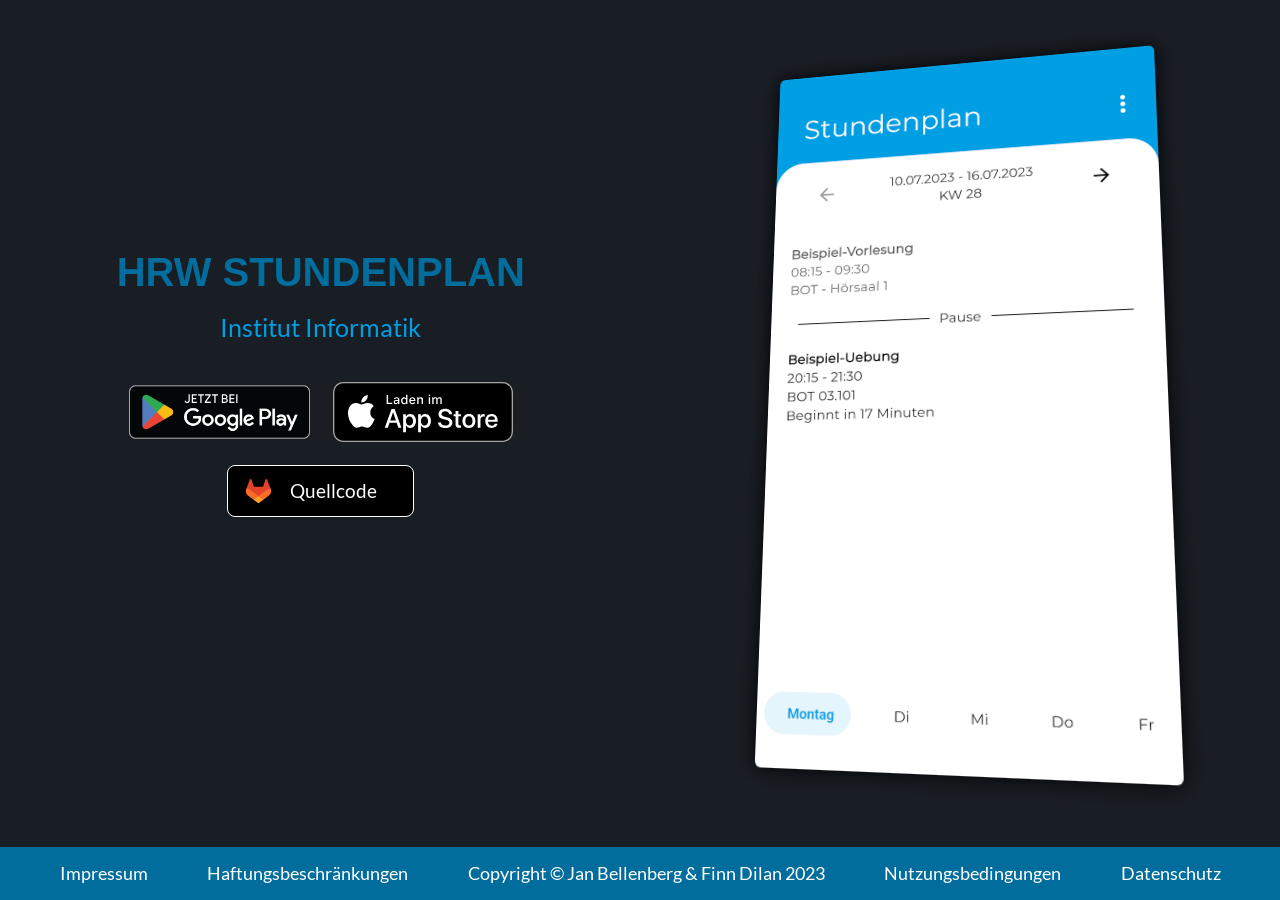
<file: index.html>
<!DOCTYPE html>
<html lang="de">

<head>
  <title>HRW Stundenplan Institut Informatik</title>
  <meta name="application-name" content="Stundenplan HRW" />
  <meta name="msapplication-tooltip" content="Stundenplan HRW" />
  <meta name="apple-mobile-web-app-title" content="Stundenplan HRW" />

  <link rel="icon" type="image/vnd.microsoft.icon" href="images/icon.png" />
  <link rel="apple-touch-icon" href="images/icon.png" />
  <meta name="msapplication-TileImage" content="images/icon.png" />

  <meta name="msapplication-starturl" content="https://filan-glitch.github.io/HRW-Stundenplan/" />

  <meta name="theme-color" content="#006d9c" />
  <meta name="msapplication-TileColor" content="#006d9c">
  <meta name="msapplication-navbutton-color" content="#006d9c">

  <meta name="viewport" content="width=device-width, initial-scale=1.0">
  <meta charset="UTF-8">

  <meta name="description" content="Eine inoffizielle, mobile Anbindung an das Campusnet der Hochschule Ruhr West.">
  <meta name="keywords" content="HRW Hochschule Ruhr West Stundenplan App Campusnet Portal">

  <meta name="author" content="Jan Bellenberg" />
  <meta name="publisher" content="Jan Bellenberg" />
  <meta name="copyright" content="2023 © Jan Bellenberg" />

  <meta name="content-language" content="de" />
  <meta name="language" content="Deutsch" />

  <meta name="robots" content="index, follow" />
  <meta name="revisit-after" content="5 days" />

  <link rel="stylesheet" type="text/css" href="style/style.css">

  <style>
    #screenshot {
      margin: 2em auto 0 auto;
      padding: 0;
      display: block;
      box-shadow: 0px 0px 20px #000000;
      border-radius: 6px;
      max-height: 80vh;
      max-width: calc(100vw - 2em);
      transform: perspective(900px) rotateX(10deg) rotateY(-10deg);
      transition: 0.5s transform;
    }

    #screenshot:hover {
      transform: none;
      transition: 0.5s transform;
    }

    #badges {
      display: flex;
      justify-content: space-around;
      align-items: center;
      margin-top: 2em;
    }

    #android-badge {
      display: block;
      margin: 0 auto;
      height: 70px;
    }

    #ios-badge {
      height: 60px;
      display: block;
      margin: 0 auto;
    }

    #sourcecode {
      display: flex;
      width: 150px;
      border: 1px solid white;
      background-color: black;
      margin: 1em auto;
      padding: 0.75em 1em;
      border-radius: 8px;
    }

    #sourcecode div {
      padding-left: 1em;
      color: white;
      font-size: 1.1em;
    }

    main {
      display: flex;
      justify-content: space-around;
      align-items: center;
    }

    @media screen and (max-width: 800px) {
      body {
        padding-bottom: 8em;
      }

      main,
      footer {
        display: block;
      }

      h1 {
        font-size: 1.5em;
      }

      #badges {
        flex: 1;
        flex-wrap: wrap;
        align-items: center;
      }

      #android-badge {
        display: inline-block;
        margin: 0 1rem;
      }

      #screenshot {
        transform: none;
      }
    }
  </style>
</head>

<body>


  <main>
    <section>

      <h1>HRW Stundenplan</h1>
      <h2>Institut Informatik</h2>

      <div id="badges">
        <a target="_blank"
          href='https://play.google.com/store/apps/details?id=de.janbellenberg.timetable&pcampaignid=pcampaignidMKT-Other-global-all-co-prtnr-py-PartBadge-Mar2515-1'>
          <img src="images/google-play-badge.png" alt="Jetzt bei Google Play" id="android-badge" />
        </a>

        <a target="_blank" href='https://apps.apple.com/app/hrw-stundenplan-inoffiziell/id6464676758'>
          <img src="images/app-store-badge.svg" alt="Laden im App Store" id="ios-badge" />
        </a>
      </div>

      <a href="https://github.com/Filan-glitch/HRW-Stundenplan" target="_blank" title="Quellcode">
        <div id="sourcecode">
          <svg xmlns="http://www.w3.org/2000/svg" fill="none" viewBox="0 0 25 24" height="24" width="25"
            class="tanuki-logo">
            <path fill="#E24329"
              d="m24.507 9.5-.034-.09L21.082.562a.896.896 0 0 0-1.694.091l-2.29 7.01H7.825L5.535.653a.898.898 0 0 0-1.694-.09L.451 9.411.416 9.5a6.297 6.297 0 0 0 2.09 7.278l.012.01.03.022 5.16 3.867 2.56 1.935 1.554 1.176a1.051 1.051 0 0 0 1.268 0l1.555-1.176 2.56-1.935 5.197-3.89.014-.01A6.297 6.297 0 0 0 24.507 9.5Z"
              class="tanuki-shape tanuki"></path>
            <path fill="#FC6D26"
              d="m24.507 9.5-.034-.09a11.44 11.44 0 0 0-4.56 2.051l-7.447 5.632 4.742 3.584 5.197-3.89.014-.01A6.297 6.297 0 0 0 24.507 9.5Z"
              class="tanuki-shape right-cheek"></path>
            <path fill="#FCA326"
              d="m7.707 20.677 2.56 1.935 1.555 1.176a1.051 1.051 0 0 0 1.268 0l1.555-1.176 2.56-1.935-4.743-3.584-4.755 3.584Z"
              class="tanuki-shape chin"></path>
            <path fill="#FC6D26"
              d="M5.01 11.461a11.43 11.43 0 0 0-4.56-2.05L.416 9.5a6.297 6.297 0 0 0 2.09 7.278l.012.01.03.022 5.16 3.867 4.745-3.584-7.444-5.632Z"
              class="tanuki-shape left-cheek"></path>
          </svg>
          <div>Quellcode</div>
        </div>
      </a>
    </section>

    <section>
      <img id="screenshot" src="images/screenshot.webp" alt="Screenshot" />
    </section>
  </main>

  <footer role="contentinfo">
    <div><a href="/HRW-Stundenplan/impress" role="link" title="Impressum">Impressum</a></div>
    <div><a href="/HRW-Stundenplan/disclaimer" role="link" title="Haftungsbeschränkung">Haftungsbeschränkungen</a></div>
    <div>Copyright &copy Jan Bellenberg & Finn Dilan 2023</div>
    <div><a href="/HRW-Stundenplan/terms" role="link" title="Nutzungsbedingungen">Nutzungsbedingungen</a></div>
    <div><a href="/HRW-Stundenplan/privacy" role="link" title="Datenschutz">Datenschutz</a></div>
  </footer>

</body>

</html>
</file>
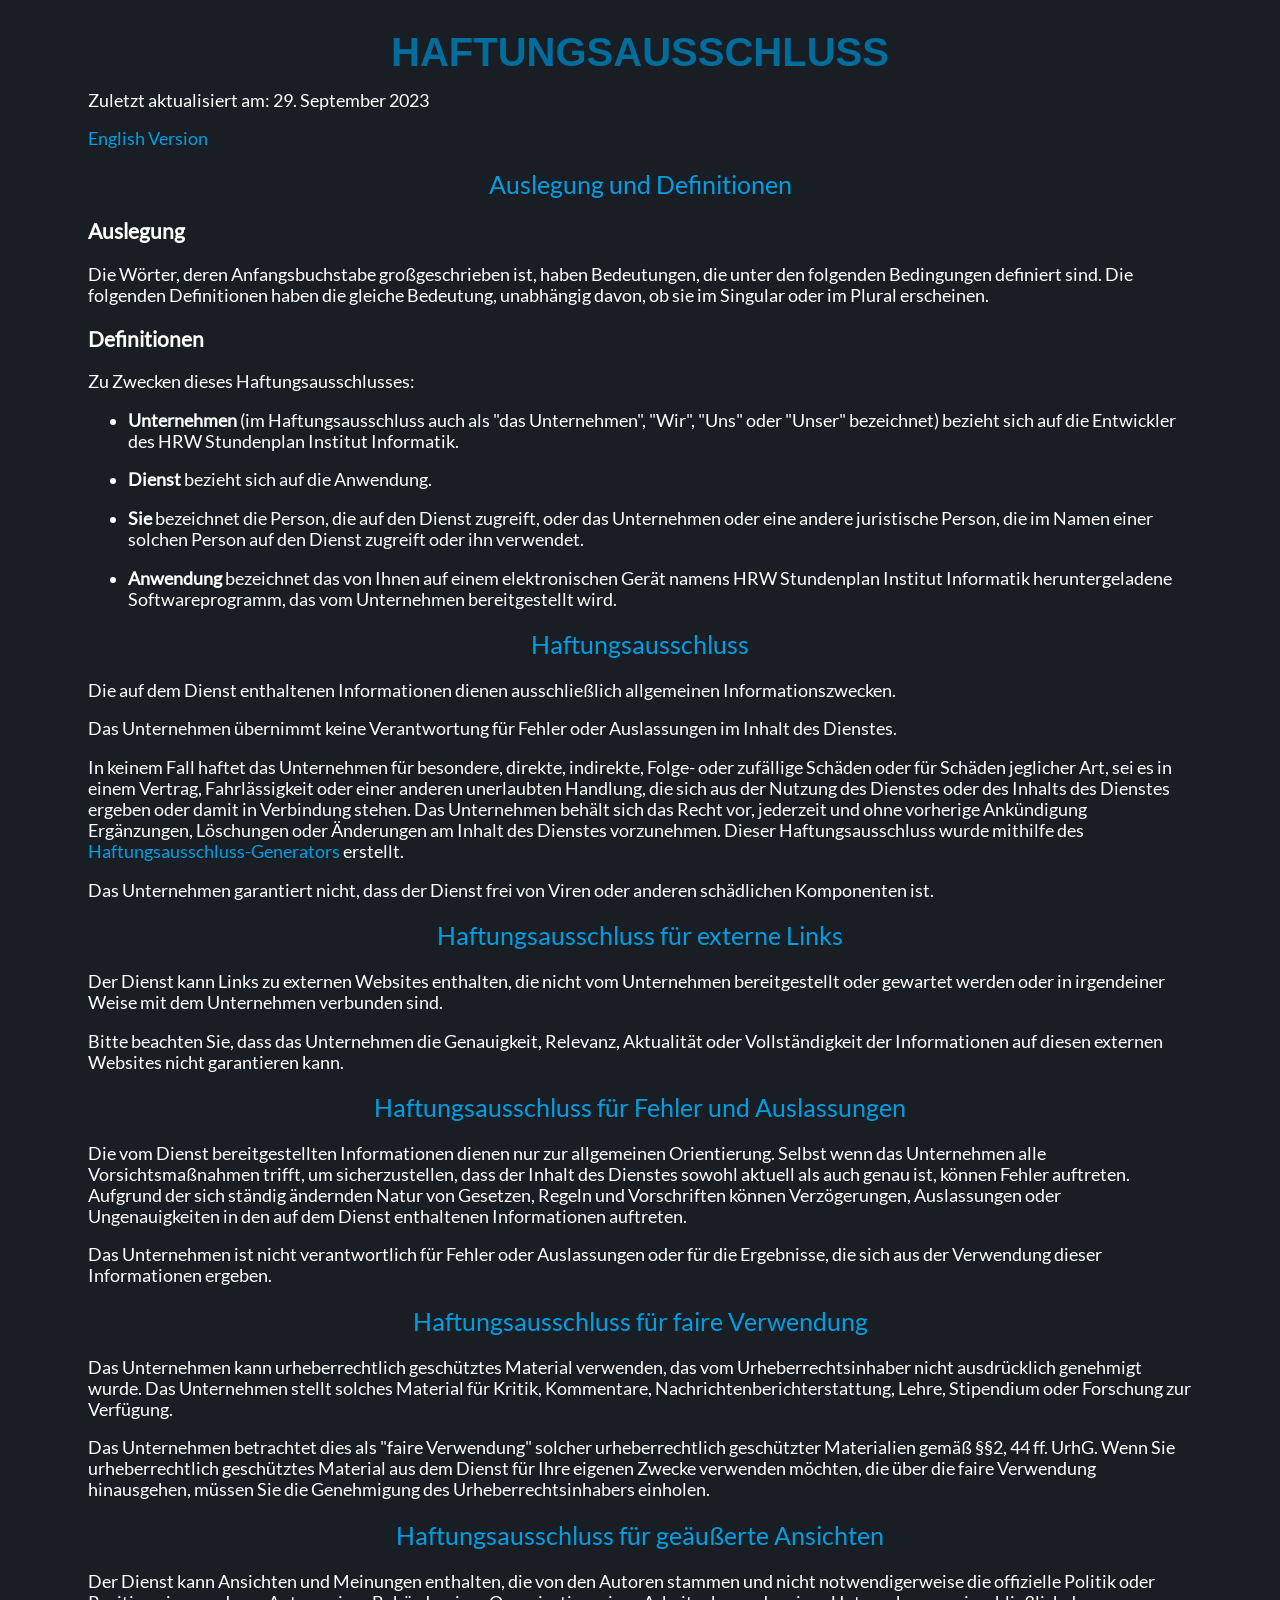
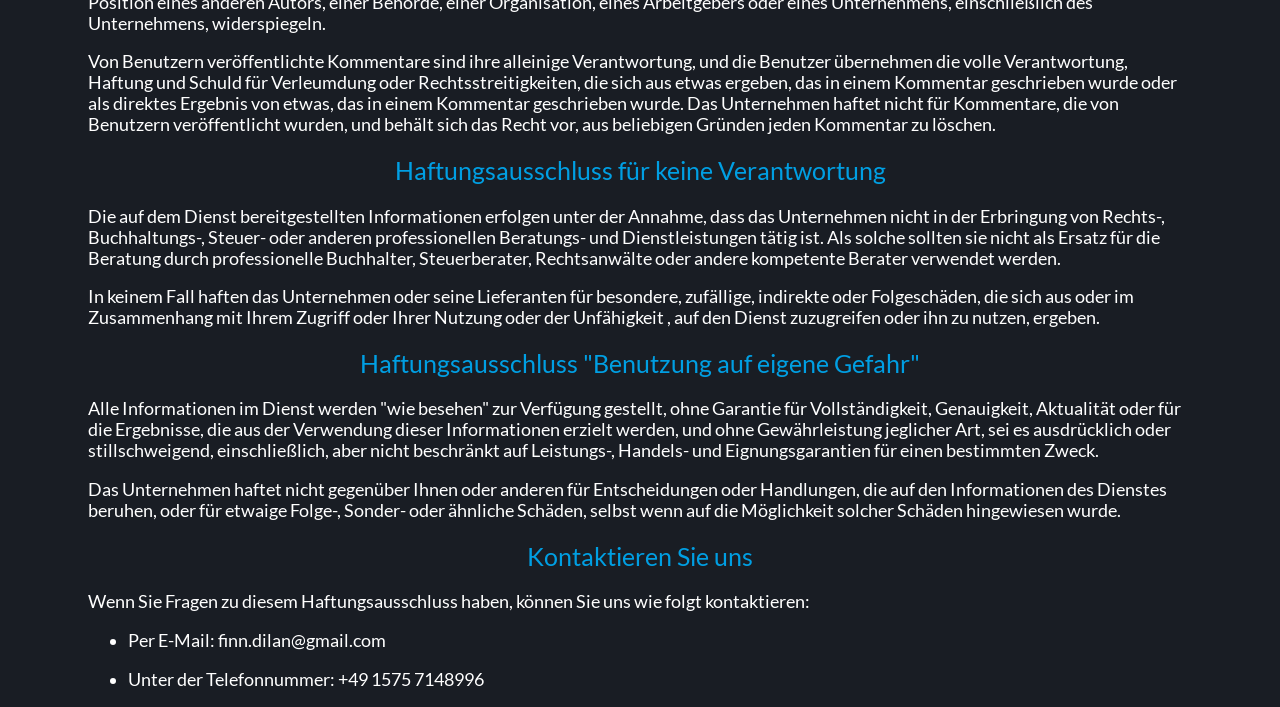
<file: disclaimer.html>
<!DOCTYPE html>
<html lang="de">

<head>
  <title>Haftungsausschluss</title>
  <meta name="application-name" content="Stundenplan HRW" />
  <meta name="msapplication-tooltip" content="Stundenplan HRW" />
  <meta name="apple-mobile-web-app-title" content="Stundenplan HRW" />

  <link rel="icon" type="image/vnd.microsoft.icon" href="images/icon.png" />
  <link rel="apple-touch-icon" href="images/icon.png" />
  <meta name="msapplication-TileImage" content="images/icon.png" />

  <meta name="msapplication-starturl" content="https://filan-glitch.github.io/HRW-Stundenplan/" />

  <meta name="theme-color" content="#006d9c" />
  <meta name="msapplication-TileColor" content="#006d9c">
  <meta name="msapplication-navbutton-color" content="#006d9c">

  <meta name="viewport" content="width=device-width, initial-scale=1.0">
  <meta charset="UTF-8">

  <meta name="description" content="Eine inoffizielle, mobile Anbindung an das Campusnet der Hochschule Ruhr West.">
  <meta name="keywords" content="HRW Hochschule Ruhr West Stundenplan App Campusnet Portal">

  <meta name="author" content="Jan Bellenberg" />
  <meta name="publisher" content="Jan Bellenberg" />
  <meta name="copyright" content="2023 © Jan Bellenberg" />

  <meta name="content-language" content="de" />
  <meta name="language" content="Deutsch" />

  <meta name="robots" content="index, follow" />
  <meta name="revisit-after" content="5 days" />

  <link rel="stylesheet" type="text/css" href="/style/style.css">
  <style>
    body#disclaimer {
      padding: 0 5em;
    }


    @media screen and (max-width: 800px) {
      body#disclaimer {
        padding: 10px;
      }
    }
  </style>
</head>

<body id="disclaimer">
  <h1>Haftungsausschluss</h1>
  <p>Zuletzt aktualisiert am: 29. September 2023</p>
  <a href="/HRW-Stundenplan/en/disclaimer_en">English Version</a>

  <h2>Auslegung und Definitionen</h2>
  <h3>Auslegung</h3>
  <p>Die Wörter, deren Anfangsbuchstabe großgeschrieben ist, haben Bedeutungen, die unter den folgenden Bedingungen
    definiert sind.
    Die folgenden Definitionen haben die gleiche Bedeutung, unabhängig davon, ob sie im Singular oder im Plural
    erscheinen.</p>

  <h3>Definitionen</h3>
  <p>Zu Zwecken dieses Haftungsausschlusses:</p>
  <ul>
    <li>
      <p><strong>Unternehmen</strong> (im Haftungsausschluss auch als "das Unternehmen", "Wir", "Uns" oder "Unser"
        bezeichnet) bezieht sich auf die Entwickler des HRW Stundenplan Institut Informatik.</p>
    </li>
    <li>
      <p><strong>Dienst</strong> bezieht sich auf die Anwendung.</p>
    </li>
    <li>
      <p><strong>Sie</strong> bezeichnet die Person, die auf den Dienst zugreift, oder das Unternehmen oder eine andere
        juristische Person, die im Namen einer solchen Person auf den Dienst zugreift oder ihn verwendet.</p>
    </li>
    <li>
      <p><strong>Anwendung</strong> bezeichnet das von Ihnen auf einem elektronischen Gerät namens HRW Stundenplan
        Institut Informatik heruntergeladene Softwareprogramm, das vom Unternehmen bereitgestellt wird.</p>
    </li>
  </ul>

  <h2>Haftungsausschluss</h2>
  <p>Die auf dem Dienst enthaltenen Informationen dienen ausschließlich allgemeinen Informationszwecken.</p>
  <p>Das Unternehmen übernimmt keine Verantwortung für Fehler oder Auslassungen im Inhalt des Dienstes.</p>
  <p>In keinem Fall haftet das Unternehmen für besondere, direkte, indirekte, Folge- oder zufällige Schäden oder für
    Schäden jeglicher Art, sei es in einem Vertrag, Fahrlässigkeit oder einer anderen unerlaubten Handlung, die sich aus
    der Nutzung des Dienstes oder des Inhalts des Dienstes ergeben oder damit in Verbindung stehen. Das Unternehmen
    behält sich das Recht vor, jederzeit und ohne vorherige Ankündigung Ergänzungen, Löschungen oder Änderungen am
    Inhalt des Dienstes vorzunehmen. Dieser Haftungsausschluss wurde mithilfe des <a
      href="https://www.privacypolicies.com/disclaimer-generator/" target="_blank">Haftungsausschluss-Generators</a>
    erstellt.</p>
  <p>Das Unternehmen garantiert nicht, dass der Dienst frei von Viren oder anderen schädlichen Komponenten ist.</p>

  <h2>Haftungsausschluss für externe Links</h2>
  <p>Der Dienst kann Links zu externen Websites enthalten, die nicht vom Unternehmen bereitgestellt oder gewartet werden
    oder in irgendeiner Weise mit dem Unternehmen verbunden sind.</p>
  <p>Bitte beachten Sie, dass das Unternehmen die Genauigkeit, Relevanz, Aktualität oder Vollständigkeit der
    Informationen auf diesen externen Websites nicht garantieren kann.</p>

  <h2>Haftungsausschluss für Fehler und Auslassungen</h2>
  <p>Die vom Dienst bereitgestellten Informationen dienen nur zur allgemeinen Orientierung. Selbst wenn das Unternehmen
    alle Vorsichtsmaßnahmen trifft, um sicherzustellen, dass der Inhalt des Dienstes sowohl aktuell als auch genau ist,
    können Fehler auftreten. Aufgrund der sich ständig ändernden Natur von Gesetzen, Regeln und Vorschriften können
    Verzögerungen, Auslassungen oder Ungenauigkeiten in den auf dem Dienst enthaltenen Informationen auftreten.</p>
  <p>Das Unternehmen ist nicht verantwortlich für Fehler oder Auslassungen oder für die Ergebnisse, die sich aus der
    Verwendung dieser Informationen ergeben.</p>

  <h2>Haftungsausschluss für faire Verwendung</h2>
  <p>Das Unternehmen kann urheberrechtlich geschütztes Material verwenden, das vom Urheberrechtsinhaber nicht
    ausdrücklich genehmigt wurde. Das Unternehmen stellt solches Material für Kritik, Kommentare,
    Nachrichtenberichterstattung, Lehre, Stipendium oder Forschung zur Verfügung.</p>
  <p>Das Unternehmen betrachtet dies als "faire Verwendung" solcher urheberrechtlich geschützter Materialien gemäß
    §§2, 44 ff. UrhG. Wenn Sie urheberrechtlich geschütztes Material aus dem Dienst für Ihre
    eigenen Zwecke verwenden möchten, die über die faire Verwendung hinausgehen, müssen Sie die Genehmigung des
    Urheberrechtsinhabers einholen.</p>

  <h2>Haftungsausschluss für geäußerte Ansichten</h2>
  <p>Der Dienst kann Ansichten und Meinungen enthalten, die von den Autoren stammen und nicht notwendigerweise die
    offizielle Politik oder Position eines anderen Autors, einer Behörde, einer Organisation, eines Arbeitgebers oder
    eines Unternehmens, einschließlich des Unternehmens, widerspiegeln.</p>
  <p>Von Benutzern veröffentlichte Kommentare sind ihre alleinige Verantwortung, und die Benutzer übernehmen die volle
    Verantwortung, Haftung und Schuld für Verleumdung oder Rechtsstreitigkeiten, die sich aus etwas ergeben, das in
    einem Kommentar geschrieben wurde oder als direktes Ergebnis von etwas, das in einem Kommentar geschrieben wurde.
    Das Unternehmen haftet nicht für Kommentare, die von Benutzern veröffentlicht wurden, und behält sich das Recht vor,
    aus beliebigen Gründen jeden Kommentar zu löschen.</p>

  <h2>Haftungsausschluss für keine Verantwortung</h2>
  <p>Die auf dem Dienst bereitgestellten Informationen erfolgen unter der Annahme, dass das Unternehmen nicht in der
    Erbringung von Rechts-, Buchhaltungs-, Steuer- oder anderen professionellen Beratungs- und Dienstleistungen tätig
    ist. Als solche sollten sie nicht als Ersatz für die Beratung durch professionelle Buchhalter, Steuerberater,
    Rechtsanwälte oder andere kompetente Berater verwendet werden.</p>
  <p>In keinem Fall haften das Unternehmen oder seine Lieferanten für besondere, zufällige, indirekte oder Folgeschäden,
    die sich aus oder im Zusammenhang mit Ihrem Zugriff oder Ihrer Nutzung oder der Unfähigkeit

    , auf den Dienst zuzugreifen oder ihn zu nutzen, ergeben.</p>

  <h2>Haftungsausschluss "Benutzung auf eigene Gefahr"</h2>
  <p>Alle Informationen im Dienst werden "wie besehen" zur Verfügung gestellt, ohne Garantie für Vollständigkeit,
    Genauigkeit, Aktualität oder für die Ergebnisse, die aus der Verwendung dieser Informationen erzielt werden, und
    ohne Gewährleistung jeglicher Art, sei es ausdrücklich oder stillschweigend, einschließlich, aber nicht beschränkt
    auf Leistungs-, Handels- und Eignungsgarantien für einen bestimmten Zweck.</p>
  <p>Das Unternehmen haftet nicht gegenüber Ihnen oder anderen für Entscheidungen oder Handlungen, die auf den
    Informationen des Dienstes beruhen, oder für etwaige Folge-, Sonder- oder ähnliche Schäden, selbst wenn auf die
    Möglichkeit solcher Schäden hingewiesen wurde.</p>

  <h2>Kontaktieren Sie uns</h2>
  <p>Wenn Sie Fragen zu diesem Haftungsausschluss haben, können Sie uns wie folgt kontaktieren:</p>
  <ul>
    <li>
      <p>Per E-Mail: finn.dilan@gmail.com</p>
    </li>
    <li>
      <p>Unter der Telefonnummer: +49 1575 7148996</p>
    </li>
  </ul>
</body>

</html>
</file>
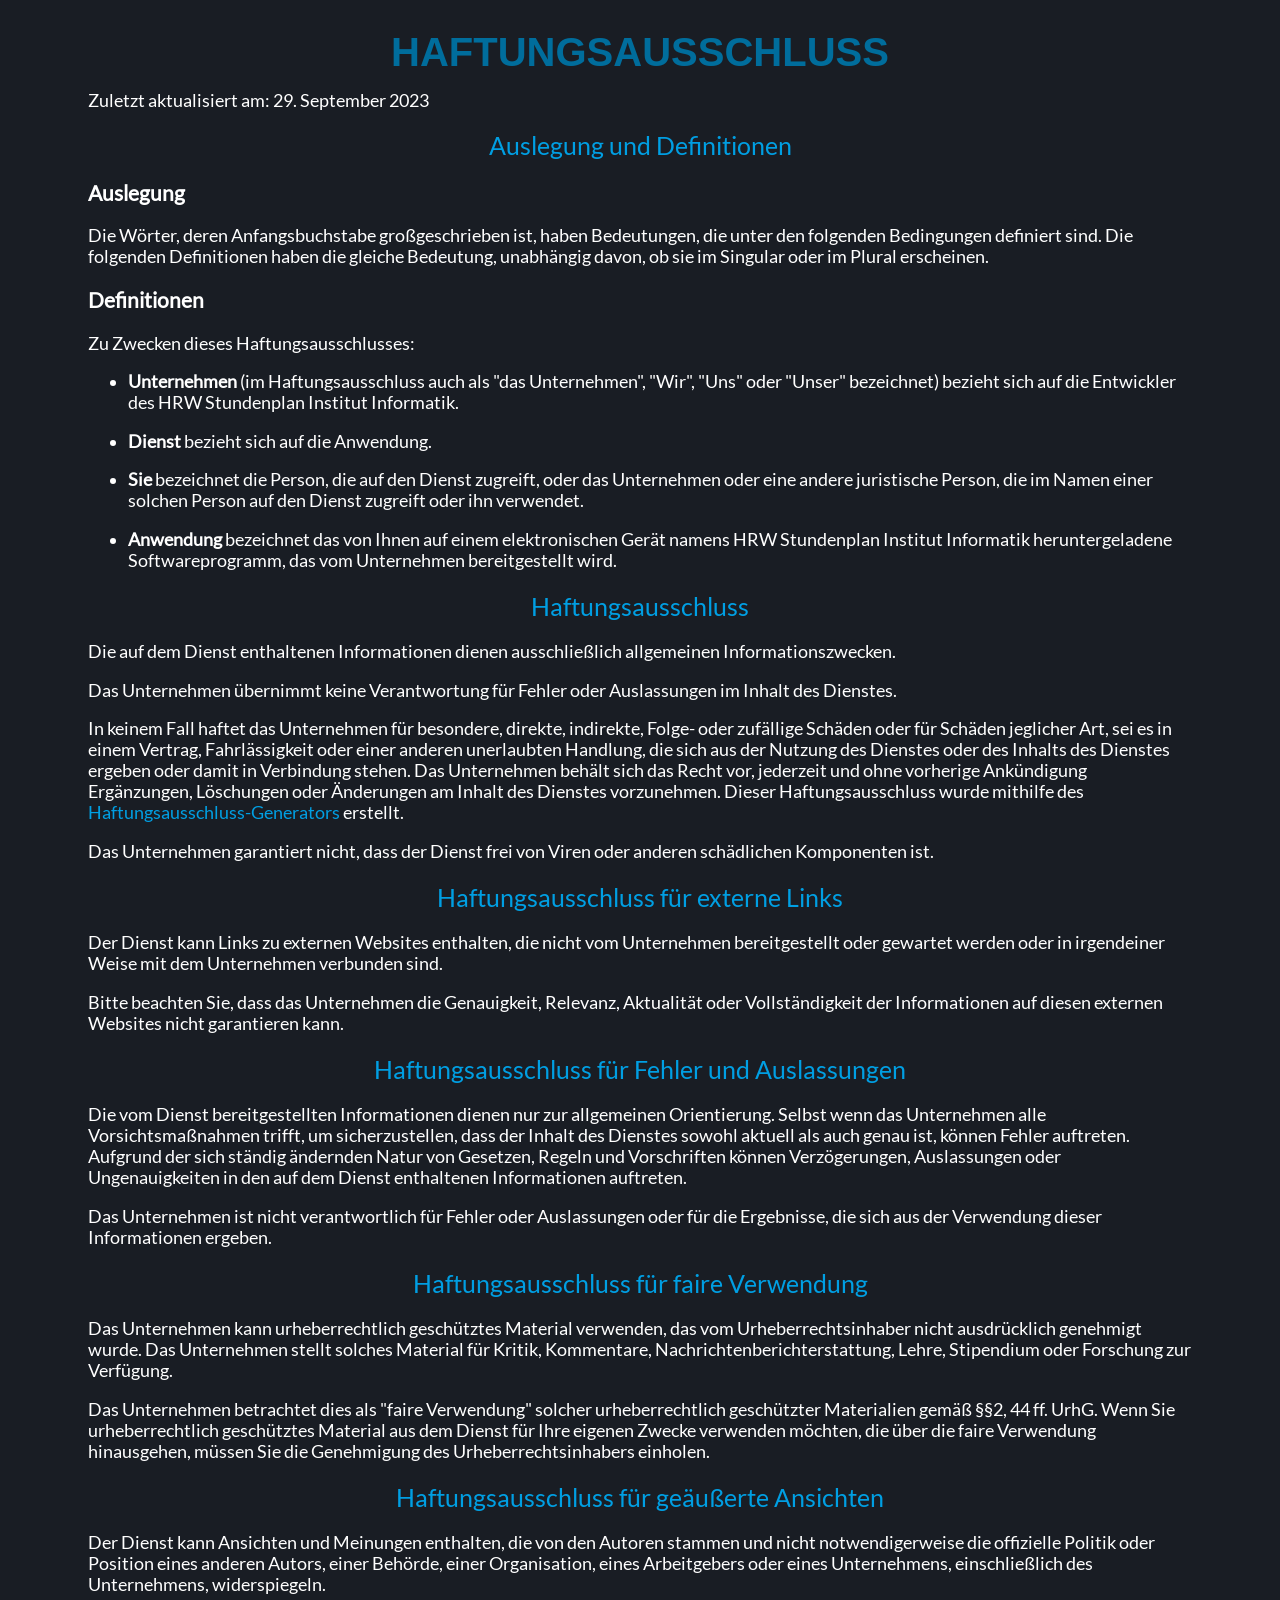
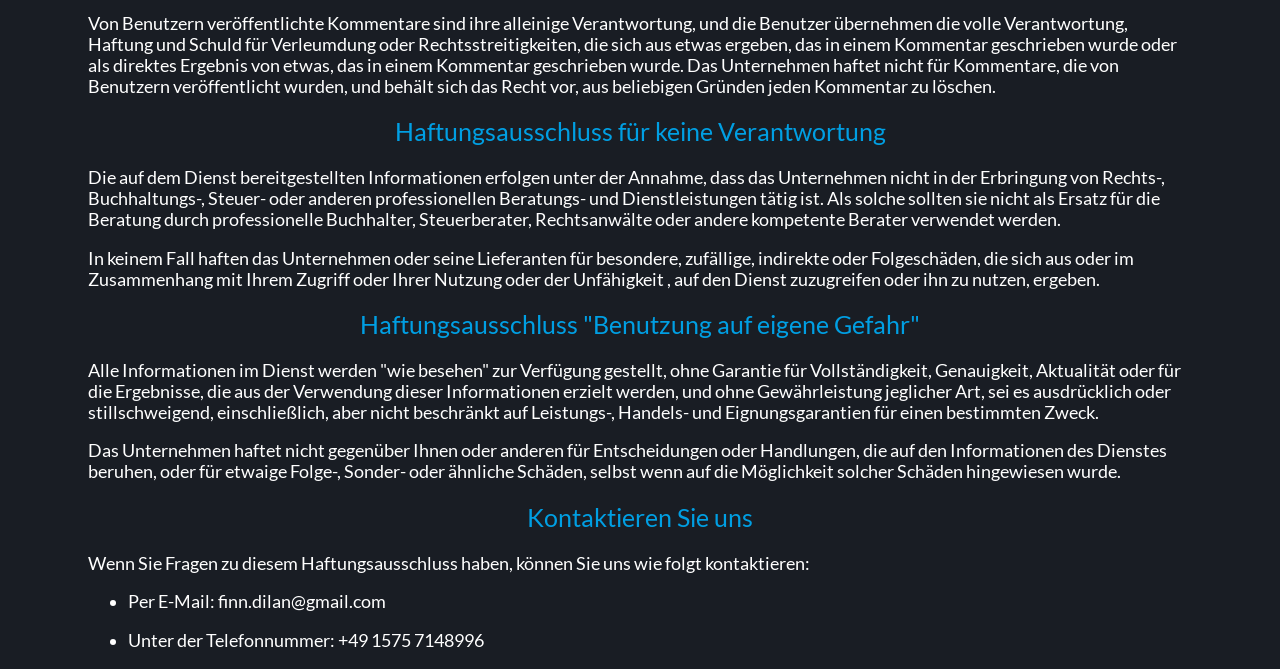
<file: disclaimer_de.html>
<!DOCTYPE html>
<html lang="de">

<head>
  <title>Haftungsausschluss</title>
  <meta name="application-name" content="Stundenplan HRW" />
  <meta name="msapplication-tooltip" content="Stundenplan HRW" />
  <meta name="apple-mobile-web-app-title" content="Stundenplan HRW" />

  <link rel="icon" type="image/vnd.microsoft.icon" href="images/icon.png" />
  <link rel="apple-touch-icon" href="images/icon.png" />
  <meta name="msapplication-TileImage" content="images/icon.png" />

  <meta name="msapplication-starturl" content="https://timetable.janbellenberg.de/" />

  <meta name="theme-color" content="#006d9c" />
  <meta name="msapplication-TileColor" content="#006d9c">
  <meta name="msapplication-navbutton-color" content="#006d9c">

  <meta name="viewport" content="width=device-width, initial-scale=1.0">
  <meta charset="UTF-8">

  <meta name="description" content="Eine inoffizielle, mobile Anbindung an das Campusnet der Hochschule Ruhr West.">
  <meta name="keywords" content="HRW Hochschule Ruhr West Stundenplan App Campusnet Portal">

  <meta name="author" content="Jan Bellenberg" />
  <meta name="publisher" content="Jan Bellenberg" />
  <meta name="copyright" content="2023 © Jan Bellenberg" />

  <meta name="content-language" content="de" />
  <meta name="language" content="Deutsch" />

  <meta name="robots" content="index, follow" />
  <meta name="revisit-after" content="5 days" />

  <link rel="stylesheet" type="text/css" href="/style/style.css">
  <style>
    body#disclaimer {
      padding: 0 5em;
    }


    @media screen and (max-width: 800px) {
      body#disclaimer {
        padding: 10px;
      }
    }
  </style>
</head>

<body id="disclaimer">
  <h1>Haftungsausschluss</h1>
  <p>Zuletzt aktualisiert am: 29. September 2023</p>

  <h2>Auslegung und Definitionen</h2>
  <h3>Auslegung</h3>
  <p>Die Wörter, deren Anfangsbuchstabe großgeschrieben ist, haben Bedeutungen, die unter den folgenden Bedingungen
    definiert sind.
    Die folgenden Definitionen haben die gleiche Bedeutung, unabhängig davon, ob sie im Singular oder im Plural
    erscheinen.</p>

  <h3>Definitionen</h3>
  <p>Zu Zwecken dieses Haftungsausschlusses:</p>
  <ul>
    <li>
      <p><strong>Unternehmen</strong> (im Haftungsausschluss auch als "das Unternehmen", "Wir", "Uns" oder "Unser"
        bezeichnet) bezieht sich auf die Entwickler des HRW Stundenplan Institut Informatik.</p>
    </li>
    <li>
      <p><strong>Dienst</strong> bezieht sich auf die Anwendung.</p>
    </li>
    <li>
      <p><strong>Sie</strong> bezeichnet die Person, die auf den Dienst zugreift, oder das Unternehmen oder eine andere
        juristische Person, die im Namen einer solchen Person auf den Dienst zugreift oder ihn verwendet.</p>
    </li>
    <li>
      <p><strong>Anwendung</strong> bezeichnet das von Ihnen auf einem elektronischen Gerät namens HRW Stundenplan
        Institut Informatik heruntergeladene Softwareprogramm, das vom Unternehmen bereitgestellt wird.</p>
    </li>
  </ul>

  <h2>Haftungsausschluss</h2>
  <p>Die auf dem Dienst enthaltenen Informationen dienen ausschließlich allgemeinen Informationszwecken.</p>
  <p>Das Unternehmen übernimmt keine Verantwortung für Fehler oder Auslassungen im Inhalt des Dienstes.</p>
  <p>In keinem Fall haftet das Unternehmen für besondere, direkte, indirekte, Folge- oder zufällige Schäden oder für
    Schäden jeglicher Art, sei es in einem Vertrag, Fahrlässigkeit oder einer anderen unerlaubten Handlung, die sich aus
    der Nutzung des Dienstes oder des Inhalts des Dienstes ergeben oder damit in Verbindung stehen. Das Unternehmen
    behält sich das Recht vor, jederzeit und ohne vorherige Ankündigung Ergänzungen, Löschungen oder Änderungen am
    Inhalt des Dienstes vorzunehmen. Dieser Haftungsausschluss wurde mithilfe des <a
      href="https://www.privacypolicies.com/disclaimer-generator/" target="_blank">Haftungsausschluss-Generators</a>
    erstellt.</p>
  <p>Das Unternehmen garantiert nicht, dass der Dienst frei von Viren oder anderen schädlichen Komponenten ist.</p>

  <h2>Haftungsausschluss für externe Links</h2>
  <p>Der Dienst kann Links zu externen Websites enthalten, die nicht vom Unternehmen bereitgestellt oder gewartet werden
    oder in irgendeiner Weise mit dem Unternehmen verbunden sind.</p>
  <p>Bitte beachten Sie, dass das Unternehmen die Genauigkeit, Relevanz, Aktualität oder Vollständigkeit der
    Informationen auf diesen externen Websites nicht garantieren kann.</p>

  <h2>Haftungsausschluss für Fehler und Auslassungen</h2>
  <p>Die vom Dienst bereitgestellten Informationen dienen nur zur allgemeinen Orientierung. Selbst wenn das Unternehmen
    alle Vorsichtsmaßnahmen trifft, um sicherzustellen, dass der Inhalt des Dienstes sowohl aktuell als auch genau ist,
    können Fehler auftreten. Aufgrund der sich ständig ändernden Natur von Gesetzen, Regeln und Vorschriften können
    Verzögerungen, Auslassungen oder Ungenauigkeiten in den auf dem Dienst enthaltenen Informationen auftreten.</p>
  <p>Das Unternehmen ist nicht verantwortlich für Fehler oder Auslassungen oder für die Ergebnisse, die sich aus der
    Verwendung dieser Informationen ergeben.</p>

  <h2>Haftungsausschluss für faire Verwendung</h2>
  <p>Das Unternehmen kann urheberrechtlich geschütztes Material verwenden, das vom Urheberrechtsinhaber nicht
    ausdrücklich genehmigt wurde. Das Unternehmen stellt solches Material für Kritik, Kommentare,
    Nachrichtenberichterstattung, Lehre, Stipendium oder Forschung zur Verfügung.</p>
  <p>Das Unternehmen betrachtet dies als "faire Verwendung" solcher urheberrechtlich geschützter Materialien gemäß
    §§2, 44 ff. UrhG. Wenn Sie urheberrechtlich geschütztes Material aus dem Dienst für Ihre
    eigenen Zwecke verwenden möchten, die über die faire Verwendung hinausgehen, müssen Sie die Genehmigung des
    Urheberrechtsinhabers einholen.</p>

  <h2>Haftungsausschluss für geäußerte Ansichten</h2>
  <p>Der Dienst kann Ansichten und Meinungen enthalten, die von den Autoren stammen und nicht notwendigerweise die
    offizielle Politik oder Position eines anderen Autors, einer Behörde, einer Organisation, eines Arbeitgebers oder
    eines Unternehmens, einschließlich des Unternehmens, widerspiegeln.</p>
  <p>Von Benutzern veröffentlichte Kommentare sind ihre alleinige Verantwortung, und die Benutzer übernehmen die volle
    Verantwortung, Haftung und Schuld für Verleumdung oder Rechtsstreitigkeiten, die sich aus etwas ergeben, das in
    einem Kommentar geschrieben wurde oder als direktes Ergebnis von etwas, das in einem Kommentar geschrieben wurde.
    Das Unternehmen haftet nicht für Kommentare, die von Benutzern veröffentlicht wurden, und behält sich das Recht vor,
    aus beliebigen Gründen jeden Kommentar zu löschen.</p>

  <h2>Haftungsausschluss für keine Verantwortung</h2>
  <p>Die auf dem Dienst bereitgestellten Informationen erfolgen unter der Annahme, dass das Unternehmen nicht in der
    Erbringung von Rechts-, Buchhaltungs-, Steuer- oder anderen professionellen Beratungs- und Dienstleistungen tätig
    ist. Als solche sollten sie nicht als Ersatz für die Beratung durch professionelle Buchhalter, Steuerberater,
    Rechtsanwälte oder andere kompetente Berater verwendet werden.</p>
  <p>In keinem Fall haften das Unternehmen oder seine Lieferanten für besondere, zufällige, indirekte oder Folgeschäden,
    die sich aus oder im Zusammenhang mit Ihrem Zugriff oder Ihrer Nutzung oder der Unfähigkeit

    , auf den Dienst zuzugreifen oder ihn zu nutzen, ergeben.</p>

  <h2>Haftungsausschluss "Benutzung auf eigene Gefahr"</h2>
  <p>Alle Informationen im Dienst werden "wie besehen" zur Verfügung gestellt, ohne Garantie für Vollständigkeit,
    Genauigkeit, Aktualität oder für die Ergebnisse, die aus der Verwendung dieser Informationen erzielt werden, und
    ohne Gewährleistung jeglicher Art, sei es ausdrücklich oder stillschweigend, einschließlich, aber nicht beschränkt
    auf Leistungs-, Handels- und Eignungsgarantien für einen bestimmten Zweck.</p>
  <p>Das Unternehmen haftet nicht gegenüber Ihnen oder anderen für Entscheidungen oder Handlungen, die auf den
    Informationen des Dienstes beruhen, oder für etwaige Folge-, Sonder- oder ähnliche Schäden, selbst wenn auf die
    Möglichkeit solcher Schäden hingewiesen wurde.</p>

  <h2>Kontaktieren Sie uns</h2>
  <p>Wenn Sie Fragen zu diesem Haftungsausschluss haben, können Sie uns wie folgt kontaktieren:</p>
  <ul>
    <li>
      <p>Per E-Mail: finn.dilan@gmail.com</p>
    </li>
    <li>
      <p>Unter der Telefonnummer: +49 1575 7148996</p>
    </li>
  </ul>
</body>

</html>
</file>
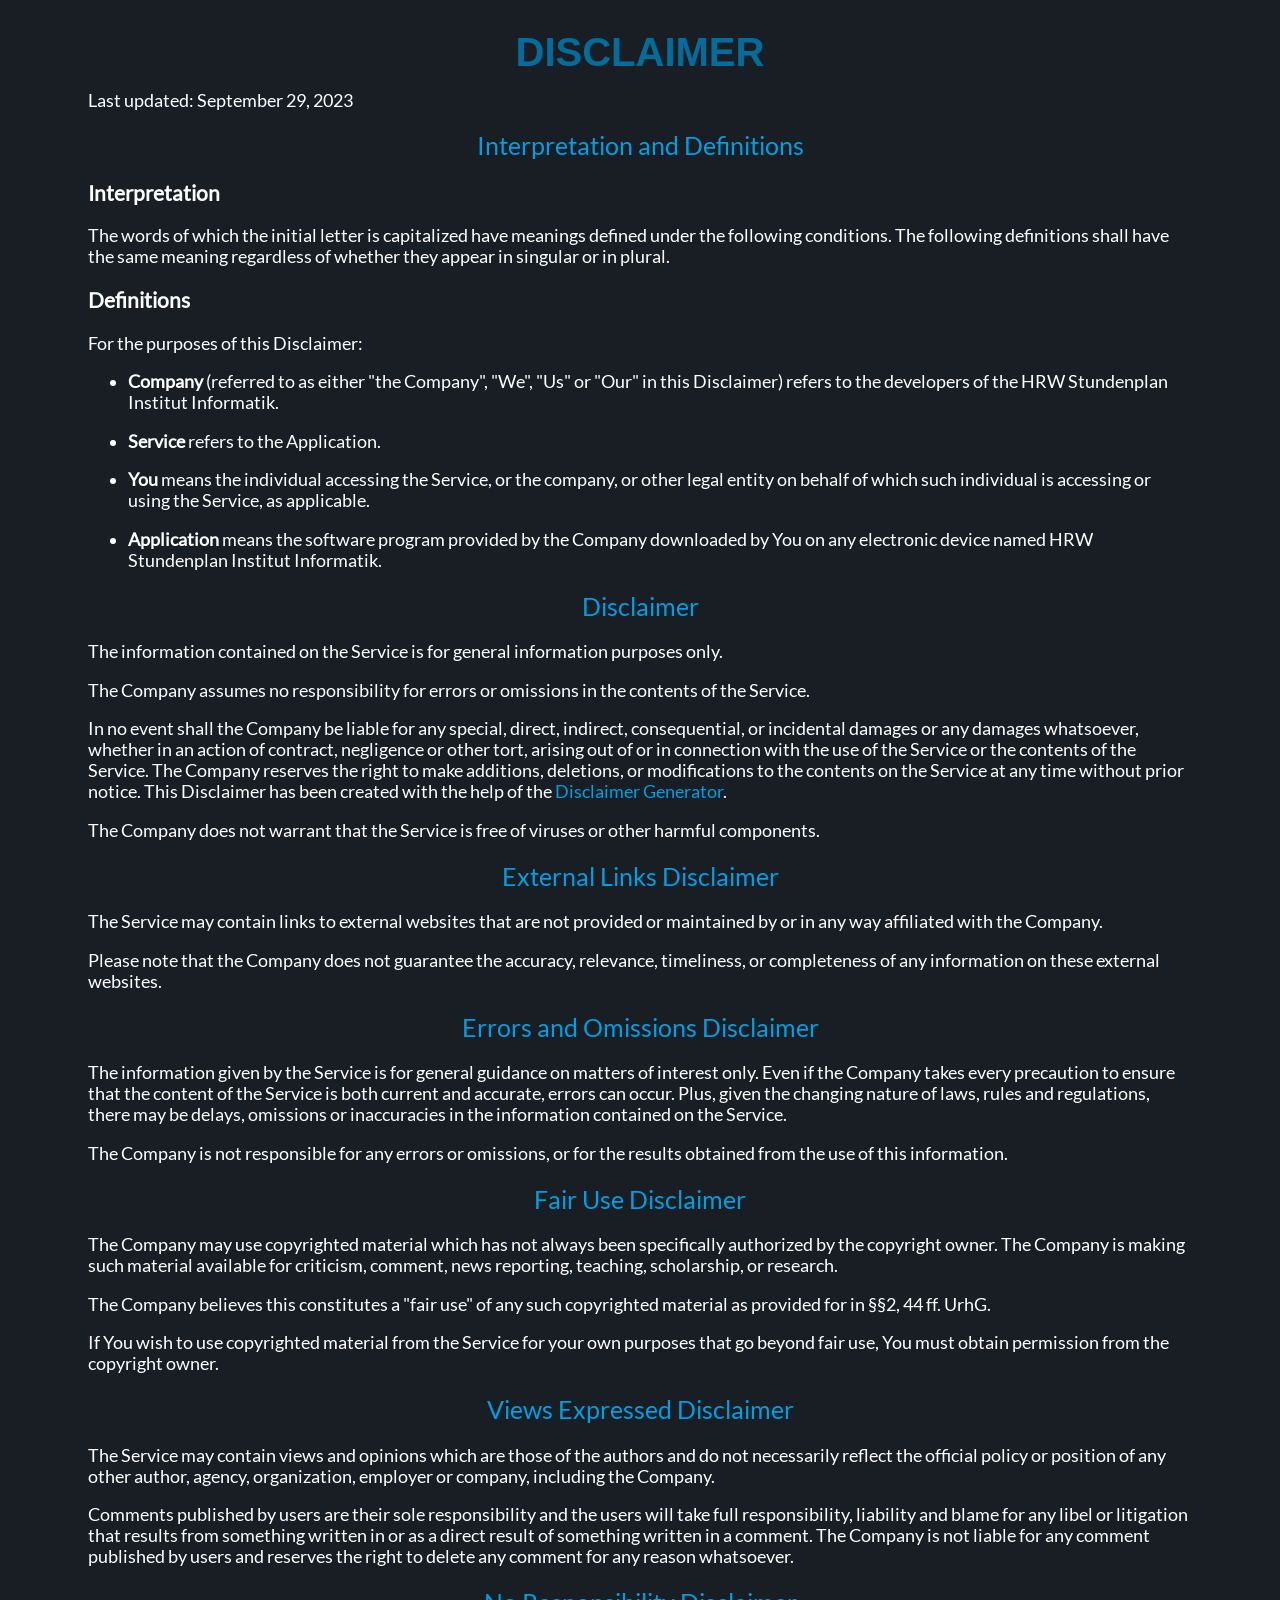
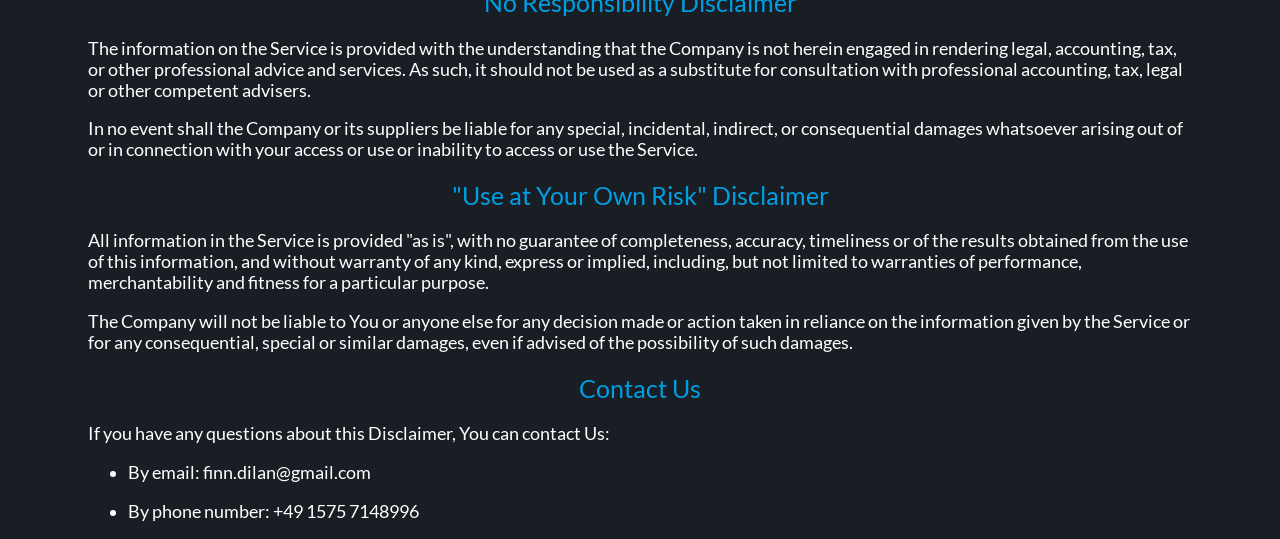
<file: disclaimer_en.html>
<!DOCTYPE html>
<html lang="en">

<head>
  <title>Disclaimer</title>
  <meta name="application-name" content="Stundenplan HRW" />
  <meta name="msapplication-tooltip" content="Stundenplan HRW" />
  <meta name="apple-mobile-web-app-title" content="Stundenplan HRW" />

  <link rel="icon" type="image/vnd.microsoft.icon" href="images/icon.png" />
  <link rel="apple-touch-icon" href="images/icon.png" />
  <meta name="msapplication-TileImage" content="images/icon.png" />

  <meta name="msapplication-starturl" content="https://timetable.janbellenberg.de/" />

  <meta name="theme-color" content="#006d9c" />
  <meta name="msapplication-TileColor" content="#006d9c">
  <meta name="msapplication-navbutton-color" content="#006d9c">

  <meta name="viewport" content="width=device-width, initial-scale=1.0">
  <meta charset="UTF-8">

  <meta name="description" content="Eine inoffizielle, mobile Anbindung an das Campusnet der Hochschule Ruhr West.">
  <meta name="keywords" content="HRW Hochschule Ruhr West Stundenplan App Campusnet Portal">

  <meta name="author" content="Jan Bellenberg" />
  <meta name="publisher" content="Jan Bellenberg" />
  <meta name="copyright" content="2023 © Jan Bellenberg" />

  <meta name="content-language" content="en" />
  <meta name="language" content="English" />

  <meta name="robots" content="index, follow" />
  <meta name="revisit-after" content="5 days" />

  <link rel="stylesheet" type="text/css" href="/style/style.css">
  <style>
    body#disclaimer {
      padding: 0 5em;
    }


    @media screen and (max-width: 800px) {
      body#disclaimer {
        padding: 10px;
      }
    }
  </style>
</head>

<body id="disclaimer">
  <h1>Disclaimer</h1>
  <p>Last updated: September 29, 2023</p>
  <h2>Interpretation and Definitions</h2>
  <h3>Interpretation</h3>
  <p>The words of which the initial letter is capitalized have meanings defined under the following conditions.
    The following definitions shall have the same meaning regardless of whether they appear in singular or in plural.
  </p>
  <h3>Definitions</h3>
  <p>For the purposes of this Disclaimer:</p>
  <ul>
    <li>
      <p><strong>Company</strong> (referred to as either &quot;the Company&quot;, &quot;We&quot;, &quot;Us&quot; or
        &quot;Our&quot; in this Disclaimer) refers to the developers of the HRW Stundenplan Institut Informatik.</p>
    </li>
    <li>
      <p><strong>Service</strong> refers to the Application.</p>
    </li>
    <li>
      <p><strong>You</strong> means the individual accessing the Service, or the company, or other legal entity on
        behalf of which such individual is accessing or using the Service, as applicable.</p>
    </li>
    <li>
      <p><strong>Application</strong> means the software program provided by the Company downloaded by You on any
        electronic device named HRW Stundenplan Institut Informatik.</p>
    </li>
  </ul>
  <h2>Disclaimer</h2>
  <p>The information contained on the Service is for general information purposes only.</p>
  <p>The Company assumes no responsibility for errors or omissions in the contents of the Service.</p>
  <p>In no event shall the Company be liable for any special, direct, indirect, consequential, or incidental damages or
    any damages whatsoever, whether in an action of contract, negligence or other tort, arising out of or in connection
    with the use of the Service or the contents of the Service. The Company reserves the right to make additions,
    deletions, or modifications to the contents on the Service at any time without prior notice. This Disclaimer has
    been created with the help of the <a href="https://www.privacypolicies.com/disclaimer-generator/"
      target="_blank">Disclaimer Generator</a>.</p>
  <p>The Company does not warrant that the Service is free of viruses or other harmful components.</p>
  <h2>External Links Disclaimer</h2>
  <p>The Service may contain links to external websites that are not provided or maintained by or in any way affiliated
    with the Company.</p>
  <p>Please note that the Company does not guarantee the accuracy, relevance, timeliness, or completeness of any
    information on these external websites.</p>
  <h2>Errors and Omissions Disclaimer</h2>
  <p>The information given by the Service is for general guidance on matters of interest only. Even if the Company takes
    every precaution to ensure that the content of the Service is both current and accurate, errors can occur. Plus,
    given the changing nature of laws, rules and regulations, there may be delays, omissions or inaccuracies in the
    information contained on the Service.</p>
  <p>The Company is not responsible for any errors or omissions, or for the results obtained from the use of this
    information.</p>
  <h2>Fair Use Disclaimer</h2>
  <p>The Company may use copyrighted material which has not always been specifically authorized by the copyright owner.
    The Company is making such material available for criticism, comment, news reporting, teaching, scholarship, or
    research.</p>
  <p>The Company believes this constitutes a &quot;fair use&quot; of any such copyrighted material as provided for in
    §§2, 44 ff. UrhG.</p>
  <p>If You wish to use copyrighted material from the Service for your own purposes that go beyond fair use, You must
    obtain permission from the copyright owner.</p>
  <h2>Views Expressed Disclaimer</h2>
  <p>The Service may contain views and opinions which are those of the authors and do not necessarily reflect the
    official policy or position of any other author, agency, organization, employer or company, including the Company.
  </p>
  <p>Comments published by users are their sole responsibility and the users will take full responsibility, liability
    and blame for any libel or litigation that results from something written in or as a direct result of something
    written in a comment. The Company is not liable for any comment published by users and reserves the right to delete
    any comment for any reason whatsoever.</p>
  <h2>No Responsibility Disclaimer</h2>
  <p>The information on the Service is provided with the understanding that the Company is not herein engaged in
    rendering legal, accounting, tax, or other professional advice and services. As such, it should not be used as a
    substitute for consultation with professional accounting, tax, legal or other competent advisers.</p>
  <p>In no event shall the Company or its suppliers be liable for any special, incidental, indirect, or consequential
    damages whatsoever arising out of or in connection with your access or use or inability to access or use the
    Service.</p>
  <h2>&quot;Use at Your Own Risk&quot; Disclaimer</h2>
  <p>All information in the Service is provided &quot;as is&quot;, with no guarantee of completeness, accuracy,
    timeliness or of the results obtained from the use of this information, and without warranty of any kind, express or
    implied, including, but not limited to warranties of performance, merchantability and fitness for a particular
    purpose.</p>
  <p>The Company will not be liable to You or anyone else for any decision made or action taken in reliance on the
    information given by the Service or for any consequential, special or similar damages, even if advised of the
    possibility of such damages.</p>
  <h2>Contact Us</h2>
  <p>If you have any questions about this Disclaimer, You can contact Us:</p>
  <ul>
    <li>
      <p>By email: finn.dilan@gmail.com</p>
    </li>
    <li>
      <p>By phone number: +49 1575 7148996</p>
    </li>
  </ul>
</body>

</html>
</file>
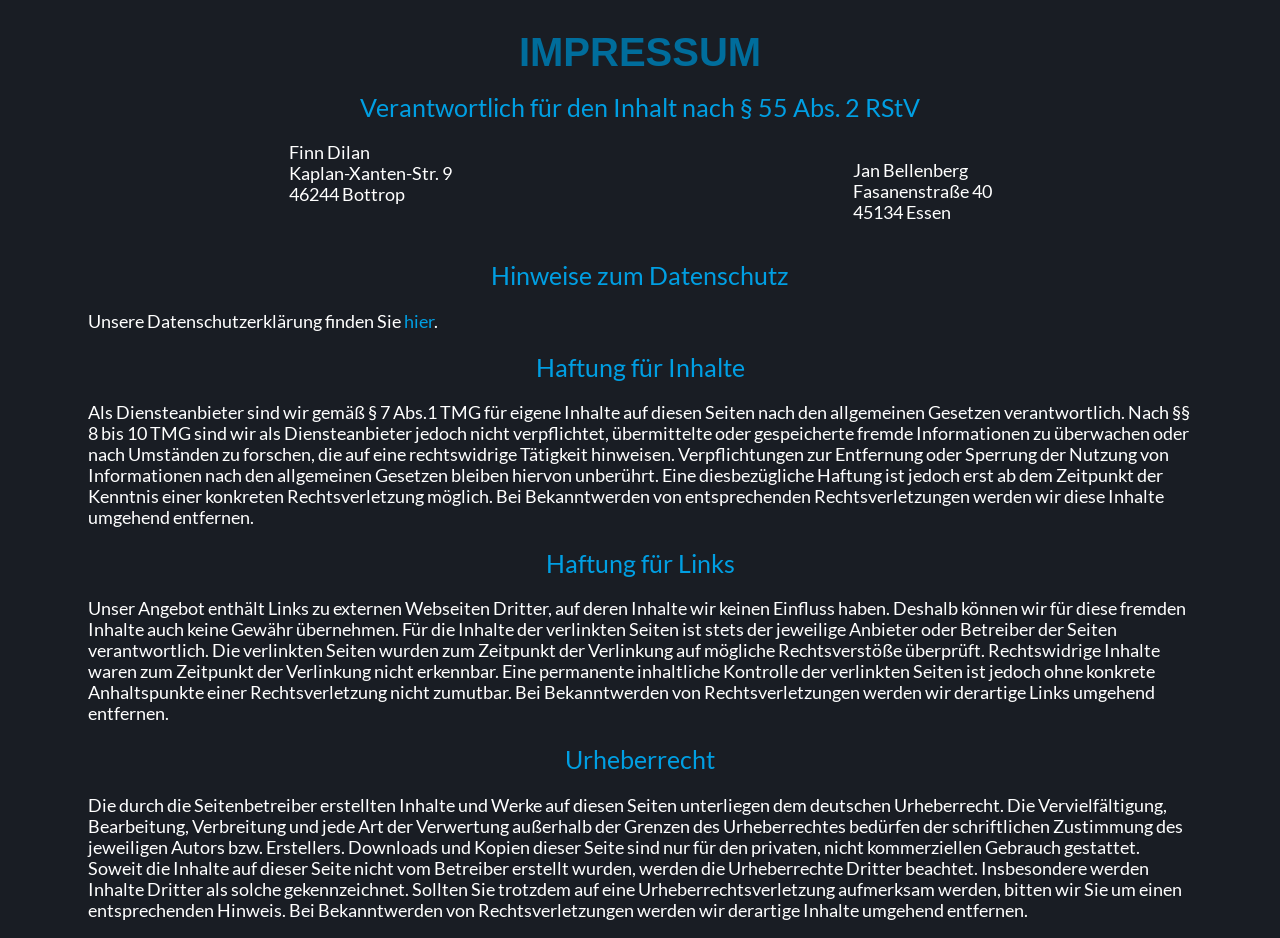
<file: impress.html>
<!DOCTYPE html>
<html lang="de">

<head>
  <title>Impressum</title>
  <meta name="application-name" content="Stundenplan HRW" />
  <meta name="msapplication-tooltip" content="Stundenplan HRW" />
  <meta name="apple-mobile-web-app-title" content="Stundenplan HRW" />

  <link rel="icon" type="image/vnd.microsoft.icon" href="images/icon.png" />
  <link rel="apple-touch-icon" href="images/icon.png" />
  <meta name="msapplication-TileImage" content="images/icon.png" />

  <meta name="msapplication-starturl" content="https://filan-glitch.github.io/HRW-Stundenplan/" />

  <meta name="theme-color" content="#006d9c" />
  <meta name="msapplication-TileColor" content="#006d9c">
  <meta name="msapplication-navbutton-color" content="#006d9c">

  <meta name="viewport" content="width=device-width, initial-scale=1.0">
  <meta charset="UTF-8">

  <meta name="description" content="Eine inoffizielle, mobile Anbindung an das Campusnet der Hochschule Ruhr West.">
  <meta name="keywords" content="HRW Hochschule Ruhr West Stundenplan App Campusnet Portal">

  <meta name="author" content="Jan Bellenberg" />
  <meta name="publisher" content="Jan Bellenberg" />
  <meta name="copyright" content="2023 © Jan Bellenberg" />

  <meta name="content-language" content="de" />
  <meta name="language" content="Deutsch" />

  <meta name="robots" content="index, follow" />
  <meta name="revisit-after" content="5 days" />

  <link rel="stylesheet" type="text/css" href="/style/style.css">
  <style>
    body#impress {
      padding: 0 5em;
    }

    #authors {
      display: flex;
      justify-content: space-evenly;
    }


    @media screen and (max-width: 800px) {
      body#impress {
        padding: 10px;
      }

      #authors {
        display: block;
      }
    }
  </style>
</head>

<body id="impress">
  <div class="Text">
    <h1>Impressum</h1>
    <h2>Verantwortlich für den Inhalt nach § 55 Abs. 2 RStV</h2>
    <div id="authors">
      Finn Dilan<br />
      Kaplan-Xanten-Str. 9<br />
      46244 Bottrop
      </p>

      <p>
        Jan Bellenberg <br />
        Fasanenstraße 40 <br />
        45134 Essen
      </p>
    </div>


    <h2>Hinweise zum Datenschutz</h2>
    Unsere Datenschutzerklärung finden Sie <a href="/HRW-Stundenplan/privacy">hier</a>.
    <p />

    <h2>Haftung für Inhalte</h2>
    Als Diensteanbieter sind wir gemäß § 7 Abs.1 TMG für eigene Inhalte auf diesen Seiten nach den allgemeinen Gesetzen
    verantwortlich. Nach §§ 8 bis 10 TMG sind wir als Diensteanbieter jedoch nicht verpflichtet, übermittelte oder
    gespeicherte fremde Informationen zu überwachen oder nach Umständen zu forschen, die auf eine rechtswidrige
    Tätigkeit hinweisen. Verpflichtungen zur Entfernung oder Sperrung der Nutzung von Informationen nach den allgemeinen
    Gesetzen bleiben hiervon unberührt. Eine diesbezügliche Haftung ist jedoch erst ab dem Zeitpunkt der Kenntnis einer
    konkreten Rechtsverletzung möglich. Bei Bekanntwerden von entsprechenden Rechtsverletzungen werden wir diese Inhalte
    umgehend entfernen.
    <p />

    <h2>Haftung für Links</h2>
    Unser Angebot enthält Links zu externen Webseiten Dritter, auf deren Inhalte wir keinen Einfluss haben. Deshalb
    können wir für diese fremden Inhalte auch keine Gewähr übernehmen. Für die Inhalte der verlinkten Seiten ist stets
    der jeweilige Anbieter oder Betreiber der Seiten verantwortlich. Die verlinkten Seiten wurden zum Zeitpunkt der
    Verlinkung auf mögliche Rechtsverstöße überprüft. Rechtswidrige Inhalte waren zum Zeitpunkt der Verlinkung nicht
    erkennbar. Eine permanente inhaltliche Kontrolle der verlinkten Seiten ist jedoch ohne konkrete Anhaltspunkte einer
    Rechtsverletzung nicht zumutbar. Bei Bekanntwerden von Rechtsverletzungen werden wir derartige Links umgehend
    entfernen.
    <p />

    <h2>Urheberrecht</h2>
    Die durch die Seitenbetreiber erstellten Inhalte und Werke auf diesen Seiten unterliegen dem deutschen Urheberrecht.
    Die Vervielfältigung, Bearbeitung, Verbreitung und jede Art der Verwertung außerhalb der Grenzen des Urheberrechtes
    bedürfen der schriftlichen Zustimmung des jeweiligen Autors bzw. Erstellers. Downloads und Kopien dieser Seite sind
    nur für den privaten, nicht kommerziellen Gebrauch gestattet. Soweit die Inhalte auf dieser Seite nicht vom
    Betreiber erstellt wurden, werden die Urheberrechte Dritter beachtet. Insbesondere werden Inhalte Dritter als solche
    gekennzeichnet. Sollten Sie trotzdem auf eine Urheberrechtsverletzung aufmerksam werden, bitten wir Sie um einen
    entsprechenden Hinweis. Bei Bekanntwerden von Rechtsverletzungen werden wir derartige Inhalte umgehend entfernen.
    <p />
  </div>

</body>

</html>
</file>
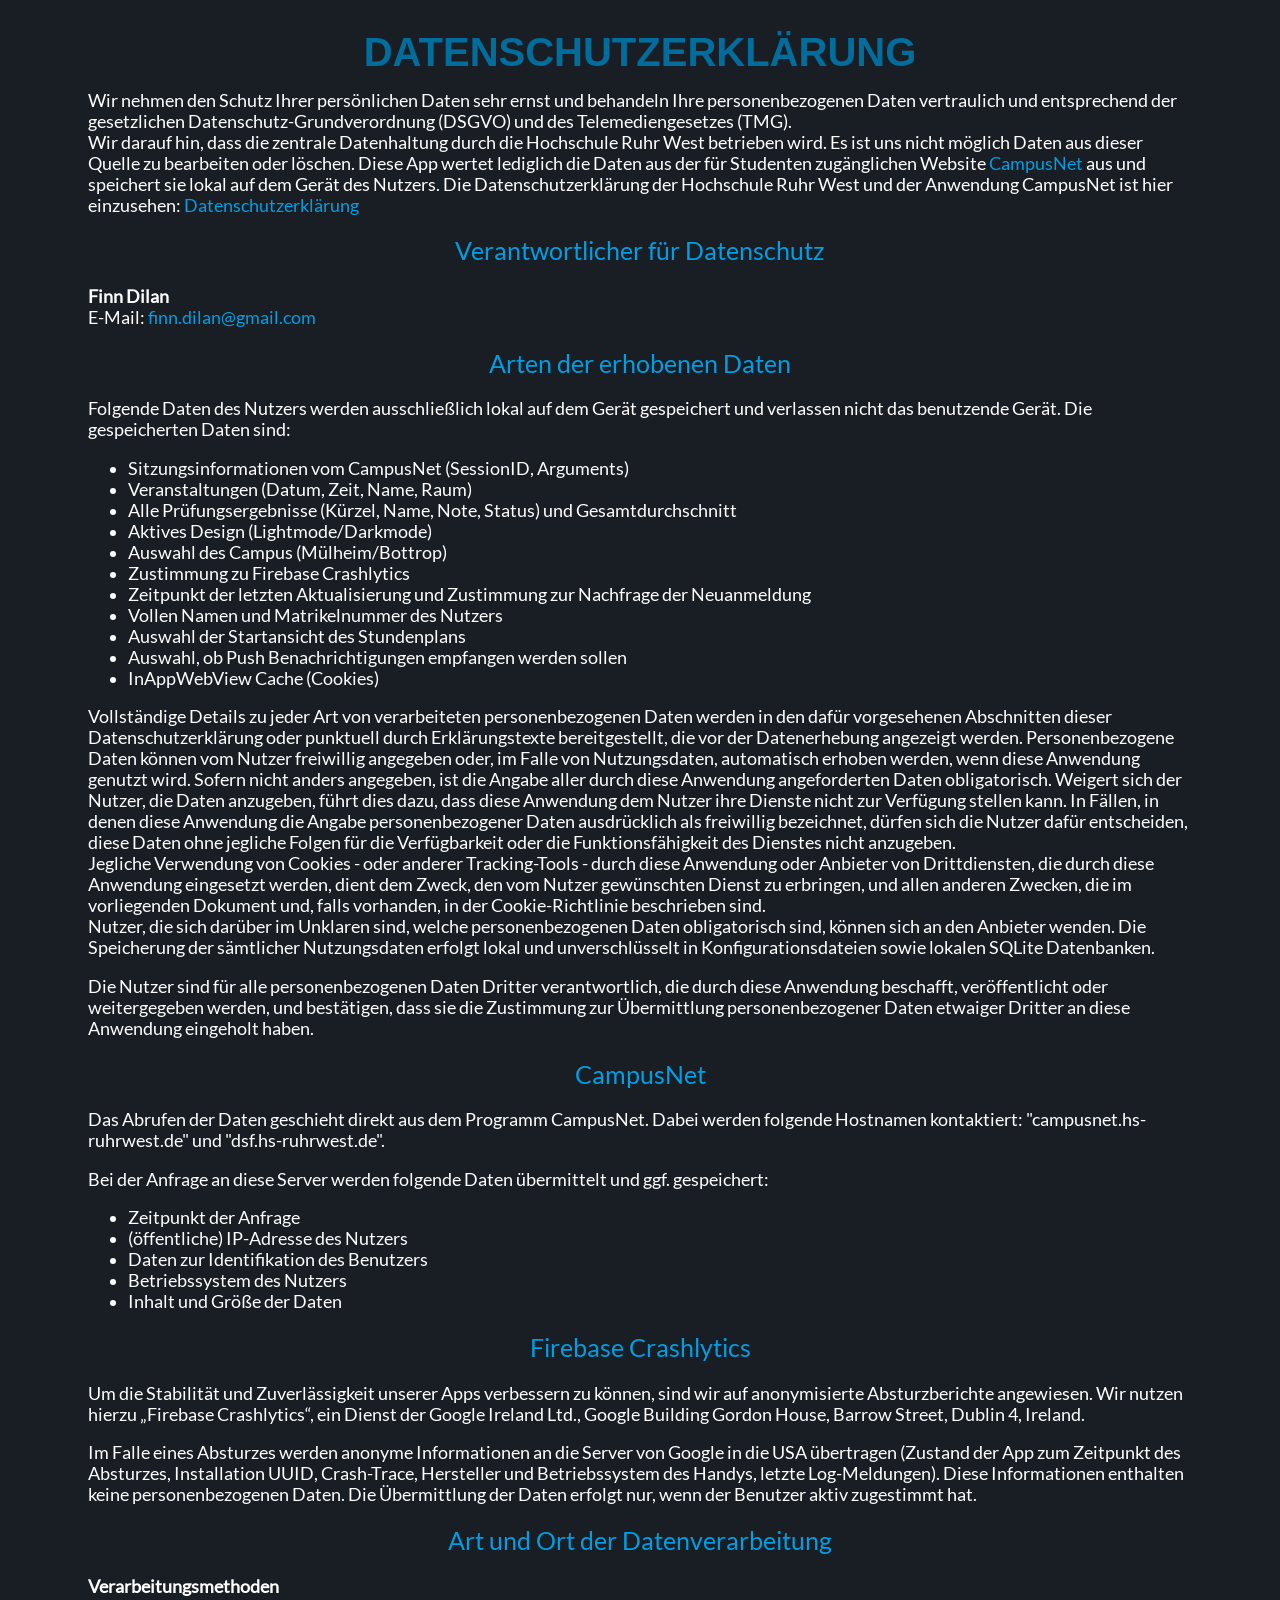
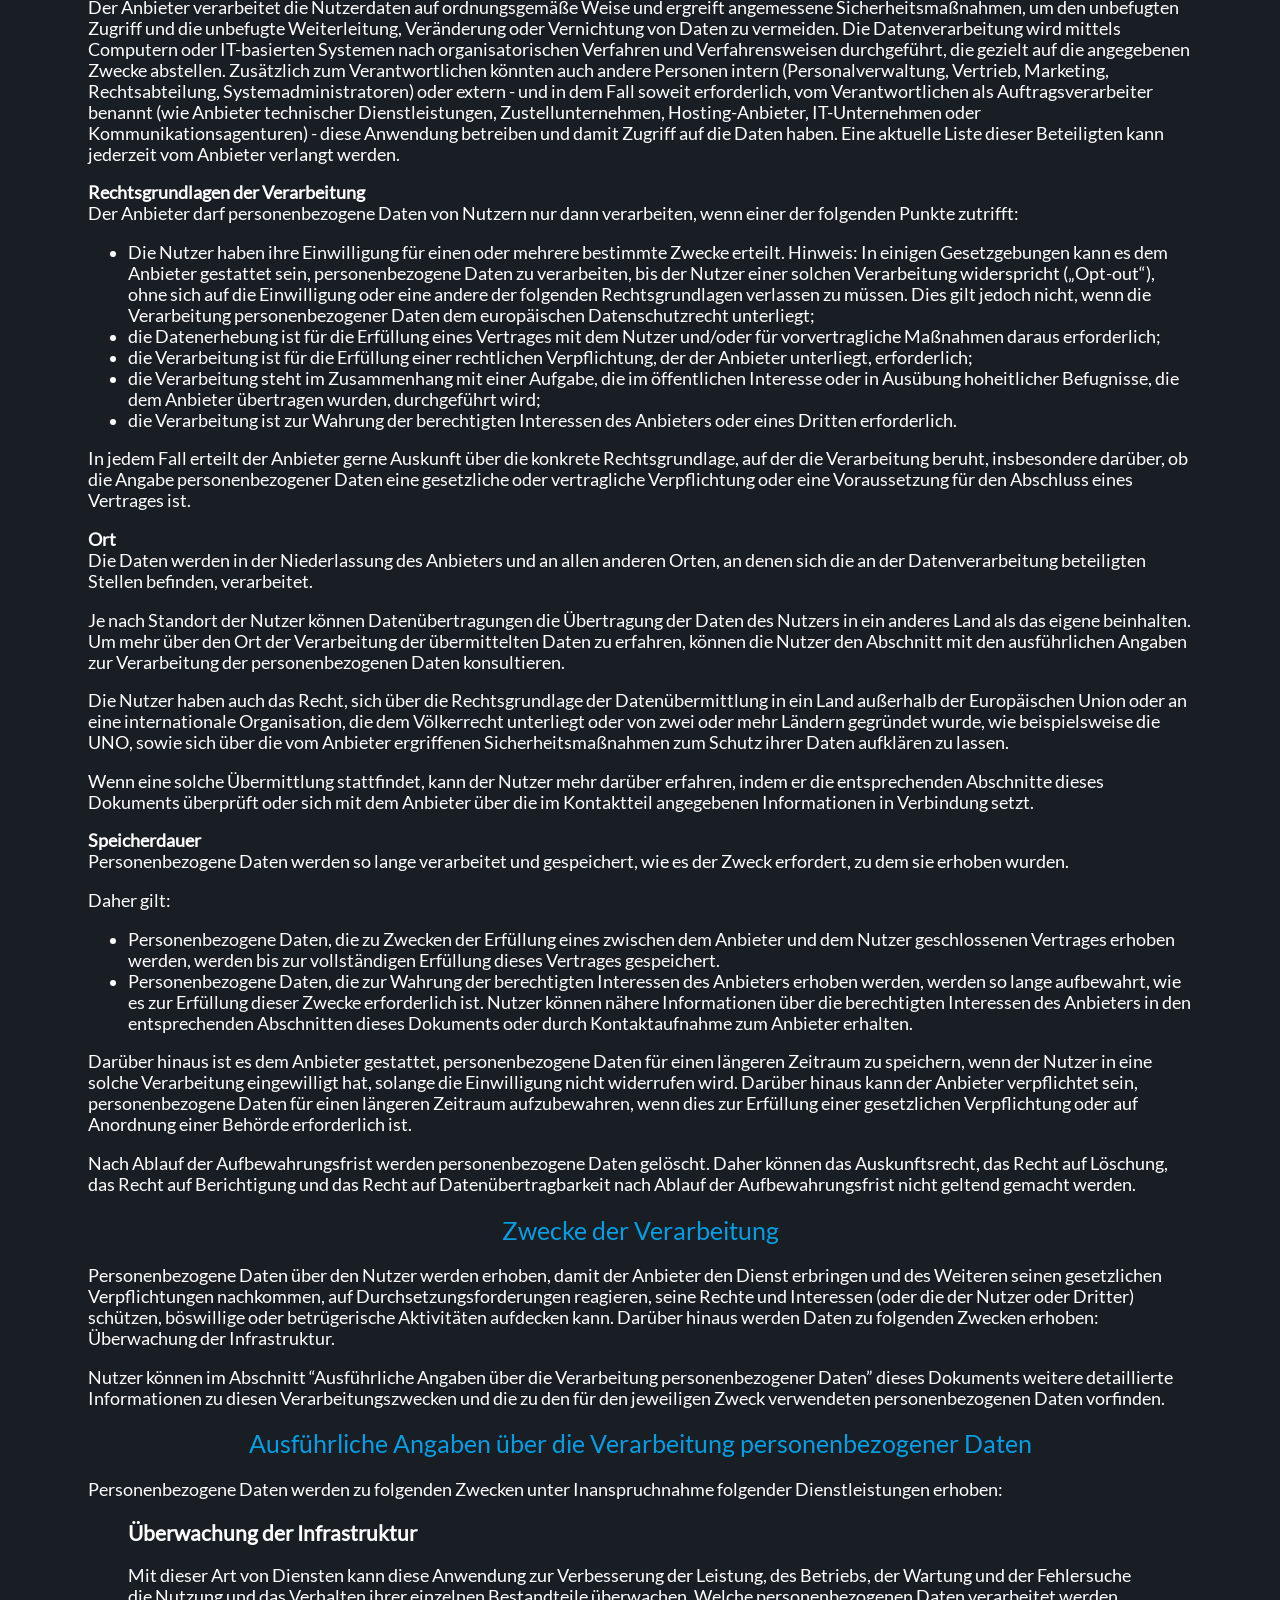
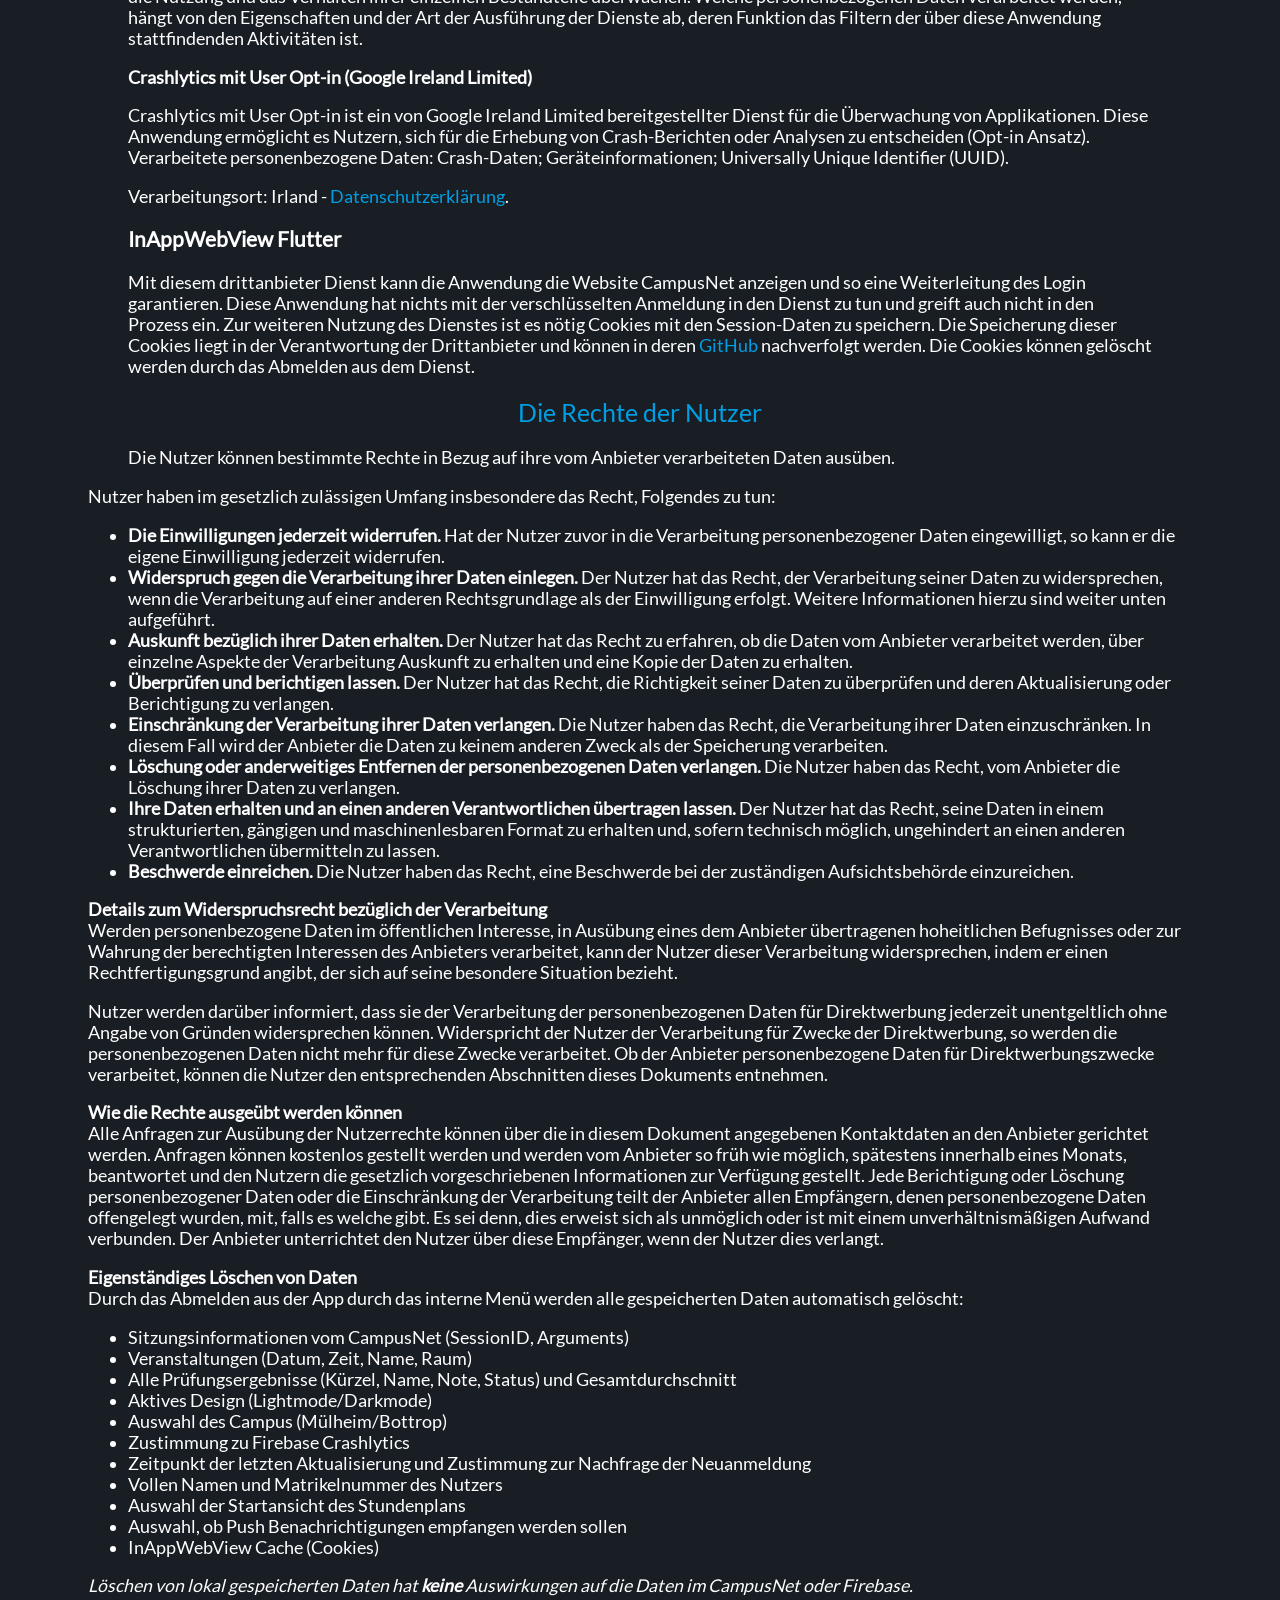
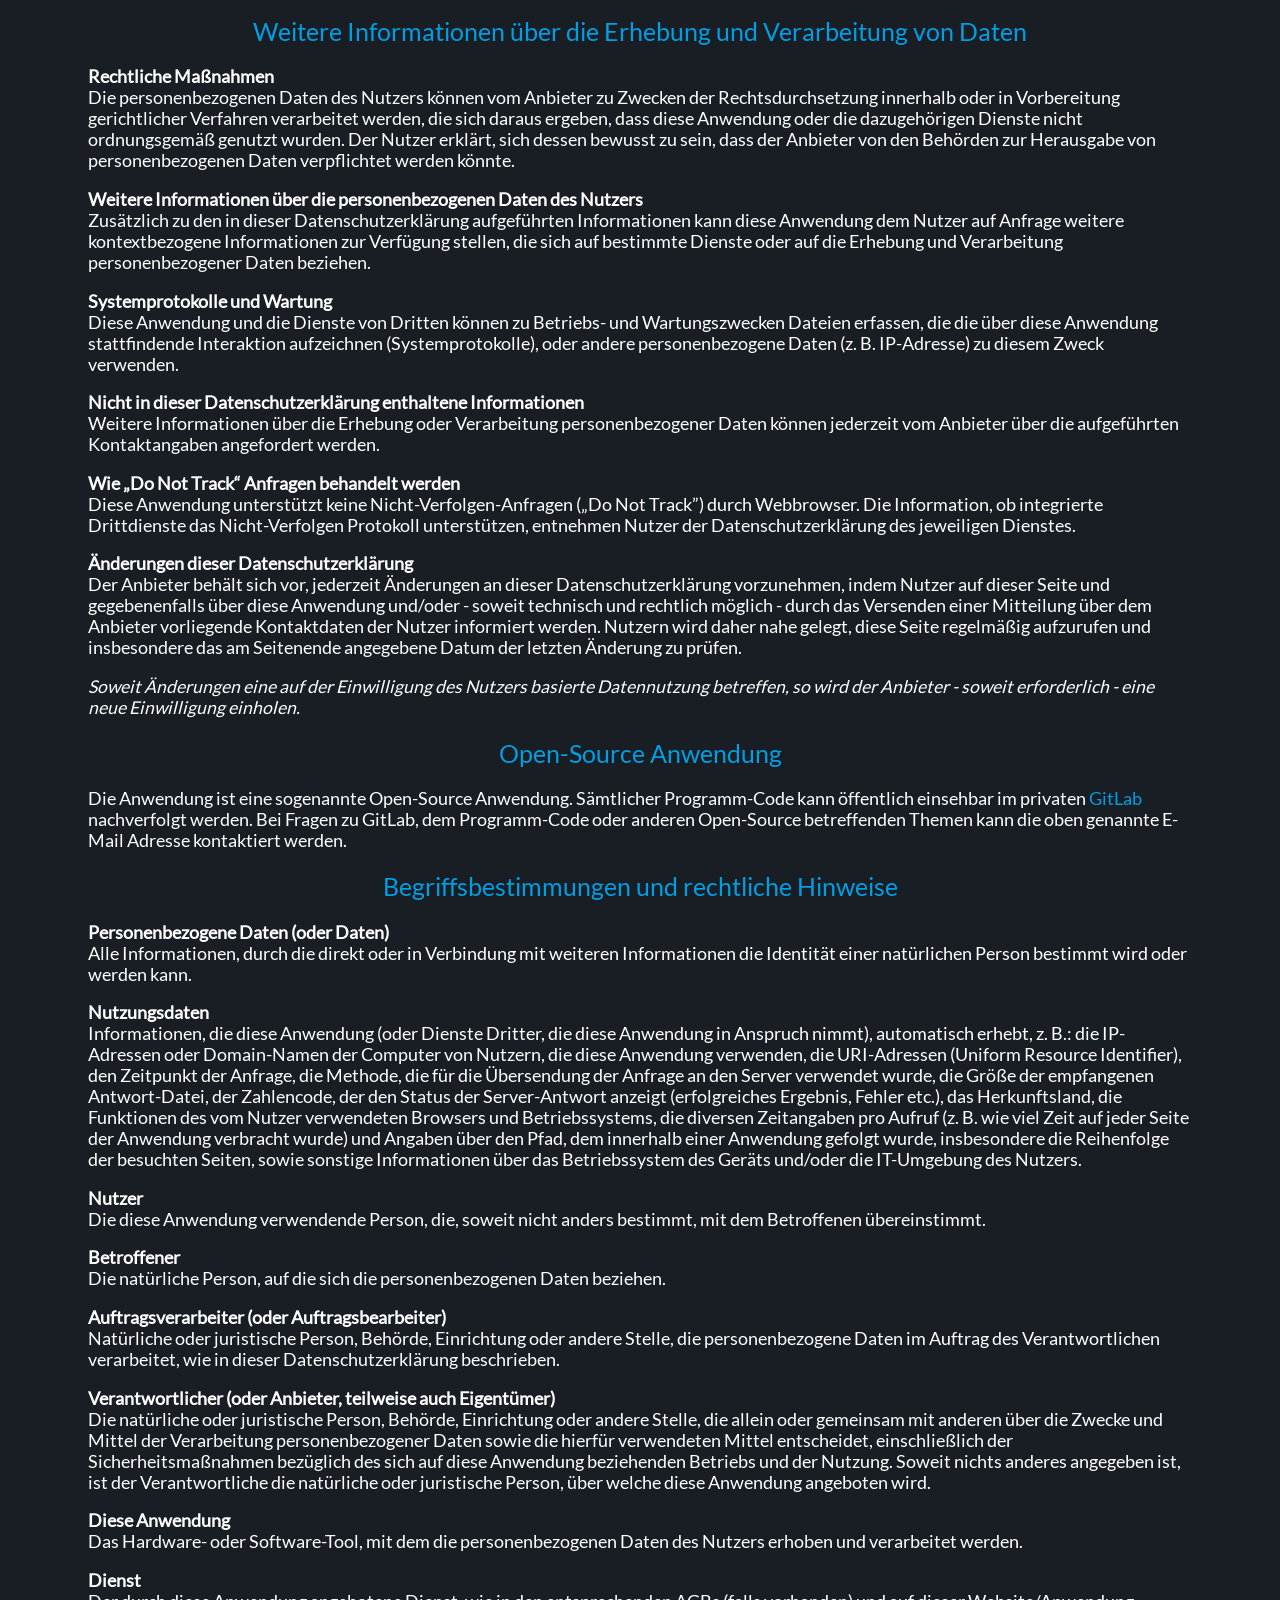
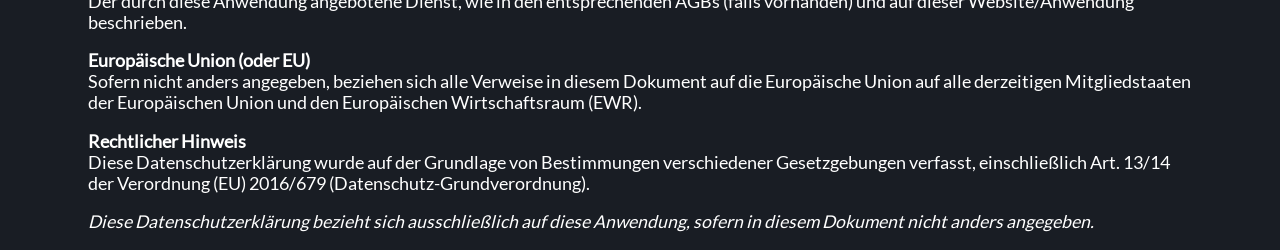
<file: privacy.html>
<!DOCTYPE html>
<html lang="de">

<head>
  <title>Datenschutzerklärung</title>
  <meta name="application-name" content="Stundenplan HRW" />
  <meta name="msapplication-tooltip" content="Stundenplan HRW" />
  <meta name="apple-mobile-web-app-title" content="Stundenplan HRW" />

  <link rel="icon" type="image/vnd.microsoft.icon" href="images/icon.png" />
  <link rel="apple-touch-icon" href="images/icon.png" />
  <meta name="msapplication-TileImage" content="images/icon.png" />

  <meta name="msapplication-starturl" content="https://filan-glitch.github.io/HRW-Stundenplan/" />

  <meta name="theme-color" content="#006d9c" />
  <meta name="msapplication-TileColor" content="#006d9c">
  <meta name="msapplication-navbutton-color" content="#006d9c">

  <meta name="viewport" content="width=device-width, initial-scale=1.0">
  <meta charset="UTF-8">

  <meta name="description" content="Eine inoffizielle, mobile Anbindung an das Campusnet der Hochschule Ruhr West.">
  <meta name="keywords" content="HRW Hochschule Ruhr West Stundenplan App Campusnet Portal">

  <meta name="author" content="Jan Bellenberg" />
  <meta name="publisher" content="Jan Bellenberg" />
  <meta name="copyright" content="2023 © Jan Bellenberg" />

  <meta name="content-language" content="de" />
  <meta name="language" content="Deutsch" />

  <meta name="robots" content="index, follow" />
  <meta name="revisit-after" content="5 days" />

  <link rel="stylesheet" type="text/css" href="/style/style.css">
  <style>
    body#privacy {
      padding: 0 5em;
    }


    @media screen and (max-width: 800px) {
      body#privacy {
        padding: 10px;
      }
    }
  </style>
</head>

<body id="privacy">
  <h1 id="datenschutzerkl-rung">Datenschutz<wbr>erklärung</h1>
  <p>Wir nehmen den Schutz Ihrer persönlichen Daten sehr ernst und behandeln Ihre personenbezogenen Daten vertraulich
    und entsprechend der gesetzlichen Datenschutz-Grundverordnung (DSGVO) und des Telemediengesetzes (TMG).<br>Wir
    darauf hin, dass die zentrale Datenhaltung durch die Hochschule Ruhr West betrieben wird. Es ist uns nicht möglich
    Daten aus dieser Quelle zu bearbeiten oder löschen. Diese App wertet lediglich die Daten aus der für Studenten
    zugänglichen Website <a href="https://campusnet.hs-ruhrwest.de">CampusNet</a> aus und speichert sie lokal auf dem
    Gerät des Nutzers. Die Datenschutzerklärung der Hochschule Ruhr West und der Anwendung CampusNet ist hier
    einzusehen: <a target="_blank" href="https://www.datenlotsen.de/de/mobile-datenschutz">Datenschutzerklärung</a></p>
  <h2 id="verantwortlicher-f-r-datenschutz">Verantwortlicher für Datenschutz</h2>
  <p><strong>Finn Dilan</strong><br>E-Mail: <a href="mailto:finn.dilan@gmail.com">finn.dilan@gmail.com</a></p>
  <h2 id="arten-der-erhobenen-daten">Arten der erhobenen Daten</h2>
  <p>Folgende Daten des Nutzers werden ausschließlich lokal auf dem Gerät gespeichert und verlassen nicht das benutzende Gerät. Die gespeicherten Daten sind:</p>
  <ul>
    <li>Sitzungsinformationen vom CampusNet (SessionID, Arguments)</li>
    <li>Veranstaltungen (Datum, Zeit, Name, Raum)</li>
    <li>Alle Prüfungsergebnisse (Kürzel, Name, Note, Status) und Gesamtdurchschnitt</li>
    <li>Aktives Design (Lightmode/Darkmode)</li>
    <li>Auswahl des Campus (Mülheim/Bottrop)</li>
    <li>Zustimmung zu Firebase Crashlytics</li>
    <li>Zeitpunkt der letzten Aktualisierung und Zustimmung zur Nachfrage der Neuanmeldung</li>
    <li>Vollen Namen und Matrikelnummer des Nutzers</li>
    <li>Auswahl der Startansicht des Stundenplans</li>
    <li>Auswahl, ob Push Benachrichtigungen empfangen werden sollen</li>
    <li>InAppWebView Cache (Cookies)</li>
  </ul>
  <p>Vollständige Details zu jeder Art von verarbeiteten personenbezogenen Daten werden in den dafür vorgesehenen
    Abschnitten dieser Datenschutzerklärung oder punktuell durch Erklärungstexte bereitgestellt, die vor der
    Datenerhebung angezeigt werden.
    Personenbezogene Daten können vom Nutzer freiwillig angegeben oder, im Falle von Nutzungsdaten, automatisch erhoben
    werden, wenn diese Anwendung genutzt wird.
    Sofern nicht anders angegeben, ist die Angabe aller durch diese Anwendung angeforderten Daten obligatorisch. Weigert
    sich der Nutzer, die Daten anzugeben, führt dies dazu, dass diese Anwendung dem Nutzer ihre Dienste nicht zur
    Verfügung stellen kann. In Fällen, in denen diese Anwendung die Angabe personenbezogener Daten ausdrücklich als
    freiwillig bezeichnet, dürfen sich die Nutzer dafür entscheiden, diese Daten ohne jegliche Folgen für die
    Verfügbarkeit oder die Funktionsfähigkeit des Dienstes nicht anzugeben.<br>Jegliche Verwendung von Cookies - oder
    anderer Tracking-Tools - durch diese Anwendung oder Anbieter von Drittdiensten, die durch diese Anwendung eingesetzt
    werden, dient dem Zweck, den vom Nutzer gewünschten Dienst zu erbringen, und allen anderen Zwecken, die im
    vorliegenden Dokument und, falls vorhanden, in der Cookie-Richtlinie beschrieben sind.<br>Nutzer, die sich darüber
    im Unklaren sind, welche personenbezogenen Daten obligatorisch sind, können sich an den Anbieter wenden. Die
    Speicherung der sämtlicher Nutzungsdaten erfolgt lokal und unverschlüsselt in Konfigurationsdateien sowie lokalen
    SQLite Datenbanken.</p>
  <p>Die Nutzer sind für alle personenbezogenen Daten Dritter verantwortlich, die durch diese Anwendung beschafft,
    veröffentlicht oder weitergegeben werden, und bestätigen, dass sie die Zustimmung zur Übermittlung personenbezogener
    Daten etwaiger Dritter an diese Anwendung eingeholt haben.</p>
  <h2 id="campusnet">CampusNet</h2>
  <p>Das Abrufen der Daten geschieht direkt aus dem Programm CampusNet.
    Dabei werden folgende Hostnamen kontaktiert: &quot;campusnet.hs-ruhrwest.de&quot; und
    &quot;dsf.hs-ruhrwest.de&quot;. </p>
  <p>Bei der Anfrage an diese Server werden folgende Daten übermittelt und ggf. gespeichert:</p>
  <ul>
    <li>Zeitpunkt der Anfrage</li>
    <li>(öffentliche) IP-Adresse des Nutzers</li>
    <li>Daten zur Identifikation des Benutzers</li>
    <li>Betriebssystem des Nutzers</li>
    <li>Inhalt und Größe der Daten</li>
  </ul>
  <h2 id="firebase-crashlytics">Firebase Crashlytics</h2>
  <p>Um die Stabilität und Zuverlässigkeit unserer Apps verbessern zu können, sind wir auf anonymisierte Absturzberichte
    angewiesen. Wir nutzen hierzu „Firebase Crashlytics“, ein Dienst der Google Ireland Ltd., Google Building Gordon
    House, Barrow Street, Dublin 4, Ireland.</p>
  <p>Im Falle eines Absturzes werden anonyme Informationen an die Server von Google in die USA übertragen (Zustand der
    App zum Zeitpunkt des Absturzes, Installation UUID, Crash-Trace, Hersteller und Betriebssystem des Handys, letzte
    Log-Meldungen). Diese Informationen enthalten keine personenbezogenen Daten.
    Die Übermittlung der Daten erfolgt nur, wenn der Benutzer aktiv zugestimmt hat.</p>
  <h2 id="art-und-ort-der-datenverarbeitung">Art und Ort der Datenverarbeitung</h2>
  <p><strong>Verarbeitungsmethoden</strong><br>Der Anbieter verarbeitet die Nutzerdaten auf ordnungsgemäße Weise und
    ergreift angemessene Sicherheitsmaßnahmen, um den unbefugten Zugriff und die unbefugte Weiterleitung, Veränderung
    oder Vernichtung von Daten zu vermeiden.
    Die Datenverarbeitung wird mittels Computern oder IT-basierten Systemen nach organisatorischen Verfahren und
    Verfahrensweisen durchgeführt, die gezielt auf die angegebenen Zwecke abstellen. Zusätzlich zum Verantwortlichen
    könnten auch andere Personen intern (Personalverwaltung, Vertrieb, Marketing, Rechtsabteilung,
    Systemadministratoren) oder extern - und in dem Fall soweit erforderlich, vom Verantwortlichen als
    Auftragsverarbeiter benannt (wie Anbieter technischer Dienstleistungen, Zustellunternehmen, Hosting-Anbieter,
    IT-Unternehmen oder Kommunikationsagenturen) - diese Anwendung betreiben und damit Zugriff auf die Daten haben. Eine
    aktuelle Liste dieser Beteiligten kann jederzeit vom Anbieter verlangt werden.</p>
  <p><strong>Rechtsgrundlagen der Verarbeitung</strong><br>Der Anbieter darf personenbezogene Daten von Nutzern nur dann
    verarbeiten, wenn einer der folgenden Punkte zutrifft:</p>
  <ul>
    <li>Die Nutzer haben ihre Einwilligung für einen oder mehrere bestimmte Zwecke erteilt. Hinweis: In einigen
      Gesetzgebungen kann es dem Anbieter gestattet sein, personenbezogene Daten zu verarbeiten, bis der Nutzer einer
      solchen Verarbeitung widerspricht („Opt-out“), ohne sich auf die Einwilligung oder eine andere der folgenden
      Rechtsgrundlagen verlassen zu müssen. Dies gilt jedoch nicht, wenn die Verarbeitung personenbezogener Daten dem
      europäischen Datenschutzrecht unterliegt;</li>
    <li>die Datenerhebung ist für die Erfüllung eines Vertrages mit dem Nutzer und/oder für vorvertragliche Maßnahmen
      daraus erforderlich;</li>
    <li>die Verarbeitung ist für die Erfüllung einer rechtlichen Verpflichtung, der der Anbieter unterliegt,
      erforderlich;</li>
    <li>die Verarbeitung steht im Zusammenhang mit einer Aufgabe, die im öffentlichen Interesse oder in Ausübung
      hoheitlicher Befugnisse, die dem Anbieter übertragen wurden, durchgeführt wird;</li>
    <li>die Verarbeitung ist zur Wahrung der berechtigten Interessen des Anbieters oder eines Dritten erforderlich.</li>
  </ul>
  <p>In jedem Fall erteilt der Anbieter gerne Auskunft über die konkrete Rechtsgrundlage, auf der die Verarbeitung
    beruht, insbesondere darüber, ob die Angabe personenbezogener Daten eine gesetzliche oder vertragliche Verpflichtung
    oder eine Voraussetzung für den Abschluss eines Vertrages ist.</p>
  <p><strong>Ort</strong><br>Die Daten werden in der Niederlassung des Anbieters und an allen anderen Orten, an denen
    sich die an der Datenverarbeitung beteiligten Stellen befinden, verarbeitet.</p>
  <p>Je nach Standort der Nutzer können Datenübertragungen die Übertragung der Daten des Nutzers in ein anderes Land als
    das eigene beinhalten. Um mehr über den Ort der Verarbeitung der übermittelten Daten zu erfahren, können die Nutzer
    den Abschnitt mit den ausführlichen Angaben zur Verarbeitung der personenbezogenen Daten konsultieren.</p>
  <p>Die Nutzer haben auch das Recht, sich über die Rechtsgrundlage der Datenübermittlung in ein Land außerhalb der
    Europäischen Union oder an eine internationale Organisation, die dem Völkerrecht unterliegt oder von zwei oder mehr
    Ländern gegründet wurde, wie beispielsweise die UNO, sowie sich über die vom Anbieter ergriffenen
    Sicherheitsmaßnahmen zum Schutz ihrer Daten aufklären zu lassen.</p>
  <p>Wenn eine solche Übermittlung stattfindet, kann der Nutzer mehr darüber erfahren, indem er die entsprechenden
    Abschnitte dieses Dokuments überprüft oder sich mit dem Anbieter über die im Kontaktteil angegebenen Informationen
    in Verbindung setzt.</p>
  <p><strong>Speicherdauer</strong><br>Personenbezogene Daten werden so lange verarbeitet und gespeichert, wie es der
    Zweck erfordert, zu dem sie erhoben wurden.</p>
  <p>Daher gilt:</p>
  <ul>
    <li>Personenbezogene Daten, die zu Zwecken der Erfüllung eines zwischen dem Anbieter und dem Nutzer geschlossenen
      Vertrages erhoben werden, werden bis zur vollständigen Erfüllung dieses Vertrages gespeichert.</li>
    <li>Personenbezogene Daten, die zur Wahrung der berechtigten Interessen des Anbieters erhoben werden, werden so
      lange aufbewahrt, wie es zur Erfüllung dieser Zwecke erforderlich ist. Nutzer können nähere Informationen über die
      berechtigten Interessen des Anbieters in den entsprechenden Abschnitten dieses Dokuments oder durch
      Kontaktaufnahme zum Anbieter erhalten.</li>
  </ul>
  <p>Darüber hinaus ist es dem Anbieter gestattet, personenbezogene Daten für einen längeren Zeitraum zu speichern, wenn
    der Nutzer in eine solche Verarbeitung eingewilligt hat, solange die Einwilligung nicht widerrufen wird. Darüber
    hinaus kann der Anbieter verpflichtet sein, personenbezogene Daten für einen längeren Zeitraum aufzubewahren, wenn
    dies zur Erfüllung einer gesetzlichen Verpflichtung oder auf Anordnung einer Behörde erforderlich ist.</p>
  <p>Nach Ablauf der Aufbewahrungsfrist werden personenbezogene Daten gelöscht. Daher können das Auskunftsrecht, das
    Recht auf Löschung, das Recht auf Berichtigung und das Recht auf Datenübertragbarkeit nach Ablauf der
    Aufbewahrungsfrist nicht geltend gemacht werden.</p>
  <h2 id="zwecke-der-verarbeitung">Zwecke der Verarbeitung</h2>
  <p>Personenbezogene Daten über den Nutzer werden erhoben, damit der Anbieter den Dienst erbringen und des Weiteren
    seinen gesetzlichen Verpflichtungen nachkommen, auf Durchsetzungsforderungen reagieren, seine Rechte und Interessen
    (oder die der Nutzer oder Dritter) schützen, böswillige oder betrügerische Aktivitäten aufdecken kann. Darüber
    hinaus werden Daten zu folgenden Zwecken erhoben: Überwachung der Infrastruktur.</p>
  <p>Nutzer können im Abschnitt “Ausführliche Angaben über die Verarbeitung personenbezogener Daten” dieses Dokuments
    weitere detaillierte Informationen zu diesen Verarbeitungszwecken und die zu den für den jeweiligen Zweck
    verwendeten personenbezogenen Daten vorfinden.</p>
  <h2 id="ausf-hrliche-angaben-ber-die-verarbeitung-personenbezogener-daten">Ausführliche Angaben über die Verarbeitung
    personenbezogener Daten</h2>
  <p>Personenbezogene Daten werden zu folgenden Zwecken unter Inanspruchnahme folgender Dienstleistungen erhoben:</p>
  <blockquote>
    <h3 id="-berwachung-der-infrastruktur-"><strong>Überwachung der Infrastruktur</strong></h3>
    <p>Mit dieser Art von Diensten kann diese Anwendung zur Verbesserung der Leistung, des Betriebs, der Wartung und der
      Fehlersuche die Nutzung und das Verhalten ihrer einzelnen Bestandteile überwachen.
      Welche personenbezogenen Daten verarbeitet werden, hängt von den Eigenschaften und der Art der Ausführung der
      Dienste ab, deren Funktion das Filtern der über diese Anwendung stattfindenden Aktivitäten ist.</p>
    <p><strong>Crashlytics mit User Opt-in (Google Ireland Limited)</strong></p>
    <p>Crashlytics mit User Opt-in ist ein von Google Ireland Limited bereitgestellter Dienst für die Überwachung von
      Applikationen. Diese Anwendung ermöglicht es Nutzern, sich für die Erhebung von Crash-Berichten oder Analysen zu
      entscheiden (Opt-in Ansatz).
      Verarbeitete personenbezogene Daten: Crash-Daten; Geräteinformationen; Universally Unique Identifier (UUID).</p>
    <p>Verarbeitungsort: Irland - <a href="https://www.google.com/policies/privacy/">Datenschutzerklärung</a>.</p>
    <h3 id="-inappwebview-flutter-"><strong>InAppWebView Flutter</strong></h3>
    <p>Mit diesem drittanbieter Dienst kann die Anwendung die Website CampusNet anzeigen und so eine Weiterleitung des
      Login garantieren. Diese Anwendung hat nichts mit der verschlüsselten Anmeldung in den Dienst zu tun und greift
      auch nicht in den Prozess ein. Zur weiteren Nutzung des Dienstes ist es nötig Cookies mit den Session-Daten zu
      speichern. Die Speicherung dieser Cookies liegt in der Verantwortung der Drittanbieter und können in deren <a
        href="https://github.com/flutter/packages/tree/main/packages/webview_flutter/webview_flutter">GitHub</a>
      nachverfolgt werden. Die Cookies können gelöscht werden durch das Abmelden aus dem Dienst.</p>
    <h2 id="die-rechte-der-nutzer">Die Rechte der Nutzer</h2>
    <p>Die Nutzer können bestimmte Rechte in Bezug auf ihre vom Anbieter verarbeiteten Daten ausüben.</p>
  </blockquote>
  <p>Nutzer haben im gesetzlich zulässigen Umfang insbesondere das Recht, Folgendes zu tun:</p>
  <ul>
    <li><strong>Die Einwilligungen jederzeit widerrufen.</strong> Hat der Nutzer zuvor in die Verarbeitung
      personenbezogener Daten eingewilligt, so kann er die eigene Einwilligung jederzeit widerrufen.</li>
    <li><strong>Widerspruch gegen die Verarbeitung ihrer Daten einlegen.</strong> Der Nutzer hat das Recht, der
      Verarbeitung seiner Daten zu widersprechen, wenn die Verarbeitung auf einer anderen Rechtsgrundlage als der
      Einwilligung erfolgt. Weitere Informationen hierzu sind weiter unten aufgeführt.</li>
    <li><strong>Auskunft bezüglich ihrer Daten erhalten.</strong> Der Nutzer hat das Recht zu erfahren, ob die Daten vom
      Anbieter verarbeitet werden, über einzelne Aspekte der Verarbeitung Auskunft zu erhalten und eine Kopie der Daten
      zu erhalten.</li>
    <li><strong>Überprüfen und berichtigen lassen.</strong> Der Nutzer hat das Recht, die Richtigkeit seiner Daten zu
      überprüfen und deren Aktualisierung oder Berichtigung zu verlangen.</li>
    <li><strong>Einschränkung der Verarbeitung ihrer Daten verlangen.</strong> Die Nutzer haben das Recht, die
      Verarbeitung ihrer Daten einzuschränken. In diesem Fall wird der Anbieter die Daten zu keinem anderen Zweck als
      der Speicherung verarbeiten.</li>
    <li><strong>Löschung oder anderweitiges Entfernen der personenbezogenen Daten verlangen.</strong> Die Nutzer haben
      das Recht, vom Anbieter die Löschung ihrer Daten zu verlangen.</li>
    <li><strong>Ihre Daten erhalten und an einen anderen Verantwortlichen übertragen lassen.</strong> Der Nutzer hat das
      Recht, seine Daten in einem strukturierten, gängigen und maschinenlesbaren Format zu erhalten und, sofern
      technisch möglich, ungehindert an einen anderen Verantwortlichen übermitteln zu lassen.</li>
    <li><strong>Beschwerde einreichen.</strong> Die Nutzer haben das Recht, eine Beschwerde bei der zuständigen
      Aufsichtsbehörde einzureichen.</li>
  </ul>
  <p><strong>Details zum Widerspruchsrecht bezüglich der Verarbeitung</strong><br>Werden personenbezogene Daten im
    öffentlichen Interesse, in Ausübung eines dem Anbieter übertragenen hoheitlichen Befugnisses oder zur Wahrung der
    berechtigten Interessen des Anbieters verarbeitet, kann der Nutzer dieser Verarbeitung widersprechen, indem er einen
    Rechtfertigungsgrund angibt, der sich auf seine besondere Situation bezieht.</p>
  <p>Nutzer werden darüber informiert, dass sie der Verarbeitung der personenbezogenen Daten für Direktwerbung jederzeit
    unentgeltlich ohne Angabe von Gründen widersprechen können. Widerspricht der Nutzer der Verarbeitung für Zwecke der
    Direktwerbung, so werden die personenbezogenen Daten nicht mehr für diese Zwecke verarbeitet. Ob der Anbieter
    personenbezogene Daten für Direktwerbungszwecke verarbeitet, können die Nutzer den entsprechenden Abschnitten dieses
    Dokuments entnehmen.</p>
  <p><strong>Wie die Rechte ausgeübt werden können</strong><br>Alle Anfragen zur Ausübung der Nutzerrechte können über
    die in diesem Dokument angegebenen Kontaktdaten an den Anbieter gerichtet werden. Anfragen können kostenlos gestellt
    werden und werden vom Anbieter so früh wie möglich, spätestens innerhalb eines Monats, beantwortet und den Nutzern
    die gesetzlich vorgeschriebenen Informationen zur Verfügung gestellt. Jede Berichtigung oder Löschung
    personenbezogener Daten oder die Einschränkung der Verarbeitung teilt der Anbieter allen Empfängern, denen
    personenbezogene Daten offengelegt wurden, mit, falls es welche gibt. Es sei denn, dies erweist sich als unmöglich
    oder ist mit einem unverhältnismäßigen Aufwand verbunden. Der Anbieter unterrichtet den Nutzer über diese Empfänger,
    wenn der Nutzer dies verlangt.</p>
  <p><strong>Eigenständiges Löschen von Daten</strong><br>Durch das Abmelden aus der App durch das interne Menü werden
    alle gespeicherten Daten automatisch gelöscht:</p>
  <ul>
    <li>Sitzungsinformationen vom CampusNet (SessionID, Arguments)</li>
    <li>Veranstaltungen (Datum, Zeit, Name, Raum)</li>
    <li>Alle Prüfungsergebnisse (Kürzel, Name, Note, Status) und Gesamtdurchschnitt</li>
    <li>Aktives Design (Lightmode/Darkmode)</li>
    <li>Auswahl des Campus (Mülheim/Bottrop)</li>
    <li>Zustimmung zu Firebase Crashlytics</li>
    <li>Zeitpunkt der letzten Aktualisierung und Zustimmung zur Nachfrage der Neuanmeldung</li>
    <li>Vollen Namen und Matrikelnummer des Nutzers</li>
    <li>Auswahl der Startansicht des Stundenplans</li>
    <li>Auswahl, ob Push Benachrichtigungen empfangen werden sollen</li>
    <li>InAppWebView Cache (Cookies)</li>
  </ul>
  <p><em>Löschen von lokal gespeicherten Daten hat <strong>keine</strong> Auswirkungen auf die Daten im CampusNet oder
      Firebase.</em></p>
  <h2 id="weitere-informationen-ber-die-erhebung-und-verarbeitung-von-daten">Weitere Informationen über die Erhebung und
    Verarbeitung von Daten</h2>
  <p><strong>Rechtliche Maßnahmen</strong><br>Die personenbezogenen Daten des Nutzers können vom Anbieter zu Zwecken der
    Rechtsdurchsetzung innerhalb oder in Vorbereitung gerichtlicher Verfahren verarbeitet werden, die sich daraus
    ergeben, dass diese Anwendung oder die dazugehörigen Dienste nicht ordnungsgemäß genutzt wurden.
    Der Nutzer erklärt, sich dessen bewusst zu sein, dass der Anbieter von den Behörden zur Herausgabe von
    personenbezogenen Daten verpflichtet werden könnte.</p>
  <p><strong>Weitere Informationen über die personenbezogenen Daten des Nutzers</strong><br>Zusätzlich zu den in dieser
    Datenschutzerklärung aufgeführten Informationen kann diese Anwendung dem Nutzer auf Anfrage weitere kontextbezogene
    Informationen zur Verfügung stellen, die sich auf bestimmte Dienste oder auf die Erhebung und Verarbeitung
    personenbezogener Daten beziehen.</p>
  <p><strong>Systemprotokolle und Wartung</strong><br>Diese Anwendung und die Dienste von Dritten können zu Betriebs-
    und Wartungszwecken Dateien erfassen, die die über diese Anwendung stattfindende Interaktion aufzeichnen
    (Systemprotokolle), oder andere personenbezogene Daten (z. B. IP-Adresse) zu diesem Zweck verwenden.</p>
  <p><strong>Nicht in dieser Datenschutzerklärung enthaltene Informationen</strong><br>Weitere Informationen über die
    Erhebung oder Verarbeitung personenbezogener Daten können jederzeit vom Anbieter über die aufgeführten
    Kontaktangaben angefordert werden.</p>
  <p><strong>Wie „Do Not Track“ Anfragen behandelt werden</strong><br>Diese Anwendung unterstützt keine
    Nicht-Verfolgen-Anfragen („Do Not Track”) durch Webbrowser.
    Die Information, ob integrierte Drittdienste das Nicht-Verfolgen Protokoll unterstützen, entnehmen Nutzer der
    Datenschutzerklärung des jeweiligen Dienstes.</p>
  <p><strong>Änderungen dieser Datenschutzerklärung</strong><br>Der Anbieter behält sich vor, jederzeit Änderungen an
    dieser Datenschutzerklärung vorzunehmen, indem Nutzer auf dieser Seite und gegebenenfalls über diese Anwendung
    und/oder - soweit technisch und rechtlich möglich - durch das Versenden einer Mitteilung über dem Anbieter
    vorliegende Kontaktdaten der Nutzer informiert werden. Nutzern wird daher nahe gelegt, diese Seite regelmäßig
    aufzurufen und insbesondere das am Seitenende angegebene Datum der letzten Änderung zu prüfen.</p>
  <p><em>Soweit Änderungen eine auf der Einwilligung des Nutzers basierte Datennutzung betreffen, so wird der Anbieter -
      soweit erforderlich - eine neue Einwilligung einholen.</em></p>
  <h2 id="open-source-anwendung">Open-Source Anwendung</h2>
  <p>Die Anwendung ist eine sogenannte Open-Source Anwendung. Sämtlicher Programm-Code kann öffentlich einsehbar im
    privaten <a href="https://gitlab.janbellenberg.de/janbellenberg/timetable">GitLab</a> nachverfolgt werden. Bei
    Fragen zu GitLab, dem Programm-Code oder anderen Open-Source betreffenden Themen kann die oben genannte E-Mail
    Adresse kontaktiert werden.</p>
  <h2 id="begriffsbestimmungen-und-rechtliche-hinweise">Begriffsbestimmungen und rechtliche Hinweise</h2>
  <p><strong>Personenbezogene Daten (oder Daten)</strong><br>Alle Informationen, durch die direkt oder in Verbindung mit
    weiteren Informationen die Identität einer natürlichen Person bestimmt wird oder werden kann.</p>
  <p><strong>Nutzungsdaten</strong><br>Informationen, die diese Anwendung (oder Dienste Dritter, die diese Anwendung in
    Anspruch nimmt), automatisch erhebt, z. B.: die IP-Adressen oder Domain-Namen der Computer von Nutzern, die diese
    Anwendung verwenden, die URI-Adressen (Uniform Resource Identifier), den Zeitpunkt der Anfrage, die Methode, die für
    die Übersendung der Anfrage an den Server verwendet wurde, die Größe der empfangenen Antwort-Datei, der Zahlencode,
    der den Status der Server-Antwort anzeigt (erfolgreiches Ergebnis, Fehler etc.), das Herkunftsland, die Funktionen
    des vom Nutzer verwendeten Browsers und Betriebssystems, die diversen Zeitangaben pro Aufruf (z. B. wie viel Zeit
    auf jeder Seite der Anwendung verbracht wurde) und Angaben über den Pfad, dem innerhalb einer Anwendung gefolgt
    wurde, insbesondere die Reihenfolge der besuchten Seiten, sowie sonstige Informationen über das Betriebssystem des
    Geräts und/oder die IT-Umgebung des Nutzers.</p>
  <p><strong>Nutzer</strong><br>Die diese Anwendung verwendende Person, die, soweit nicht anders bestimmt, mit dem
    Betroffenen übereinstimmt.</p>
  <p><strong>Betroffener</strong><br>Die natürliche Person, auf die sich die personenbezogenen Daten beziehen.</p>
  <p><strong>Auftragsverarbeiter (oder Auftragsbearbeiter)</strong><br>Natürliche oder juristische Person, Behörde,
    Einrichtung oder andere Stelle, die personenbezogene Daten im Auftrag des Verantwortlichen verarbeitet, wie in
    dieser Datenschutzerklärung beschrieben.</p>
  <p><strong>Verantwortlicher (oder Anbieter, teilweise auch Eigentümer)</strong><br>Die natürliche oder juristische
    Person, Behörde, Einrichtung oder andere Stelle, die allein oder gemeinsam mit anderen über die Zwecke und Mittel
    der Verarbeitung personenbezogener Daten sowie die hierfür verwendeten Mittel entscheidet, einschließlich der
    Sicherheitsmaßnahmen bezüglich des sich auf diese Anwendung beziehenden Betriebs und der Nutzung. Soweit nichts
    anderes angegeben ist, ist der Verantwortliche die natürliche oder juristische Person, über welche diese Anwendung
    angeboten wird.</p>
  <p><strong>Diese Anwendung</strong><br>Das Hardware- oder Software-Tool, mit dem die personenbezogenen Daten des
    Nutzers erhoben und verarbeitet werden.</p>
  <p><strong>Dienst</strong><br>Der durch diese Anwendung angebotene Dienst, wie in den entsprechenden AGBs (falls
    vorhanden) und auf dieser Website/Anwendung beschrieben.</p>
  <p><strong>Europäische Union (oder EU)</strong><br>Sofern nicht anders angegeben, beziehen sich alle Verweise in
    diesem Dokument auf die Europäische Union auf alle derzeitigen Mitgliedstaaten der Europäischen Union und den
    Europäischen Wirtschaftsraum (EWR).</p>
  <p><strong>Rechtlicher Hinweis</strong><br>Diese Datenschutzerklärung wurde auf der Grundlage von Bestimmungen
    verschiedener Gesetzgebungen verfasst, einschließlich Art. 13/14 der Verordnung (EU) 2016/679
    (Datenschutz-Grundverordnung).</p>
  <p><em>Diese Datenschutzerklärung bezieht sich ausschließlich auf diese Anwendung, sofern in diesem Dokument nicht
      anders angegeben.</em></p>

</body>

</html>
</file>
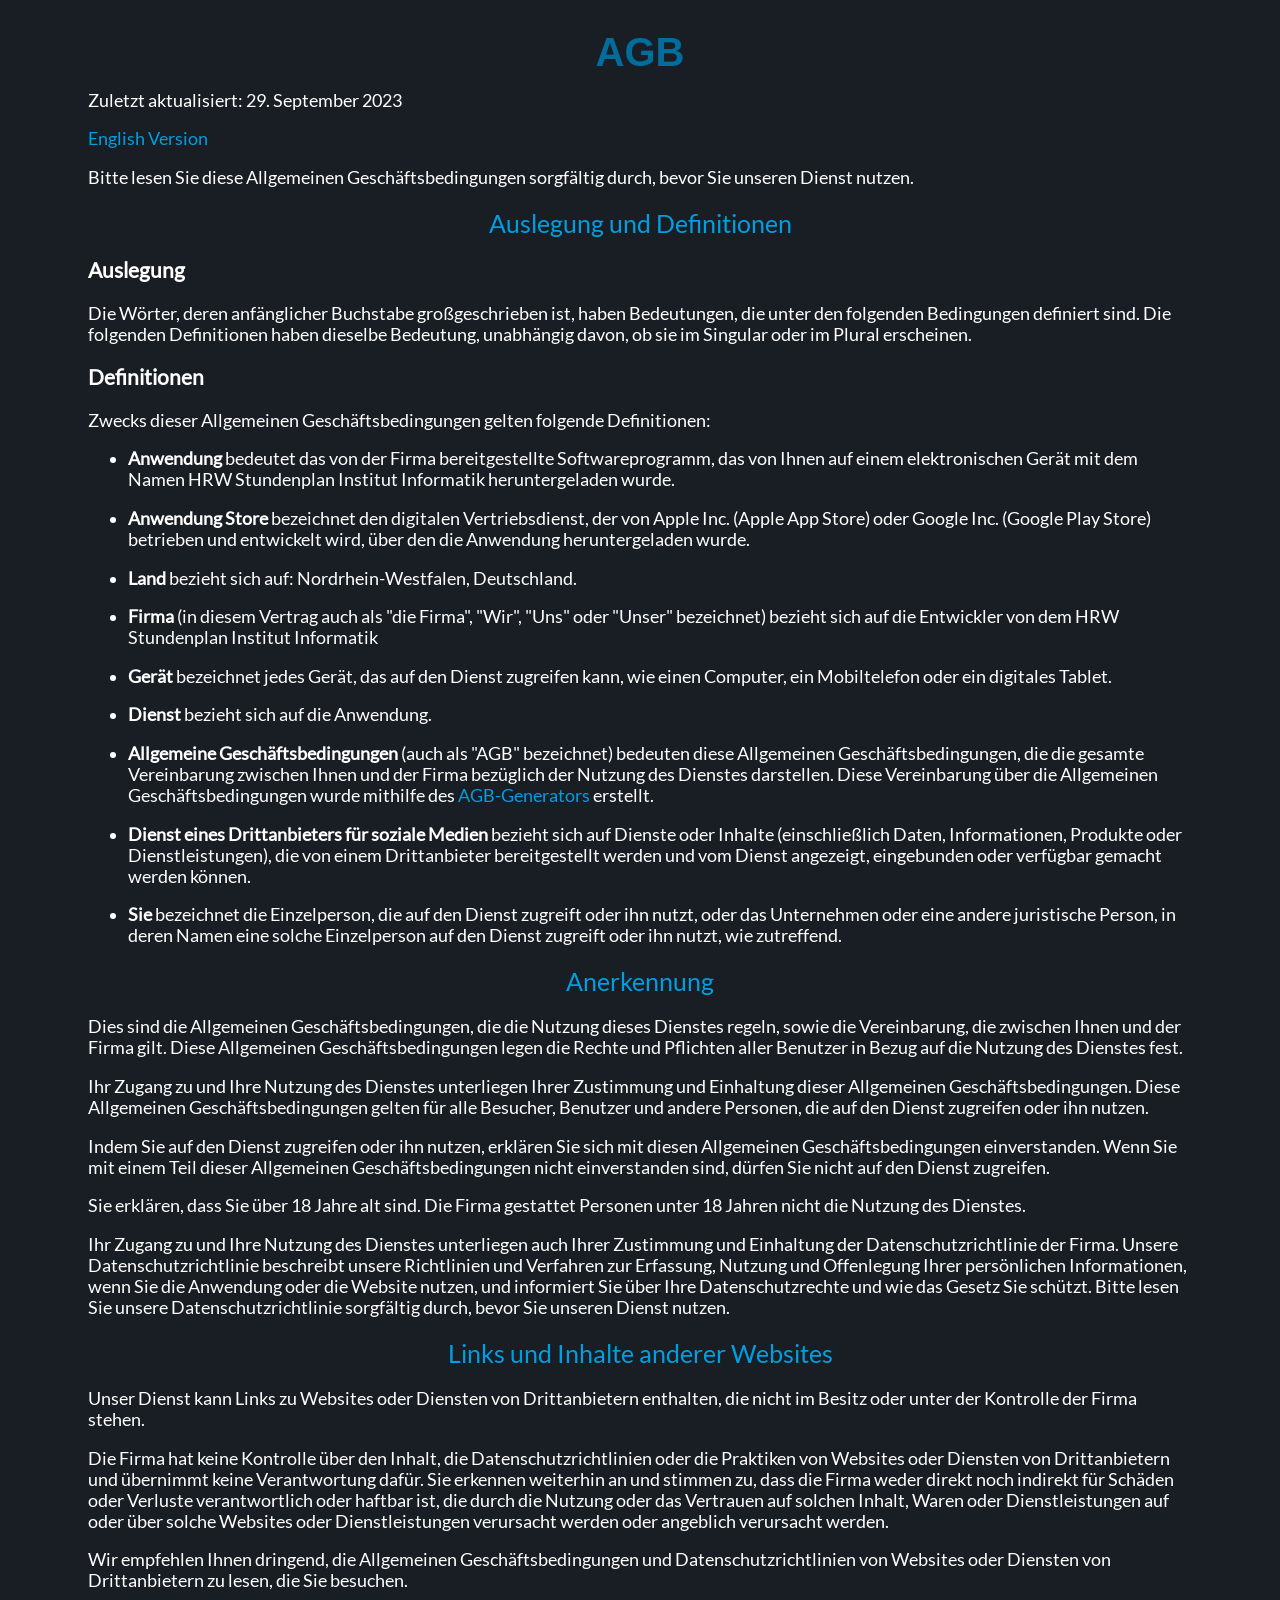
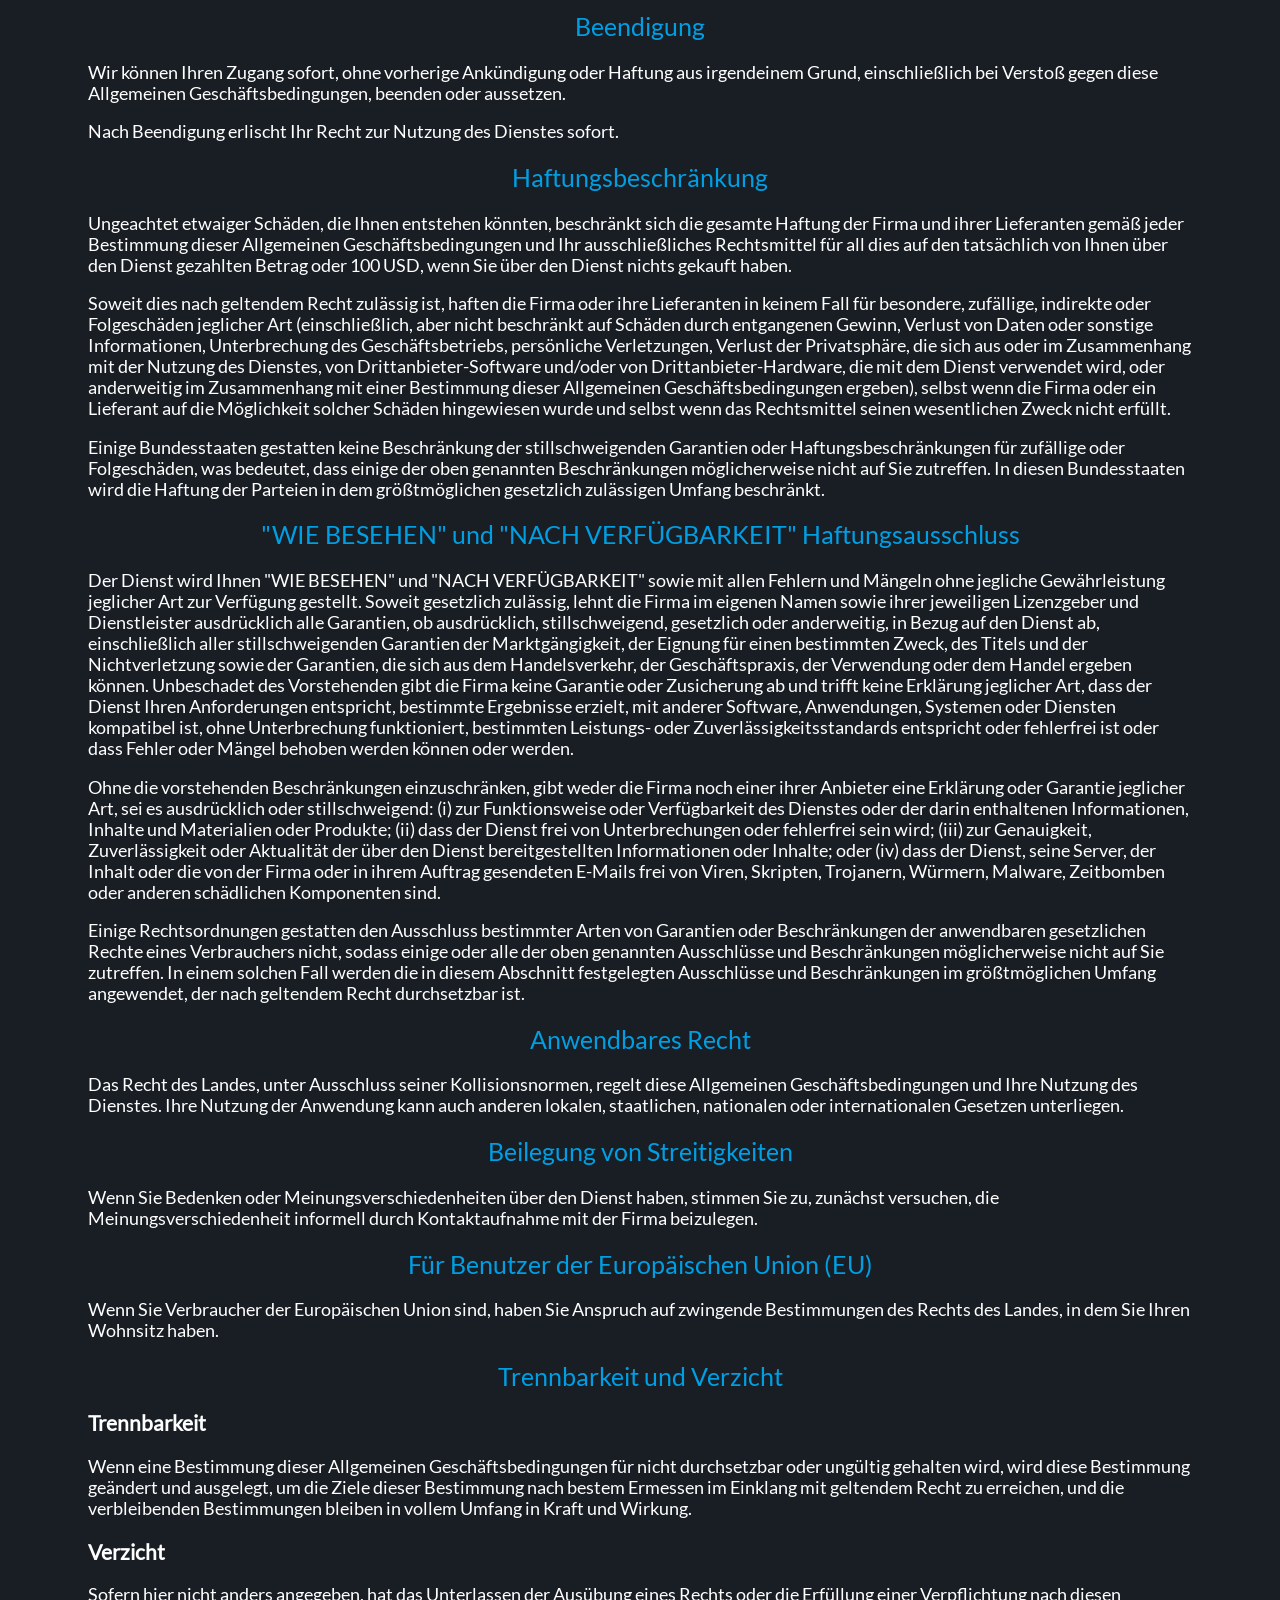
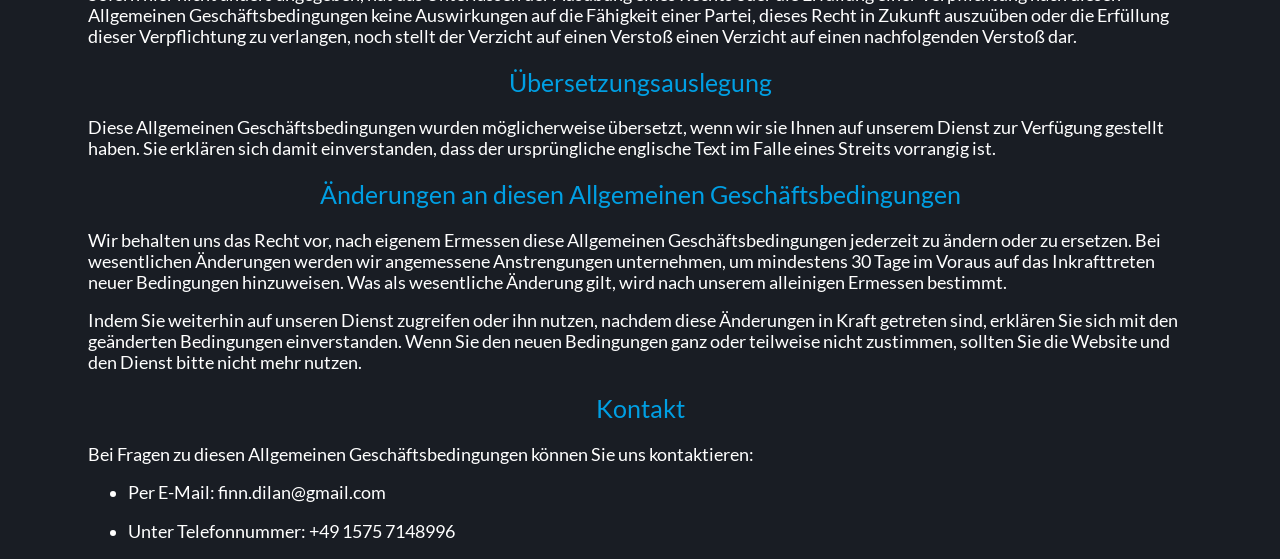
<file: terms.html>
<!DOCTYPE html>
<html lang="de">

<head>
  <title>Nutzungsbedingungen</title>
  <meta name="application-name" content="Stundenplan HRW" />
  <meta name="msapplication-tooltip" content="Stundenplan HRW" />
  <meta name="apple-mobile-web-app-title" content="Stundenplan HRW" />

  <link rel="icon" type="image/vnd.microsoft.icon" href="images/icon.png" />
  <link rel="apple-touch-icon" href="images/icon.png" />
  <meta name="msapplication-TileImage" content="images/icon.png" />

  <meta name="msapplication-starturl" content="https://filan-glitch.github.io/HRW-Stundenplan/" />

  <meta name="theme-color" content="#006d9c" />
  <meta name="msapplication-TileColor" content="#006d9c">
  <meta name="msapplication-navbutton-color" content="#006d9c">

  <meta name="viewport" content="width=device-width, initial-scale=1.0">
  <meta charset="UTF-8">

  <meta name="description" content="Eine inoffizielle, mobile Anbindung an das Campusnet der Hochschule Ruhr West.">
  <meta name="keywords" content="HRW Hochschule Ruhr West Stundenplan App Campusnet Portal">

  <meta name="author" content="Jan Bellenberg" />
  <meta name="publisher" content="Jan Bellenberg" />
  <meta name="copyright" content="2023 © Jan Bellenberg" />

  <meta name="content-language" content="de" />
  <meta name="language" content="Deutsch" />

  <meta name="robots" content="index, follow" />
  <meta name="revisit-after" content="5 days" />

  <link rel="stylesheet" type="text/css" href="/style/style.css">
  <style>
    body#terms {
      padding: 0 5em;
    }


    @media screen and (max-width: 800px) {
      body#terms {
        padding: 10px;
      }
    }
  </style>
</head>

<body id="terms">
  <h1>AGB</h1>
  <p>Zuletzt aktualisiert: 29. September 2023</p>
  <a href="/en/terms_en">English Version</a>
  <p>Bitte lesen Sie diese Allgemeinen Geschäftsbedingungen sorgfältig durch, bevor Sie unseren Dienst nutzen.</p>

  <h2>Auslegung und Definitionen</h2>
  <h3>Auslegung</h3>
  <p>Die Wörter, deren anfänglicher Buchstabe großgeschrieben ist, haben Bedeutungen, die unter den folgenden
    Bedingungen definiert sind. Die folgenden Definitionen haben dieselbe Bedeutung, unabhängig davon, ob sie im
    Singular oder im Plural erscheinen.</p>
  <h3>Definitionen</h3>
  <p>Zwecks dieser Allgemeinen Geschäftsbedingungen gelten folgende Definitionen:</p>
  <ul>
    <li>
      <p><strong>Anwendung</strong> bedeutet das von der Firma bereitgestellte Softwareprogramm, das von Ihnen auf einem
        elektronischen Gerät mit dem Namen HRW Stundenplan Institut Informatik heruntergeladen wurde.</p>
    </li>
    <li>
      <p><strong>Anwendung Store</strong> bezeichnet den digitalen Vertriebsdienst, der von Apple Inc. (Apple App Store)
        oder Google Inc. (Google Play Store) betrieben und entwickelt wird, über den die Anwendung heruntergeladen
        wurde.</p>
    </li>
    <li>
      <p><strong>Land</strong> bezieht sich auf: Nordrhein-Westfalen, Deutschland.</p>
    </li>
    <li>
      <p><strong>Firma</strong> (in diesem Vertrag auch als &quot;die Firma&quot;, &quot;Wir&quot;, &quot;Uns&quot; oder
        &quot;Unser&quot; bezeichnet) bezieht
        sich auf die Entwickler von dem HRW Stundenplan Institut Informatik</p>
    </li>
    <li>
      <p><strong>Gerät</strong> bezeichnet jedes Gerät, das auf den Dienst zugreifen kann, wie einen Computer, ein
        Mobiltelefon oder ein digitales Tablet.</p>
    </li>
    <li>
      <p><strong>Dienst</strong> bezieht sich auf die Anwendung.</p>
    </li>
    <li>
      <p><strong>Allgemeine Geschäftsbedingungen</strong> (auch als &quot;AGB&quot; bezeichnet) bedeuten diese
        Allgemeinen
        Geschäftsbedingungen, die die gesamte Vereinbarung zwischen Ihnen und der Firma bezüglich der Nutzung des
        Dienstes darstellen. Diese Vereinbarung über die Allgemeinen Geschäftsbedingungen wurde mithilfe des <a
          href="https://www.privacypolicies.com/terms-conditions-generator/" target="_blank">AGB-Generators</a>
        erstellt.</p>
    </li>
    <li>
      <p><strong>Dienst eines Drittanbieters für soziale Medien</strong> bezieht sich auf Dienste oder Inhalte
        (einschließlich Daten, Informationen, Produkte oder Dienstleistungen), die von einem Drittanbieter
        bereitgestellt werden und vom Dienst angezeigt, eingebunden oder verfügbar gemacht werden können.</p>
    </li>
    <li>
      <p><strong>Sie</strong> bezeichnet die Einzelperson, die auf den Dienst zugreift oder ihn nutzt, oder das
        Unternehmen oder eine andere juristische Person, in deren Namen eine solche Einzelperson auf den Dienst zugreift
        oder ihn nutzt, wie zutreffend.</p>
    </li>
  </ul>

  <h2>Anerkennung</h2>
  <p>Dies sind die Allgemeinen Geschäftsbedingungen, die die Nutzung dieses Dienstes regeln, sowie die Vereinbarung, die
    zwischen Ihnen und der Firma gilt. Diese Allgemeinen Geschäftsbedingungen legen die Rechte und Pflichten aller
    Benutzer in Bezug auf die Nutzung des Dienstes fest.</p>
  <p>Ihr Zugang zu und Ihre Nutzung des Dienstes unterliegen Ihrer Zustimmung und Einhaltung dieser Allgemeinen
    Geschäftsbedingungen. Diese Allgemeinen Geschäftsbedingungen gelten für alle Besucher, Benutzer und andere Personen,
    die auf den Dienst zugreifen oder ihn nutzen.</p>
  <p>Indem Sie auf den Dienst zugreifen oder ihn nutzen, erklären Sie sich mit diesen Allgemeinen Geschäftsbedingungen
    einverstanden. Wenn Sie mit einem Teil dieser Allgemeinen Geschäftsbedingungen nicht einverstanden sind, dürfen Sie
    nicht auf den Dienst zugreifen.</p>
  <p>Sie erklären, dass Sie über 18 Jahre alt sind. Die Firma gestattet Personen unter 18 Jahren nicht die Nutzung des
    Dienstes.</p>
  <p>Ihr Zugang zu und Ihre Nutzung des Dienstes unterliegen auch Ihrer Zustimmung und Einhaltung der
    Datenschutzrichtlinie der Firma. Unsere Datenschutzrichtlinie beschreibt unsere Richtlinien und Verfahren zur
    Erfassung, Nutzung und Offenlegung Ihrer persönlichen Informationen, wenn Sie die Anwendung oder die Website nutzen,
    und informiert Sie über Ihre Datenschutzrechte und wie das Gesetz Sie schützt. Bitte lesen Sie unsere
    Datenschutzrichtlinie sorgfältig durch, bevor Sie unseren Dienst nutzen.</p>

  <h2>Links und Inhalte anderer Websites</h2>
  <p>Unser Dienst kann Links zu Websites oder Diensten von Drittanbietern enthalten, die nicht im Besitz oder unter der
    Kontrolle der Firma stehen.</p>
  <p>Die Firma hat keine Kontrolle über den Inhalt, die Datenschutzrichtlinien oder die Praktiken von Websites oder
    Diensten von Drittanbietern und übernimmt keine Verantwortung dafür. Sie erkennen weiterhin an und stimmen zu, dass
    die Firma weder direkt noch indirekt für Schäden oder Verluste verantwortlich oder haftbar ist, die durch die
    Nutzung oder das Vertrauen auf solchen Inhalt, Waren oder Dienstleistungen auf oder über solche Websites oder
    Dienstleistungen verursacht werden oder angeblich verursacht werden.</p>
  <p>Wir empfehlen Ihnen dringend, die Allgemeinen Geschäftsbedingungen und Datenschutzrichtlinien von Websites oder
    Diensten von Drittanbietern zu lesen, die Sie besuchen.</p>

  <h2>Beendigung</h2>
  <p>Wir können Ihren Zugang sofort, ohne vorherige Ankündigung oder Haftung aus irgendeinem Grund, einschließlich bei
    Verstoß gegen diese Allgemeinen Geschäftsbedingungen, beenden oder aussetzen.</p>
  <p>Nach Beendigung erlischt Ihr Recht zur Nutzung des Dienstes sofort.</p>

  <h2>Haftungsbeschränkung</h2>
  <p>Ungeachtet etwaiger Schäden, die Ihnen entstehen könnten, beschränkt sich die gesamte Haftung der Firma und ihrer
    Lieferanten gemäß jeder Bestimmung dieser Allgemeinen Geschäftsbedingungen und Ihr ausschließliches Rechtsmittel für
    all dies auf den tatsächlich von Ihnen über den Dienst gezahlten Betrag oder 100 USD, wenn Sie über den Dienst
    nichts gekauft haben.</p>
  <p>Soweit dies nach geltendem Recht zulässig ist, haften die Firma oder ihre Lieferanten in keinem Fall für besondere,
    zufällige, indirekte oder Folgeschäden jeglicher Art (einschließlich, aber nicht beschränkt auf Schäden durch
    entgangenen Gewinn, Verlust von Daten oder sonstige Informationen, Unterbrechung des Geschäftsbetriebs, persönliche
    Verletzungen, Verlust der Privatsphäre, die sich aus oder im Zusammenhang mit der Nutzung des Dienstes, von
    Drittanbieter-Software und/oder von Drittanbieter-Hardware, die mit dem Dienst verwendet wird, oder anderweitig im
    Zusammenhang mit einer Bestimmung dieser Allgemeinen Geschäftsbedingungen ergeben), selbst wenn die Firma oder ein
    Lieferant auf die Möglichkeit solcher Schäden hingewiesen wurde und selbst wenn das Rechtsmittel seinen wesentlichen
    Zweck nicht erfüllt.</p>
  <p>Einige Bundesstaaten gestatten keine Beschränkung der stillschweigenden Garantien oder Haftungsbeschränkungen für
    zufällige oder Folgeschäden, was bedeutet, dass einige der oben genannten Beschränkungen möglicherweise nicht auf
    Sie zutreffen. In diesen Bundesstaaten wird die Haftung der Parteien in dem größtmöglichen gesetzlich zulässigen
    Umfang beschränkt.</p>

  <h2>&quot;WIE BESEHEN&quot; und &quot;NACH VERFÜGBARKEIT&quot; Haftungsausschluss</h2>
  <p>Der Dienst wird Ihnen &quot;WIE BESEHEN&quot; und &quot;NACH VERFÜGBARKEIT&quot; sowie mit allen Fehlern und
    Mängeln ohne jegliche
    Gewährleistung jeglicher Art zur Verfügung gestellt. Soweit gesetzlich zulässig, lehnt die Firma im eigenen Namen
    sowie ihrer jeweiligen Lizenzgeber und Dienstleister ausdrücklich alle Garantien, ob ausdrücklich, stillschweigend,
    gesetzlich oder anderweitig, in Bezug auf den Dienst ab, einschließlich aller stillschweigenden Garantien der
    Marktgängigkeit, der Eignung für einen bestimmten Zweck, des Titels und der Nichtverletzung sowie der Garantien, die
    sich aus dem Handelsverkehr, der Geschäftspraxis, der Verwendung oder dem Handel ergeben können. Unbeschadet des
    Vorstehenden gibt die Firma keine Garantie oder Zusicherung ab und trifft keine Erklärung jeglicher Art, dass der
    Dienst Ihren Anforderungen entspricht, bestimmte Ergebnisse erzielt, mit anderer Software, Anwendungen, Systemen
    oder Diensten kompatibel ist, ohne Unterbrechung funktioniert, bestimmten Leistungs- oder Zuverlässigkeitsstandards
    entspricht oder fehlerfrei ist oder dass Fehler oder Mängel behoben werden können oder werden.</p>
  <p>Ohne die vorstehenden Beschränkungen einzuschränken, gibt weder die Firma noch einer ihrer Anbieter eine Erklärung
    oder Garantie jeglicher Art, sei es ausdrücklich oder stillschweigend: (i) zur Funktionsweise oder Verfügbarkeit des
    Dienstes oder der darin enthaltenen Informationen, Inhalte und Materialien oder Produkte; (ii) dass der Dienst frei
    von Unterbrechungen oder fehlerfrei sein wird; (iii) zur Genauigkeit, Zuverlässigkeit oder Aktualität der über den
    Dienst bereitgestellten Informationen oder Inhalte; oder (iv) dass der Dienst, seine Server, der Inhalt oder die von
    der Firma oder in ihrem Auftrag gesendeten E-Mails frei von Viren, Skripten, Trojanern, Würmern, Malware, Zeitbomben
    oder anderen schädlichen Komponenten sind.</p>
  <p>Einige Rechtsordnungen gestatten den Ausschluss bestimmter Arten von Garantien oder Beschränkungen der anwendbaren
    gesetzlichen Rechte eines Verbrauchers nicht, sodass einige oder alle der oben genannten Ausschlüsse und
    Beschränkungen möglicherweise nicht auf Sie zutreffen. In einem solchen Fall werden die in diesem Abschnitt
    festgelegten Ausschlüsse und Beschränkungen im größtmöglichen Umfang angewendet, der nach geltendem Recht
    durchsetzbar ist.</p>

  <h2>Anwendbares Recht</h2>
  <p>Das Recht des Landes, unter Ausschluss seiner Kollisionsnormen, regelt diese Allgemeinen Geschäftsbedingungen und
    Ihre Nutzung des Dienstes. Ihre Nutzung der Anwendung kann auch anderen lokalen, staatlichen, nationalen oder
    internationalen Gesetzen unterliegen.</p>

  <h2>Beilegung von Streitigkeiten</h2>
  <p>Wenn Sie Bedenken oder Meinungsverschiedenheiten über den Dienst haben, stimmen Sie zu, zunächst versuchen, die
    Meinungsverschiedenheit informell durch Kontaktaufnahme mit der Firma beizulegen.</p>

  <h2>Für Benutzer der Europäischen Union (EU)</h2>
  <p>Wenn Sie Verbraucher der Europäischen Union sind, haben Sie Anspruch auf zwingende Bestimmungen des Rechts des
    Landes, in dem Sie Ihren Wohnsitz haben.</p>

  <h2>Trennbarkeit und Verzicht</h2>
  <h3>Trennbarkeit</h3>
  <p>Wenn eine Bestimmung dieser Allgemeinen Geschäftsbedingungen für nicht durchsetzbar oder ungültig gehalten wird,
    wird diese Bestimmung geändert und ausgelegt, um die Ziele dieser Bestimmung nach bestem Ermessen im Einklang mit
    geltendem Recht zu erreichen, und die verbleibenden Bestimmungen bleiben in vollem Umfang in Kraft und Wirkung.</p>
  <h3>Verzicht</h3>
  <p>Sofern hier nicht anders angegeben, hat das Unterlassen der Ausübung eines Rechts oder die Erfüllung einer
    Verpflichtung nach diesen Allgemeinen Geschäftsbedingungen keine Auswirkungen auf die Fähigkeit einer Partei, dieses
    Recht in Zukunft auszuüben oder die Erfüllung dieser Verpflichtung zu verlangen, noch stellt der Verzicht auf einen
    Verstoß einen Verzicht auf einen nachfolgenden Verstoß dar.</p>
  <h2>Übersetzungsauslegung</h2>
  <p>Diese Allgemeinen Geschäftsbedingungen wurden möglicherweise übersetzt, wenn wir sie Ihnen auf unserem Dienst zur
    Verfügung gestellt haben. Sie erklären sich damit einverstanden, dass der ursprüngliche englische Text im Falle
    eines Streits vorrangig ist.</p>
  <h2>Änderungen an diesen Allgemeinen Geschäftsbedingungen</h2>
  <p>Wir behalten uns das Recht vor, nach eigenem Ermessen diese Allgemeinen Geschäftsbedingungen jederzeit zu ändern
    oder zu ersetzen. Bei wesentlichen Änderungen werden wir angemessene Anstrengungen unternehmen, um mindestens 30
    Tage im Voraus auf das Inkrafttreten neuer Bedingungen hinzuweisen. Was als wesentliche Änderung gilt, wird nach
    unserem alleinigen Ermessen bestimmt.</p>
  <p>Indem Sie weiterhin auf unseren Dienst zugreifen oder ihn nutzen, nachdem diese Änderungen in Kraft getreten sind,
    erklären Sie sich mit den geänderten Bedingungen einverstanden. Wenn Sie den neuen Bedingungen ganz oder teilweise
    nicht zustimmen, sollten Sie die Website und den Dienst bitte nicht mehr nutzen.</p>
  <h2>Kontakt</h2>
  <p>Bei Fragen zu diesen Allgemeinen Geschäftsbedingungen können Sie uns kontaktieren:</p>
  <ul>
    <li>
      <p>Per E-Mail: finn.dilan@gmail.com</p>
    </li>
    <li>
      <p>Unter Telefonnummer: +49 1575 7148996</p>
    </li>
  </ul>
</body>

</html>
</file>
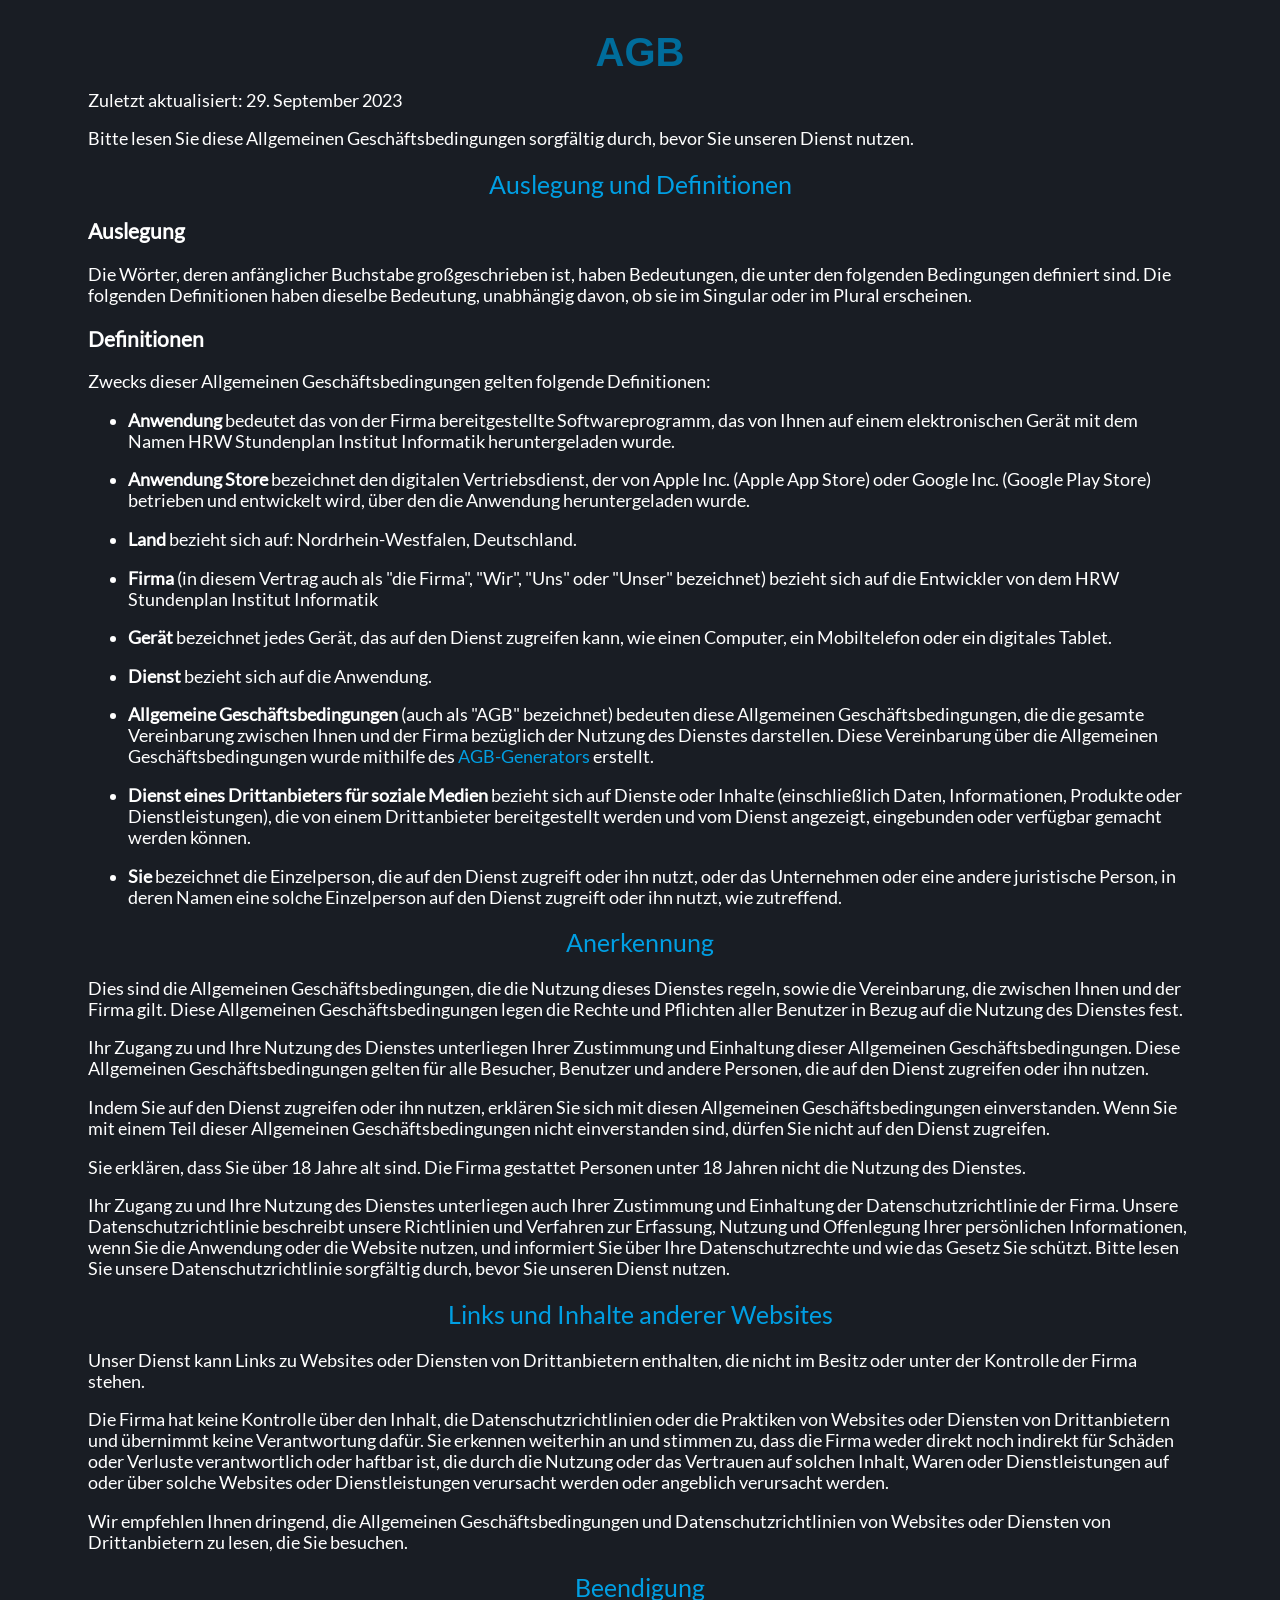
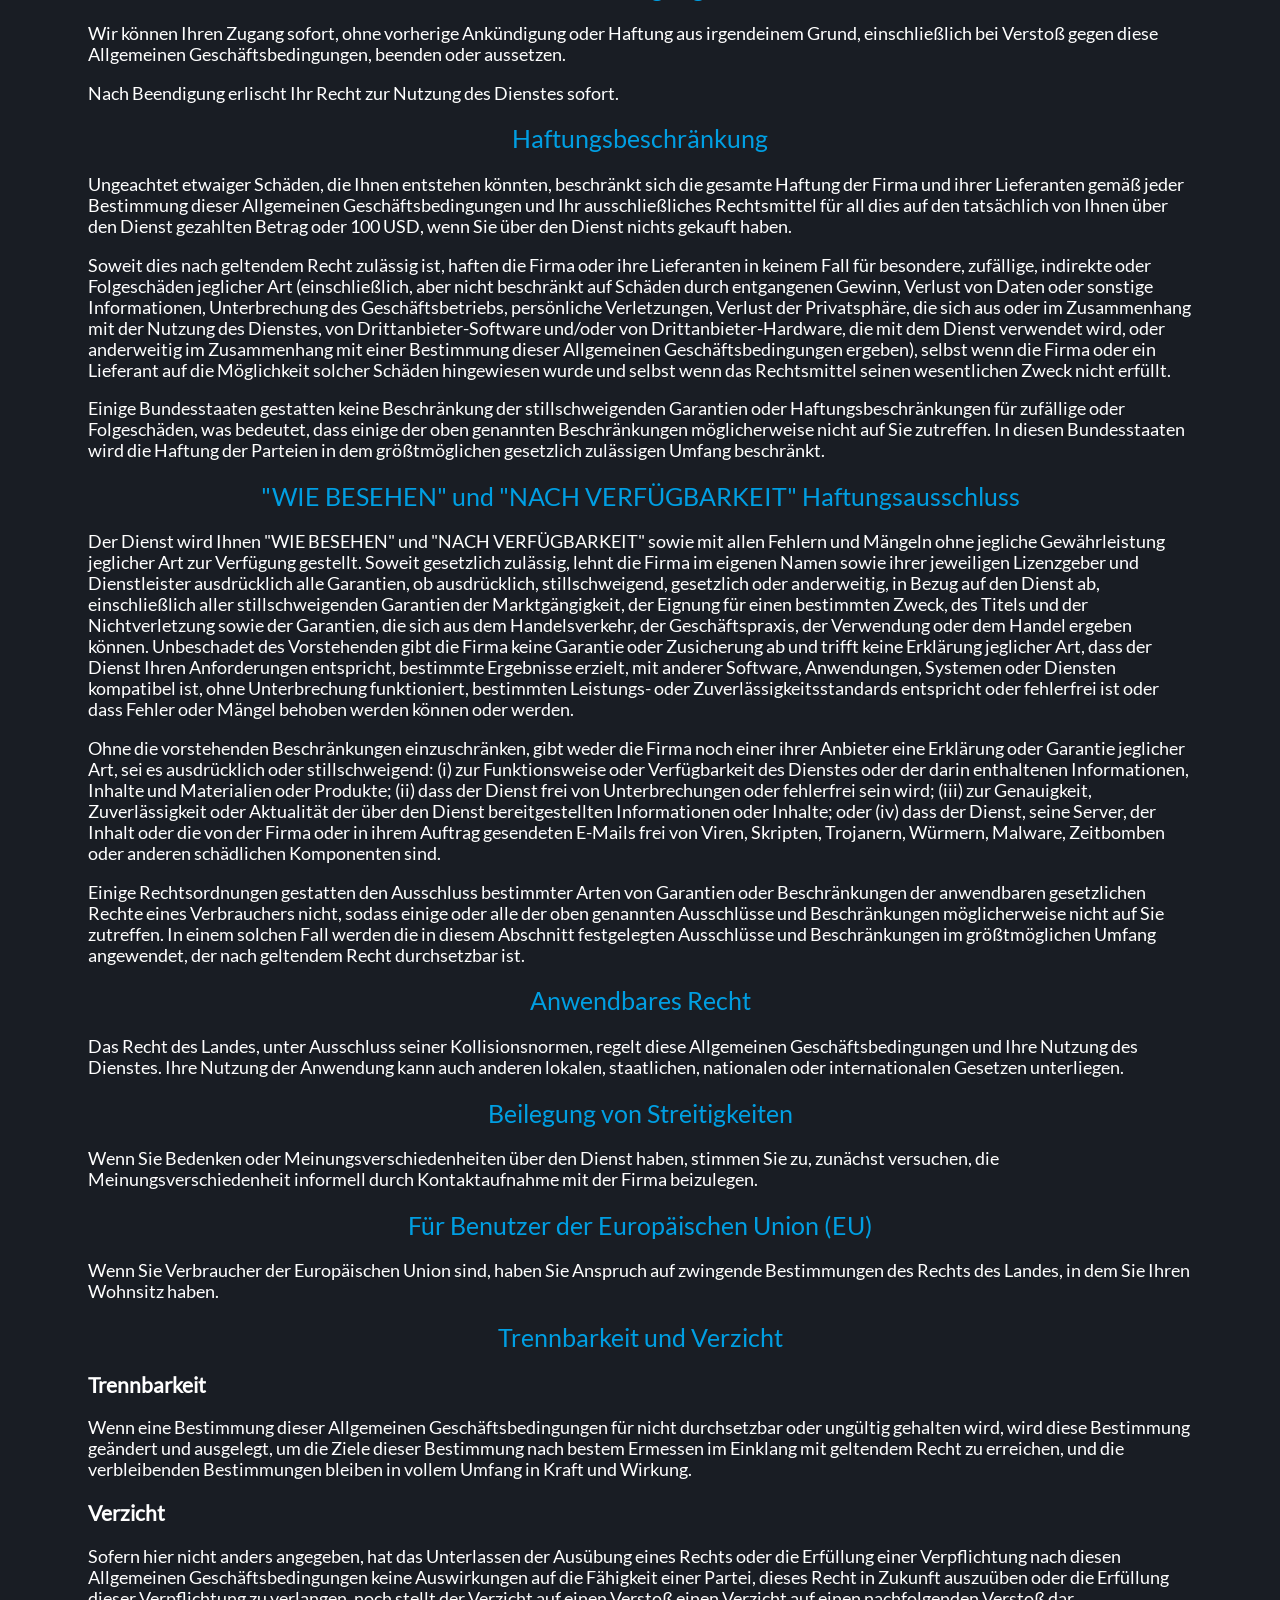
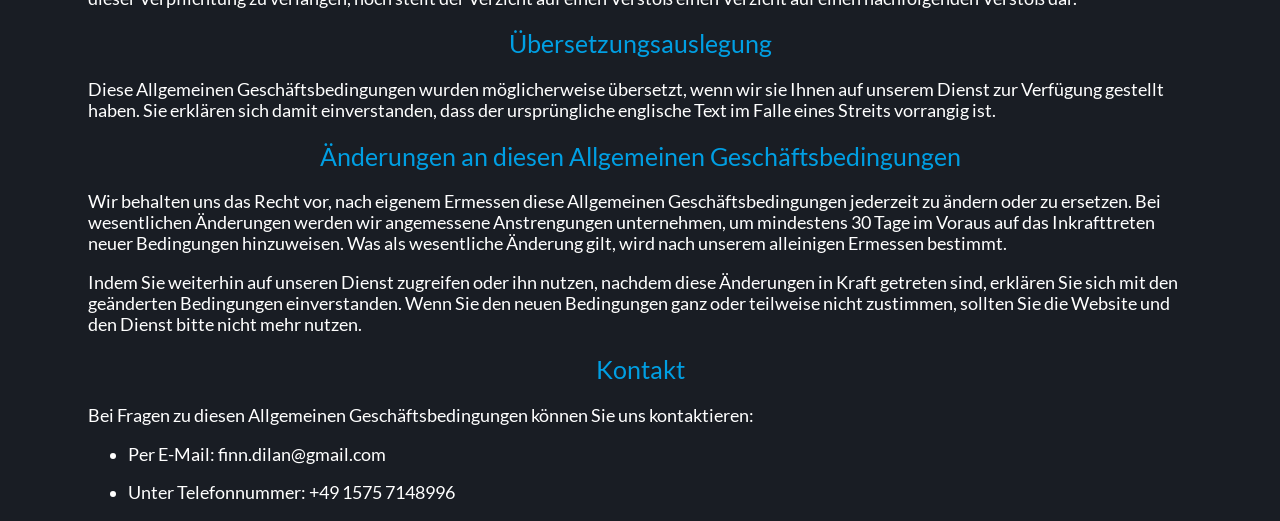
<file: terms_de.html>
<!DOCTYPE html>
<html lang="de">

<head>
  <title>Nutzungsbedingungen</title>
  <meta name="application-name" content="Stundenplan HRW" />
  <meta name="msapplication-tooltip" content="Stundenplan HRW" />
  <meta name="apple-mobile-web-app-title" content="Stundenplan HRW" />

  <link rel="icon" type="image/vnd.microsoft.icon" href="images/icon.png" />
  <link rel="apple-touch-icon" href="images/icon.png" />
  <meta name="msapplication-TileImage" content="images/icon.png" />

  <meta name="msapplication-starturl" content="https://timetable.janbellenberg.de/" />

  <meta name="theme-color" content="#006d9c" />
  <meta name="msapplication-TileColor" content="#006d9c">
  <meta name="msapplication-navbutton-color" content="#006d9c">

  <meta name="viewport" content="width=device-width, initial-scale=1.0">
  <meta charset="UTF-8">

  <meta name="description" content="Eine inoffizielle, mobile Anbindung an das Campusnet der Hochschule Ruhr West.">
  <meta name="keywords" content="HRW Hochschule Ruhr West Stundenplan App Campusnet Portal">

  <meta name="author" content="Jan Bellenberg" />
  <meta name="publisher" content="Jan Bellenberg" />
  <meta name="copyright" content="2023 © Jan Bellenberg" />

  <meta name="content-language" content="de" />
  <meta name="language" content="Deutsch" />

  <meta name="robots" content="index, follow" />
  <meta name="revisit-after" content="5 days" />

  <link rel="stylesheet" type="text/css" href="/style/style.css">
  <style>
    body#terms {
      padding: 0 5em;
    }


    @media screen and (max-width: 800px) {
      body#terms {
        padding: 10px;
      }
    }
  </style>
</head>

<body id="terms">
  <h1>AGB</h1>
  <p>Zuletzt aktualisiert: 29. September 2023</p>
  <p>Bitte lesen Sie diese Allgemeinen Geschäftsbedingungen sorgfältig durch, bevor Sie unseren Dienst nutzen.</p>
  
  <h2>Auslegung und Definitionen</h2>
  <h3>Auslegung</h3>
  <p>Die Wörter, deren anfänglicher Buchstabe großgeschrieben ist, haben Bedeutungen, die unter den folgenden
    Bedingungen definiert sind. Die folgenden Definitionen haben dieselbe Bedeutung, unabhängig davon, ob sie im
    Singular oder im Plural erscheinen.</p>
  <h3>Definitionen</h3>
  <p>Zwecks dieser Allgemeinen Geschäftsbedingungen gelten folgende Definitionen:</p>
  <ul>
    <li>
      <p><strong>Anwendung</strong> bedeutet das von der Firma bereitgestellte Softwareprogramm, das von Ihnen auf einem
        elektronischen Gerät mit dem Namen HRW Stundenplan Institut Informatik heruntergeladen wurde.</p>
    </li>
    <li>
      <p><strong>Anwendung Store</strong> bezeichnet den digitalen Vertriebsdienst, der von Apple Inc. (Apple App Store)
        oder Google Inc. (Google Play Store) betrieben und entwickelt wird, über den die Anwendung heruntergeladen
        wurde.</p>
    </li>
    <li>
      <p><strong>Land</strong> bezieht sich auf: Nordrhein-Westfalen, Deutschland.</p>
    </li>
    <li>
      <p><strong>Firma</strong> (in diesem Vertrag auch als &quot;die Firma&quot;, &quot;Wir&quot;, &quot;Uns&quot; oder &quot;Unser&quot; bezeichnet) bezieht
        sich auf die Entwickler von dem HRW Stundenplan Institut Informatik</p>
    </li>
    <li>
      <p><strong>Gerät</strong> bezeichnet jedes Gerät, das auf den Dienst zugreifen kann, wie einen Computer, ein
        Mobiltelefon oder ein digitales Tablet.</p>
    </li>
    <li>
      <p><strong>Dienst</strong> bezieht sich auf die Anwendung.</p>
    </li>
    <li>
      <p><strong>Allgemeine Geschäftsbedingungen</strong> (auch als &quot;AGB&quot; bezeichnet) bedeuten diese Allgemeinen
        Geschäftsbedingungen, die die gesamte Vereinbarung zwischen Ihnen und der Firma bezüglich der Nutzung des
        Dienstes darstellen. Diese Vereinbarung über die Allgemeinen Geschäftsbedingungen wurde mithilfe des <a
          href="https://www.privacypolicies.com/terms-conditions-generator/" target="_blank">AGB-Generators</a>
        erstellt.</p>
    </li>
    <li>
      <p><strong>Dienst eines Drittanbieters für soziale Medien</strong> bezieht sich auf Dienste oder Inhalte
        (einschließlich Daten, Informationen, Produkte oder Dienstleistungen), die von einem Drittanbieter
        bereitgestellt werden und vom Dienst angezeigt, eingebunden oder verfügbar gemacht werden können.</p>
    </li>
    <li>
      <p><strong>Sie</strong> bezeichnet die Einzelperson, die auf den Dienst zugreift oder ihn nutzt, oder das
        Unternehmen oder eine andere juristische Person, in deren Namen eine solche Einzelperson auf den Dienst zugreift
        oder ihn nutzt, wie zutreffend.</p>
    </li>
  </ul>

  <h2>Anerkennung</h2>
  <p>Dies sind die Allgemeinen Geschäftsbedingungen, die die Nutzung dieses Dienstes regeln, sowie die Vereinbarung, die
    zwischen Ihnen und der Firma gilt. Diese Allgemeinen Geschäftsbedingungen legen die Rechte und Pflichten aller
    Benutzer in Bezug auf die Nutzung des Dienstes fest.</p>
  <p>Ihr Zugang zu und Ihre Nutzung des Dienstes unterliegen Ihrer Zustimmung und Einhaltung dieser Allgemeinen
    Geschäftsbedingungen. Diese Allgemeinen Geschäftsbedingungen gelten für alle Besucher, Benutzer und andere Personen,
    die auf den Dienst zugreifen oder ihn nutzen.</p>
  <p>Indem Sie auf den Dienst zugreifen oder ihn nutzen, erklären Sie sich mit diesen Allgemeinen Geschäftsbedingungen
    einverstanden. Wenn Sie mit einem Teil dieser Allgemeinen Geschäftsbedingungen nicht einverstanden sind, dürfen Sie
    nicht auf den Dienst zugreifen.</p>
  <p>Sie erklären, dass Sie über 18 Jahre alt sind. Die Firma gestattet Personen unter 18 Jahren nicht die Nutzung des
    Dienstes.</p>
  <p>Ihr Zugang zu und Ihre Nutzung des Dienstes unterliegen auch Ihrer Zustimmung und Einhaltung der
    Datenschutzrichtlinie der Firma. Unsere Datenschutzrichtlinie beschreibt unsere Richtlinien und Verfahren zur
    Erfassung, Nutzung und Offenlegung Ihrer persönlichen Informationen, wenn Sie die Anwendung oder die Website nutzen,
    und informiert Sie über Ihre Datenschutzrechte und wie das Gesetz Sie schützt. Bitte lesen Sie unsere
    Datenschutzrichtlinie sorgfältig durch, bevor Sie unseren Dienst nutzen.</p>

  <h2>Links und Inhalte anderer Websites</h2>
  <p>Unser Dienst kann Links zu Websites oder Diensten von Drittanbietern enthalten, die nicht im Besitz oder unter der
    Kontrolle der Firma stehen.</p>
  <p>Die Firma hat keine Kontrolle über den Inhalt, die Datenschutzrichtlinien oder die Praktiken von Websites oder
    Diensten von Drittanbietern und übernimmt keine Verantwortung dafür. Sie erkennen weiterhin an und stimmen zu, dass
    die Firma weder direkt noch indirekt für Schäden oder Verluste verantwortlich oder haftbar ist, die durch die
    Nutzung oder das Vertrauen auf solchen Inhalt, Waren oder Dienstleistungen auf oder über solche Websites oder
    Dienstleistungen verursacht werden oder angeblich verursacht werden.</p>
  <p>Wir empfehlen Ihnen dringend, die Allgemeinen Geschäftsbedingungen und Datenschutzrichtlinien von Websites oder
    Diensten von Drittanbietern zu lesen, die Sie besuchen.</p>

  <h2>Beendigung</h2>
  <p>Wir können Ihren Zugang sofort, ohne vorherige Ankündigung oder Haftung aus irgendeinem Grund, einschließlich bei
    Verstoß gegen diese Allgemeinen Geschäftsbedingungen, beenden oder aussetzen.</p>
  <p>Nach Beendigung erlischt Ihr Recht zur Nutzung des Dienstes sofort.</p>

  <h2>Haftungsbeschränkung</h2>
  <p>Ungeachtet etwaiger Schäden, die Ihnen entstehen könnten, beschränkt sich die gesamte Haftung der Firma und ihrer
    Lieferanten gemäß jeder Bestimmung dieser Allgemeinen Geschäftsbedingungen und Ihr ausschließliches Rechtsmittel für
    all dies auf den tatsächlich von Ihnen über den Dienst gezahlten Betrag oder 100 USD, wenn Sie über den Dienst
    nichts gekauft haben.</p>
  <p>Soweit dies nach geltendem Recht zulässig ist, haften die Firma oder ihre Lieferanten in keinem Fall für besondere,
    zufällige, indirekte oder Folgeschäden jeglicher Art (einschließlich, aber nicht beschränkt auf Schäden durch
    entgangenen Gewinn, Verlust von Daten oder sonstige Informationen, Unterbrechung des Geschäftsbetriebs, persönliche
    Verletzungen, Verlust der Privatsphäre, die sich aus oder im Zusammenhang mit der Nutzung des Dienstes, von
    Drittanbieter-Software und/oder von Drittanbieter-Hardware, die mit dem Dienst verwendet wird, oder anderweitig im
    Zusammenhang mit einer Bestimmung dieser Allgemeinen Geschäftsbedingungen ergeben), selbst wenn die Firma oder ein
    Lieferant auf die Möglichkeit solcher Schäden hingewiesen wurde und selbst wenn das Rechtsmittel seinen wesentlichen
    Zweck nicht erfüllt.</p>
  <p>Einige Bundesstaaten gestatten keine Beschränkung der stillschweigenden Garantien oder Haftungsbeschränkungen für
    zufällige oder Folgeschäden, was bedeutet, dass einige der oben genannten Beschränkungen möglicherweise nicht auf
    Sie zutreffen. In diesen Bundesstaaten wird die Haftung der Parteien in dem größtmöglichen gesetzlich zulässigen
    Umfang beschränkt.</p>

  <h2>&quot;WIE BESEHEN&quot; und &quot;NACH VERFÜGBARKEIT&quot; Haftungsausschluss</h2>
  <p>Der Dienst wird Ihnen &quot;WIE BESEHEN&quot; und &quot;NACH VERFÜGBARKEIT&quot; sowie mit allen Fehlern und Mängeln ohne jegliche
    Gewährleistung jeglicher Art zur Verfügung gestellt. Soweit gesetzlich zulässig, lehnt die Firma im eigenen Namen
    sowie ihrer jeweiligen Lizenzgeber und Dienstleister ausdrücklich alle Garantien, ob ausdrücklich, stillschweigend,
    gesetzlich oder anderweitig, in Bezug auf den Dienst ab, einschließlich aller stillschweigenden Garantien der
    Marktgängigkeit, der Eignung für einen bestimmten Zweck, des Titels und der Nichtverletzung sowie der Garantien, die
    sich aus dem Handelsverkehr, der Geschäftspraxis, der Verwendung oder dem Handel ergeben können. Unbeschadet des
    Vorstehenden gibt die Firma keine Garantie oder Zusicherung ab und trifft keine Erklärung jeglicher Art, dass der
    Dienst Ihren Anforderungen entspricht, bestimmte Ergebnisse erzielt, mit anderer Software, Anwendungen, Systemen
    oder Diensten kompatibel ist, ohne Unterbrechung funktioniert, bestimmten Leistungs- oder Zuverlässigkeitsstandards
    entspricht oder fehlerfrei ist oder dass Fehler oder Mängel behoben werden können oder werden.</p>
  <p>Ohne die vorstehenden Beschränkungen einzuschränken, gibt weder die Firma noch einer ihrer Anbieter eine Erklärung
    oder Garantie jeglicher Art, sei es ausdrücklich oder stillschweigend: (i) zur Funktionsweise oder Verfügbarkeit des
    Dienstes oder der darin enthaltenen Informationen, Inhalte und Materialien oder Produkte; (ii) dass der Dienst frei
    von Unterbrechungen oder fehlerfrei sein wird; (iii) zur Genauigkeit, Zuverlässigkeit oder Aktualität der über den
    Dienst bereitgestellten Informationen oder Inhalte; oder (iv) dass der Dienst, seine Server, der Inhalt oder die von
    der Firma oder in ihrem Auftrag gesendeten E-Mails frei von Viren, Skripten, Trojanern, Würmern, Malware, Zeitbomben
    oder anderen schädlichen Komponenten sind.</p>
  <p>Einige Rechtsordnungen gestatten den Ausschluss bestimmter Arten von Garantien oder Beschränkungen der anwendbaren
    gesetzlichen Rechte eines Verbrauchers nicht, sodass einige oder alle der oben genannten Ausschlüsse und
    Beschränkungen möglicherweise nicht auf Sie zutreffen. In einem solchen Fall werden die in diesem Abschnitt
    festgelegten Ausschlüsse und Beschränkungen im größtmöglichen Umfang angewendet, der nach geltendem Recht
    durchsetzbar ist.</p>

  <h2>Anwendbares Recht</h2>
  <p>Das Recht des Landes, unter Ausschluss seiner Kollisionsnormen, regelt diese Allgemeinen Geschäftsbedingungen und
    Ihre Nutzung des Dienstes. Ihre Nutzung der Anwendung kann auch anderen lokalen, staatlichen, nationalen oder
    internationalen Gesetzen unterliegen.</p>

  <h2>Beilegung von Streitigkeiten</h2>
  <p>Wenn Sie Bedenken oder Meinungsverschiedenheiten über den Dienst haben, stimmen Sie zu, zunächst versuchen, die
    Meinungsverschiedenheit informell durch Kontaktaufnahme mit der Firma beizulegen.</p>

  <h2>Für Benutzer der Europäischen Union (EU)</h2>
  <p>Wenn Sie Verbraucher der Europäischen Union sind, haben Sie Anspruch auf zwingende Bestimmungen des Rechts des
    Landes, in dem Sie Ihren Wohnsitz haben.</p>

  <h2>Trennbarkeit und Verzicht</h2>
  <h3>Trennbarkeit</h3>
  <p>Wenn eine Bestimmung dieser Allgemeinen Geschäftsbedingungen für nicht durchsetzbar oder ungültig gehalten wird,
    wird diese Bestimmung geändert und ausgelegt, um die Ziele dieser Bestimmung nach bestem Ermessen im Einklang mit
    geltendem Recht zu erreichen, und die verbleibenden Bestimmungen bleiben in vollem Umfang in Kraft und Wirkung.</p>
  <h3>Verzicht</h3>
  <p>Sofern hier nicht anders angegeben, hat das Unterlassen der Ausübung eines Rechts oder die Erfüllung einer
    Verpflichtung nach diesen Allgemeinen Geschäftsbedingungen keine Auswirkungen auf die Fähigkeit einer Partei, dieses
    Recht in Zukunft auszuüben oder die Erfüllung dieser Verpflichtung zu verlangen, noch stellt der Verzicht auf einen
    Verstoß einen Verzicht auf einen nachfolgenden Verstoß dar.</p>
  <h2>Übersetzungsauslegung</h2>
  <p>Diese Allgemeinen Geschäftsbedingungen wurden möglicherweise übersetzt, wenn wir sie Ihnen auf unserem Dienst zur
    Verfügung gestellt haben. Sie erklären sich damit einverstanden, dass der ursprüngliche englische Text im Falle
    eines Streits vorrangig ist.</p>
  <h2>Änderungen an diesen Allgemeinen Geschäftsbedingungen</h2>
  <p>Wir behalten uns das Recht vor, nach eigenem Ermessen diese Allgemeinen Geschäftsbedingungen jederzeit zu ändern
    oder zu ersetzen. Bei wesentlichen Änderungen werden wir angemessene Anstrengungen unternehmen, um mindestens 30
    Tage im Voraus auf das Inkrafttreten neuer Bedingungen hinzuweisen. Was als wesentliche Änderung gilt, wird nach
    unserem alleinigen Ermessen bestimmt.</p>
  <p>Indem Sie weiterhin auf unseren Dienst zugreifen oder ihn nutzen, nachdem diese Änderungen in Kraft getreten sind,
    erklären Sie sich mit den geänderten Bedingungen einverstanden. Wenn Sie den neuen Bedingungen ganz oder teilweise
    nicht zustimmen, sollten Sie die Website und den Dienst bitte nicht mehr nutzen.</p>
  <h2>Kontakt</h2>
  <p>Bei Fragen zu diesen Allgemeinen Geschäftsbedingungen können Sie uns kontaktieren:</p>
  <ul>
    <li>
      <p>Per E-Mail: finn.dilan@gmail.com</p>
    </li>
    <li>
      <p>Unter Telefonnummer: +49 1575 7148996</p>
    </li>
  </ul>
</body>

</html>
</file>
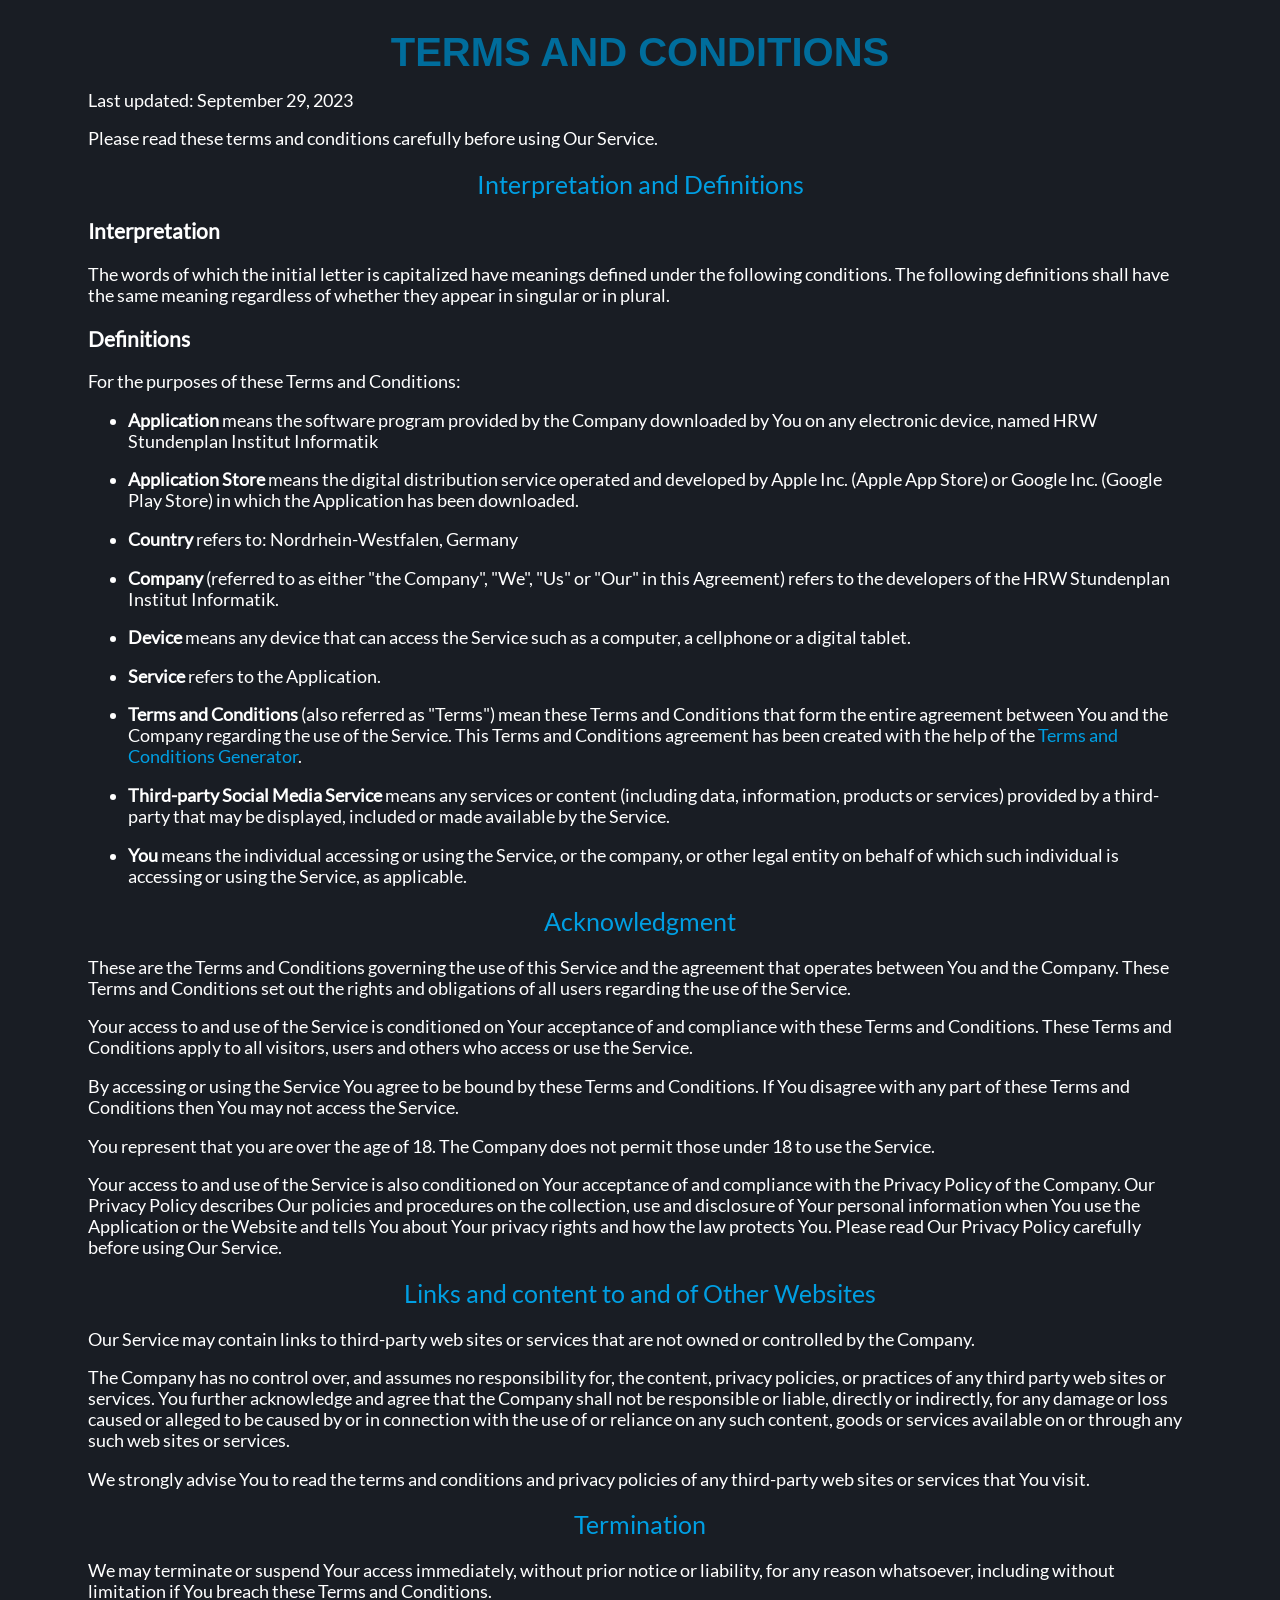
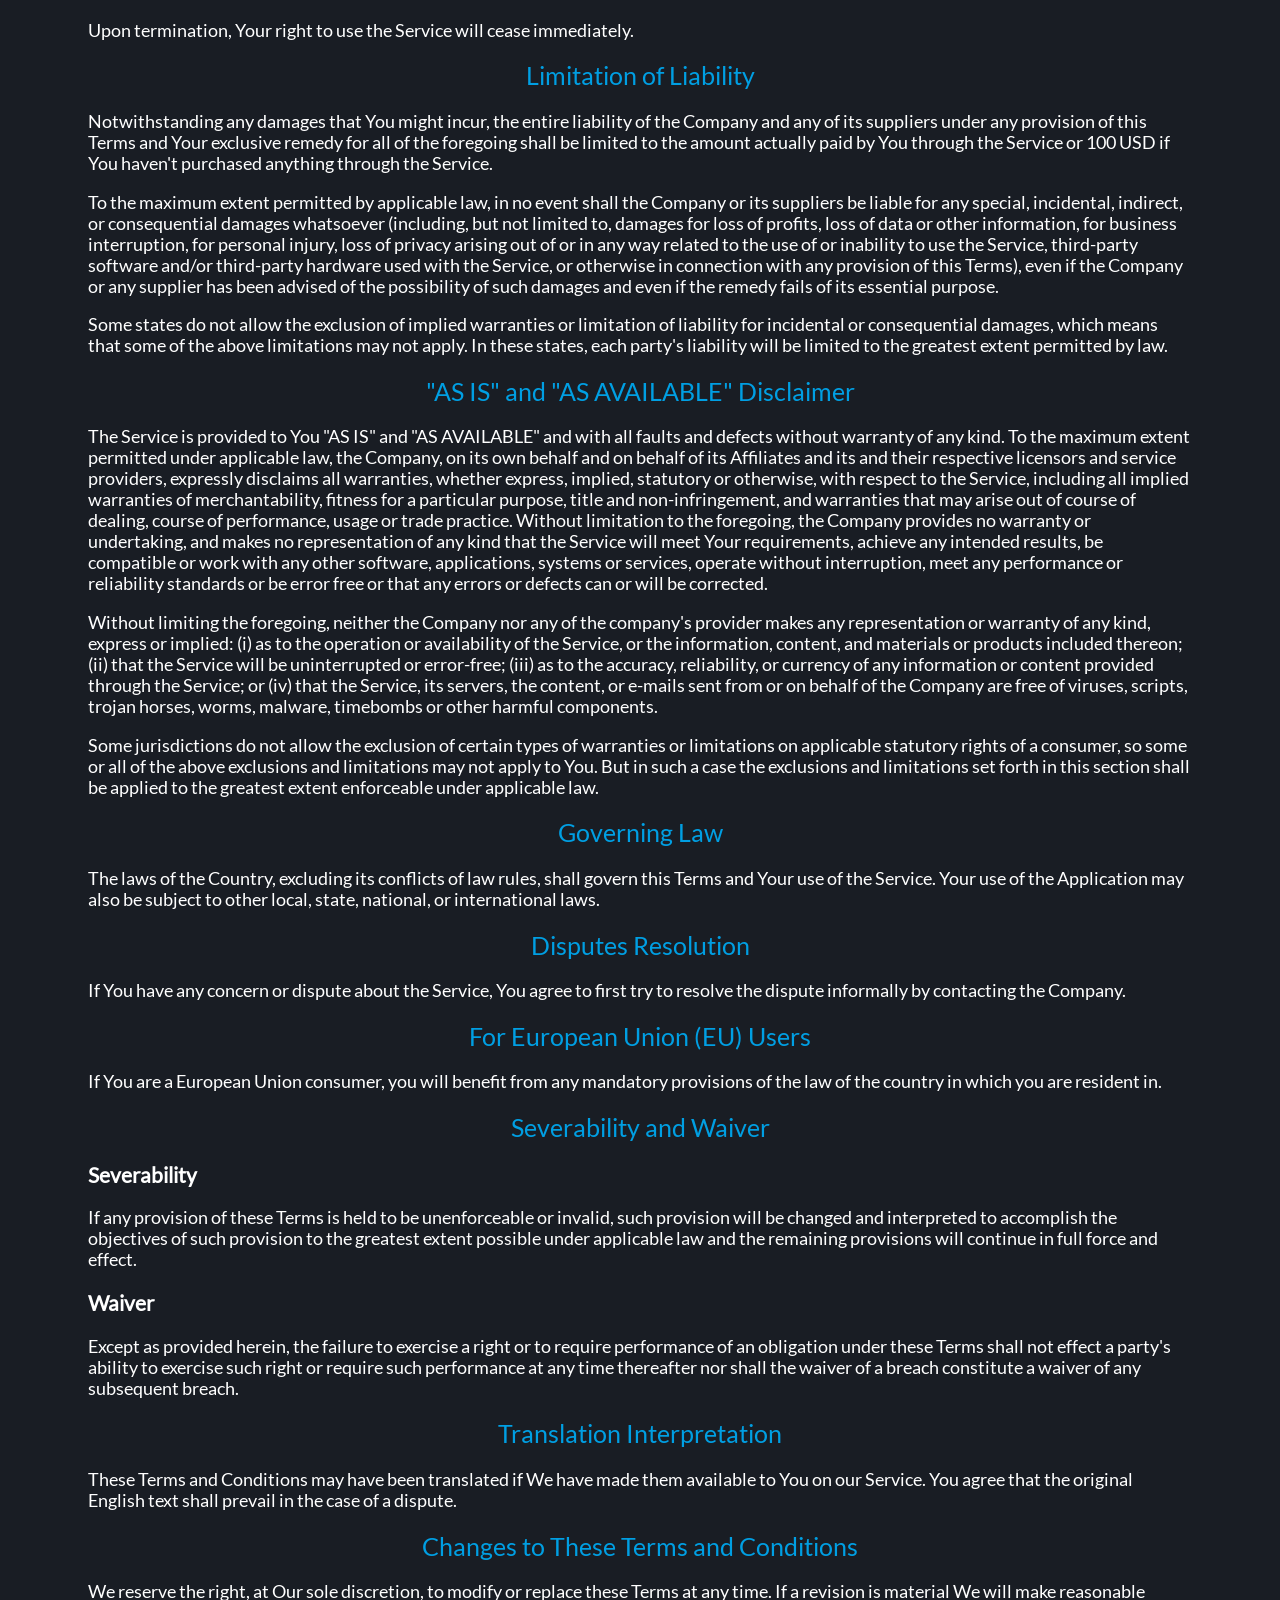
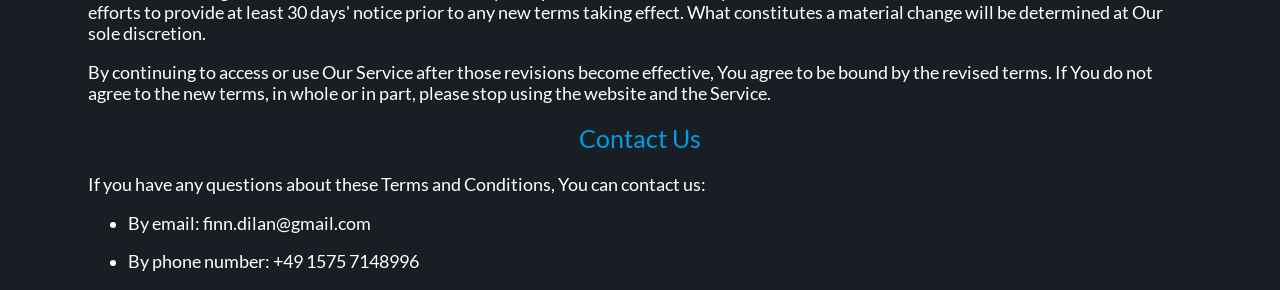
<file: terms_en.html>
<!DOCTYPE html>
<html lang="en">

<head>
  <title>Terms and Conditions</title>
  <meta name="application-name" content="Stundenplan HRW" />
  <meta name="msapplication-tooltip" content="Stundenplan HRW" />
  <meta name="apple-mobile-web-app-title" content="Stundenplan HRW" />

  <link rel="icon" type="image/vnd.microsoft.icon" href="images/icon.png" />
  <link rel="apple-touch-icon" href="images/icon.png" />
  <meta name="msapplication-TileImage" content="images/icon.png" />

  <meta name="msapplication-starturl" content="https://timetable.janbellenberg.de/" />

  <meta name="theme-color" content="#006d9c" />
  <meta name="msapplication-TileColor" content="#006d9c">
  <meta name="msapplication-navbutton-color" content="#006d9c">

  <meta name="viewport" content="width=device-width, initial-scale=1.0">
  <meta charset="UTF-8">

  <meta name="description" content="Eine inoffizielle, mobile Anbindung an das Campusnet der Hochschule Ruhr West.">
  <meta name="keywords" content="HRW Hochschule Ruhr West Stundenplan App Campusnet Portal">

  <meta name="author" content="Jan Bellenberg" />
  <meta name="publisher" content="Jan Bellenberg" />
  <meta name="copyright" content="2023 © Jan Bellenberg" />

  <meta name="content-language" content="en" />
  <meta name="language" content="English" />

  <meta name="robots" content="index, follow" />
  <meta name="revisit-after" content="5 days" />

  <link rel="stylesheet" type="text/css" href="/style/style.css">
  <style>
    body#terms {
      padding: 0 5em;
    }


    @media screen and (max-width: 800px) {
      body#terms {
        padding: 10px;
      }
    }
  </style>
</head>

<body id="terms">
  <h1>Terms and Conditions</h1>
  <p>Last updated: September 29, 2023</p>
  <p>Please read these terms and conditions carefully before using Our Service.</p>

  <h2>Interpretation and Definitions</h2>
  <h3>Interpretation</h3>
  <p>The words of which the initial letter is capitalized have meanings defined under the following conditions. The
    following definitions shall have the same meaning regardless of whether they appear in singular or in plural.</p>
  <h3>Definitions</h3>
  <p>For the purposes of these Terms and Conditions:</p>
  <ul>
    <li>
      <p><strong>Application</strong> means the software program provided by the Company downloaded by You on any
        electronic device, named HRW Stundenplan Institut Informatik</p>
    </li>
    <li>
      <p><strong>Application Store</strong> means the digital distribution service operated and developed by Apple Inc.
        (Apple App Store) or Google Inc. (Google Play Store) in which the Application has been downloaded.</p>
    </li>
    <li>
      <p><strong>Country</strong> refers to: Nordrhein-Westfalen, Germany</p>
    </li>
    <li>
      <p><strong>Company</strong> (referred to as either &quot;the Company&quot;, &quot;We&quot;, &quot;Us&quot; or
        &quot;Our&quot; in this Agreement) refers to the developers of the HRW Stundenplan Institut Informatik.</p>
    </li>
    <li>
      <p><strong>Device</strong> means any device that can access the Service such as a computer, a cellphone or a
        digital tablet.</p>
    </li>
    <li>
      <p><strong>Service</strong> refers to the Application.</p>
    </li>
    <li>
      <p><strong>Terms and Conditions</strong> (also referred as &quot;Terms&quot;) mean these Terms and Conditions that
        form the entire agreement between You and the Company regarding the use of the Service. This Terms and
        Conditions agreement has been created with the help of the <a
          href="https://www.privacypolicies.com/terms-conditions-generator/" target="_blank">Terms and Conditions
          Generator</a>.</p>
    </li>
    <li>
      <p><strong>Third-party Social Media Service</strong> means any services or content (including data, information,
        products or services) provided by a third-party that may be displayed, included or made available by the
        Service.</p>
    </li>
    <li>
      <p><strong>You</strong> means the individual accessing or using the Service, or the company, or other legal entity
        on behalf of which such individual is accessing or using the Service, as applicable.</p>
    </li>
  </ul>

  <h2>Acknowledgment</h2>
  <p>These are the Terms and Conditions governing the use of this Service and the agreement that operates between You
    and the Company. These Terms and Conditions set out the rights and obligations of all users regarding the use of the
    Service.</p>
  <p>Your access to and use of the Service is conditioned on Your acceptance of and compliance with these Terms and
    Conditions. These Terms and Conditions apply to all visitors, users and others who access or use the Service.</p>
  <p>By accessing or using the Service You agree to be bound by these Terms and Conditions. If You disagree with any
    part of these Terms and Conditions then You may not access the Service.</p>
  <p>You represent that you are over the age of 18. The Company does not permit those under 18 to use the Service.</p>
  <p>Your access to and use of the Service is also conditioned on Your acceptance of and compliance with the Privacy
    Policy of the Company. Our Privacy Policy describes Our policies and procedures on the collection, use and
    disclosure of Your personal information when You use the Application or the Website and tells You about Your privacy
    rights and how the law protects You. Please read Our Privacy Policy carefully before using Our Service.</p>

  <h2>Links and content to and of Other Websites</h2>
  <p>Our Service may contain links to third-party web sites or services that are not owned or controlled by the Company.
  </p>
  <p>The Company has no control over, and assumes no responsibility for, the content, privacy policies, or practices of
    any third party web sites or services. You further acknowledge and agree that the Company shall not be responsible
    or liable, directly or indirectly, for any damage or loss caused or alleged to be caused by or in connection with
    the use of or reliance on any such content, goods or services available on or through any such web sites or
    services.</p>
  <p>We strongly advise You to read the terms and conditions and privacy policies of any third-party web sites or
    services that You visit.</p>

  <h2>Termination</h2>
  <p>We may terminate or suspend Your access immediately, without prior notice or liability, for any reason whatsoever,
    including without limitation if You breach these Terms and Conditions.</p>
  <p>Upon termination, Your right to use the Service will cease immediately.</p>

  <h2>Limitation of Liability</h2>
  <p>Notwithstanding any damages that You might incur, the entire liability of the Company and any of its suppliers
    under any provision of this Terms and Your exclusive remedy for all of the foregoing shall be limited to the amount
    actually paid by You through the Service or 100 USD if You haven't purchased anything through the Service.</p>
  <p>To the maximum extent permitted by applicable law, in no event shall the Company or its suppliers be liable for any
    special, incidental, indirect, or consequential damages whatsoever (including, but not limited to, damages for loss
    of profits, loss of data or other information, for business interruption, for personal injury, loss of privacy
    arising out of or in any way related to the use of or inability to use the Service, third-party software and/or
    third-party hardware used with the Service, or otherwise in connection with any provision of this Terms), even if
    the Company or any supplier has been advised of the possibility of such damages and even if the remedy fails of its
    essential purpose.</p>
  <p>Some states do not allow the exclusion of implied warranties or limitation of liability for incidental or
    consequential damages, which means that some of the above limitations may not apply. In these states, each party's
    liability will be limited to the greatest extent permitted by law.</p>
  <h2>&quot;AS IS&quot; and &quot;AS AVAILABLE&quot; Disclaimer</h2>
  <p>The Service is provided to You &quot;AS IS&quot; and &quot;AS AVAILABLE&quot; and with all faults and defects
    without warranty of any kind. To the maximum extent permitted under applicable law, the Company, on its own behalf
    and on behalf of its Affiliates and its and their respective licensors and service providers, expressly disclaims
    all warranties, whether express, implied, statutory or otherwise, with respect to the Service, including all implied
    warranties of merchantability, fitness for a particular purpose, title and non-infringement, and warranties that may
    arise out of course of dealing, course of performance, usage or trade practice. Without limitation to the foregoing,
    the Company provides no warranty or undertaking, and makes no representation of any kind that the Service will meet
    Your requirements, achieve any intended results, be compatible or work with any other software, applications,
    systems or services, operate without interruption, meet any performance or reliability standards or be error free or
    that any errors or defects can or will be corrected.</p>
  <p>Without limiting the foregoing, neither the Company nor any of the company's provider makes any representation or
    warranty of any kind, express or implied: (i) as to the operation or availability of the Service, or the
    information, content, and materials or products included thereon; (ii) that the Service will be uninterrupted or
    error-free; (iii) as to the accuracy, reliability, or currency of any information or content provided through the
    Service; or (iv) that the Service, its servers, the content, or e-mails sent from or on behalf of the Company are
    free of viruses, scripts, trojan horses, worms, malware, timebombs or other harmful components.</p>
  <p>Some jurisdictions do not allow the exclusion of certain types of warranties or limitations on applicable statutory
    rights of a consumer, so some or all of the above exclusions and limitations may not apply to You. But in such a
    case the exclusions and limitations set forth in this section shall be applied to the greatest extent enforceable
    under applicable law.</p>

  <h2>Governing Law</h2>
  <p>The laws of the Country, excluding its conflicts of law rules, shall govern this Terms and Your use of the Service.
    Your use of the Application may also be subject to other local, state, national, or international laws.</p>

  <h2>Disputes Resolution</h2>
  <p>If You have any concern or dispute about the Service, You agree to first try to resolve the dispute informally by
    contacting the Company.</p>

  <h2>For European Union (EU) Users</h2>
  <p>If You are a European Union consumer, you will benefit from any mandatory provisions of the law of the country in
    which you are resident in.</p>

  <h2>Severability and Waiver</h2>
  <h3>Severability</h3>
  <p>If any provision of these Terms is held to be unenforceable or invalid, such provision will be changed and
    interpreted to accomplish the objectives of such provision to the greatest extent possible under applicable law and
    the remaining provisions will continue in full force and effect.</p>
  <h3>Waiver</h3>
  <p>Except as provided herein, the failure to exercise a right or to require performance of an obligation under these
    Terms shall not effect a party's ability to exercise such right or require such performance at any time thereafter
    nor shall the waiver of a breach constitute a waiver of any subsequent breach.</p>

  <h2>Translation Interpretation</h2>
  <p>These Terms and Conditions may have been translated if We have made them available to You on our Service.
    You agree that the original English text shall prevail in the case of a dispute.</p>

  <h2>Changes to These Terms and Conditions</h2>
  <p>We reserve the right, at Our sole discretion, to modify or replace these Terms at any time. If a revision is
    material We will make reasonable efforts to provide at least 30 days' notice prior to any new terms taking effect.
    What constitutes a material change will be determined at Our sole discretion.</p>
  <p>By continuing to access or use Our Service after those revisions become effective, You agree to be bound by the
    revised terms. If You do not agree to the new terms, in whole or in part, please stop using the website and the
    Service.</p>

  <h2>Contact Us</h2>
  <p>If you have any questions about these Terms and Conditions, You can contact us:</p>
  <ul>
    <li>
      <p>By email: finn.dilan@gmail.com</p>
    </li>
    <li>
      <p>By phone number: +49 1575 7148996</p>
    </li>
  </ul>
</body>

</html>
</file>
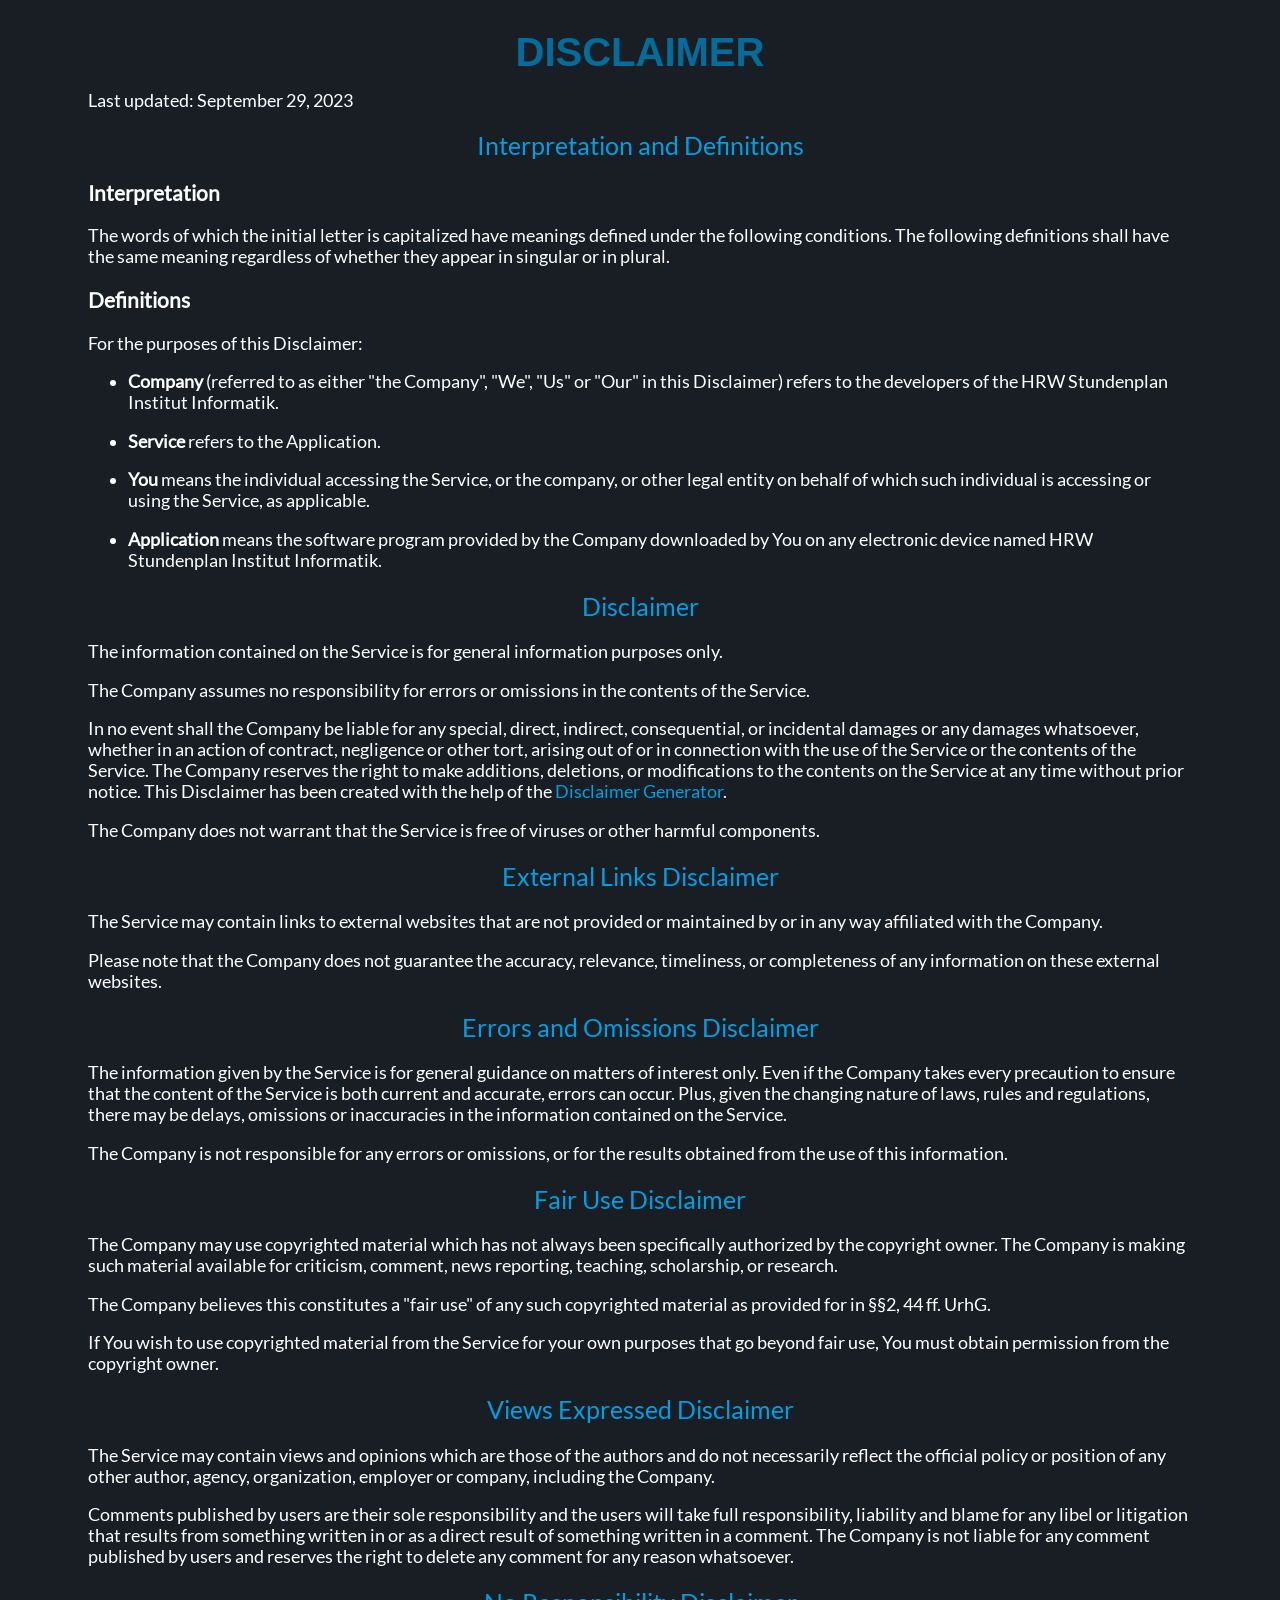
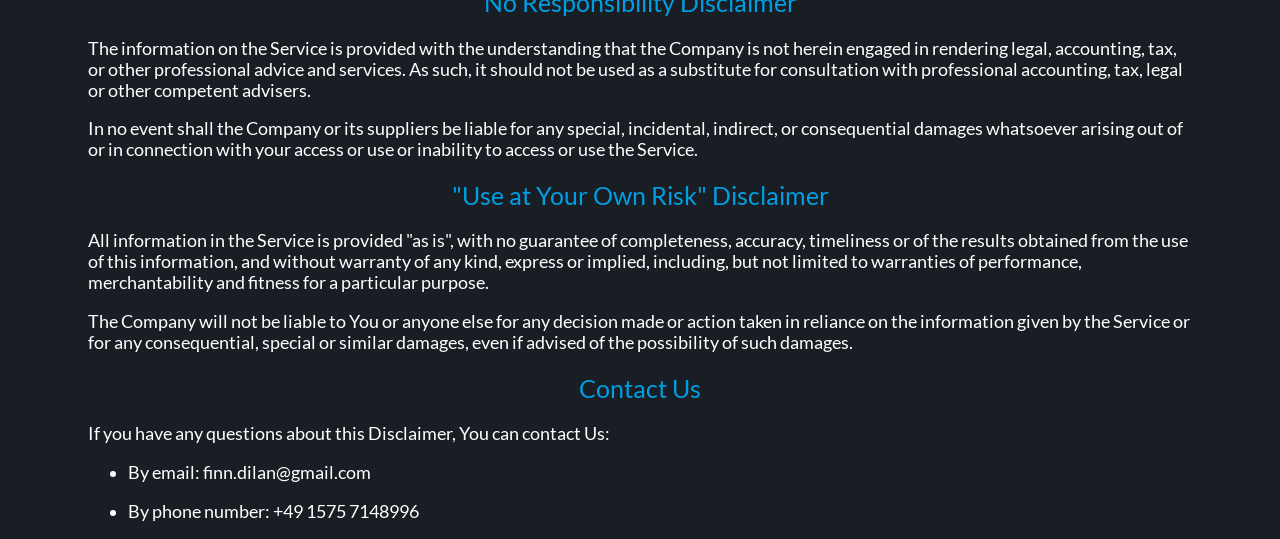
<file: en/disclaimer_en.html>
<!DOCTYPE html>
<html lang="en">

<head>
  <title>Disclaimer</title>
  <meta name="application-name" content="Stundenplan HRW" />
  <meta name="msapplication-tooltip" content="Stundenplan HRW" />
  <meta name="apple-mobile-web-app-title" content="Stundenplan HRW" />

  <link rel="icon" type="image/vnd.microsoft.icon" href="images/icon.png" />
  <link rel="apple-touch-icon" href="images/icon.png" />
  <meta name="msapplication-TileImage" content="images/icon.png" />

  <meta name="msapplication-starturl" content="https://filan-glitch.github.io/HRW-Stundenplan/" />

  <meta name="theme-color" content="#006d9c" />
  <meta name="msapplication-TileColor" content="#006d9c">
  <meta name="msapplication-navbutton-color" content="#006d9c">

  <meta name="viewport" content="width=device-width, initial-scale=1.0">
  <meta charset="UTF-8">

  <meta name="description" content="Eine inoffizielle, mobile Anbindung an das Campusnet der Hochschule Ruhr West.">
  <meta name="keywords" content="HRW Hochschule Ruhr West Stundenplan App Campusnet Portal">

  <meta name="author" content="Jan Bellenberg" />
  <meta name="publisher" content="Jan Bellenberg" />
  <meta name="copyright" content="2023 © Jan Bellenberg" />

  <meta name="content-language" content="en" />
  <meta name="language" content="English" />

  <meta name="robots" content="index, follow" />
  <meta name="revisit-after" content="5 days" />

  <link rel="stylesheet" type="text/css" href="/style/style.css">
  <style>
    body#disclaimer {
      padding: 0 5em;
    }


    @media screen and (max-width: 800px) {
      body#disclaimer {
        padding: 10px;
      }
    }
  </style>
</head>

<body id="disclaimer">
  <h1>Disclaimer</h1>
  <p>Last updated: September 29, 2023</p>
  <h2>Interpretation and Definitions</h2>
  <h3>Interpretation</h3>
  <p>The words of which the initial letter is capitalized have meanings defined under the following conditions.
    The following definitions shall have the same meaning regardless of whether they appear in singular or in plural.
  </p>
  <h3>Definitions</h3>
  <p>For the purposes of this Disclaimer:</p>
  <ul>
    <li>
      <p><strong>Company</strong> (referred to as either &quot;the Company&quot;, &quot;We&quot;, &quot;Us&quot; or
        &quot;Our&quot; in this Disclaimer) refers to the developers of the HRW Stundenplan Institut Informatik.</p>
    </li>
    <li>
      <p><strong>Service</strong> refers to the Application.</p>
    </li>
    <li>
      <p><strong>You</strong> means the individual accessing the Service, or the company, or other legal entity on
        behalf of which such individual is accessing or using the Service, as applicable.</p>
    </li>
    <li>
      <p><strong>Application</strong> means the software program provided by the Company downloaded by You on any
        electronic device named HRW Stundenplan Institut Informatik.</p>
    </li>
  </ul>
  <h2>Disclaimer</h2>
  <p>The information contained on the Service is for general information purposes only.</p>
  <p>The Company assumes no responsibility for errors or omissions in the contents of the Service.</p>
  <p>In no event shall the Company be liable for any special, direct, indirect, consequential, or incidental damages or
    any damages whatsoever, whether in an action of contract, negligence or other tort, arising out of or in connection
    with the use of the Service or the contents of the Service. The Company reserves the right to make additions,
    deletions, or modifications to the contents on the Service at any time without prior notice. This Disclaimer has
    been created with the help of the <a href="https://www.privacypolicies.com/disclaimer-generator/"
      target="_blank">Disclaimer Generator</a>.</p>
  <p>The Company does not warrant that the Service is free of viruses or other harmful components.</p>
  <h2>External Links Disclaimer</h2>
  <p>The Service may contain links to external websites that are not provided or maintained by or in any way affiliated
    with the Company.</p>
  <p>Please note that the Company does not guarantee the accuracy, relevance, timeliness, or completeness of any
    information on these external websites.</p>
  <h2>Errors and Omissions Disclaimer</h2>
  <p>The information given by the Service is for general guidance on matters of interest only. Even if the Company takes
    every precaution to ensure that the content of the Service is both current and accurate, errors can occur. Plus,
    given the changing nature of laws, rules and regulations, there may be delays, omissions or inaccuracies in the
    information contained on the Service.</p>
  <p>The Company is not responsible for any errors or omissions, or for the results obtained from the use of this
    information.</p>
  <h2>Fair Use Disclaimer</h2>
  <p>The Company may use copyrighted material which has not always been specifically authorized by the copyright owner.
    The Company is making such material available for criticism, comment, news reporting, teaching, scholarship, or
    research.</p>
  <p>The Company believes this constitutes a &quot;fair use&quot; of any such copyrighted material as provided for in
    §§2, 44 ff. UrhG.</p>
  <p>If You wish to use copyrighted material from the Service for your own purposes that go beyond fair use, You must
    obtain permission from the copyright owner.</p>
  <h2>Views Expressed Disclaimer</h2>
  <p>The Service may contain views and opinions which are those of the authors and do not necessarily reflect the
    official policy or position of any other author, agency, organization, employer or company, including the Company.
  </p>
  <p>Comments published by users are their sole responsibility and the users will take full responsibility, liability
    and blame for any libel or litigation that results from something written in or as a direct result of something
    written in a comment. The Company is not liable for any comment published by users and reserves the right to delete
    any comment for any reason whatsoever.</p>
  <h2>No Responsibility Disclaimer</h2>
  <p>The information on the Service is provided with the understanding that the Company is not herein engaged in
    rendering legal, accounting, tax, or other professional advice and services. As such, it should not be used as a
    substitute for consultation with professional accounting, tax, legal or other competent advisers.</p>
  <p>In no event shall the Company or its suppliers be liable for any special, incidental, indirect, or consequential
    damages whatsoever arising out of or in connection with your access or use or inability to access or use the
    Service.</p>
  <h2>&quot;Use at Your Own Risk&quot; Disclaimer</h2>
  <p>All information in the Service is provided &quot;as is&quot;, with no guarantee of completeness, accuracy,
    timeliness or of the results obtained from the use of this information, and without warranty of any kind, express or
    implied, including, but not limited to warranties of performance, merchantability and fitness for a particular
    purpose.</p>
  <p>The Company will not be liable to You or anyone else for any decision made or action taken in reliance on the
    information given by the Service or for any consequential, special or similar damages, even if advised of the
    possibility of such damages.</p>
  <h2>Contact Us</h2>
  <p>If you have any questions about this Disclaimer, You can contact Us:</p>
  <ul>
    <li>
      <p>By email: finn.dilan@gmail.com</p>
    </li>
    <li>
      <p>By phone number: +49 1575 7148996</p>
    </li>
  </ul>
</body>

</html>
</file>
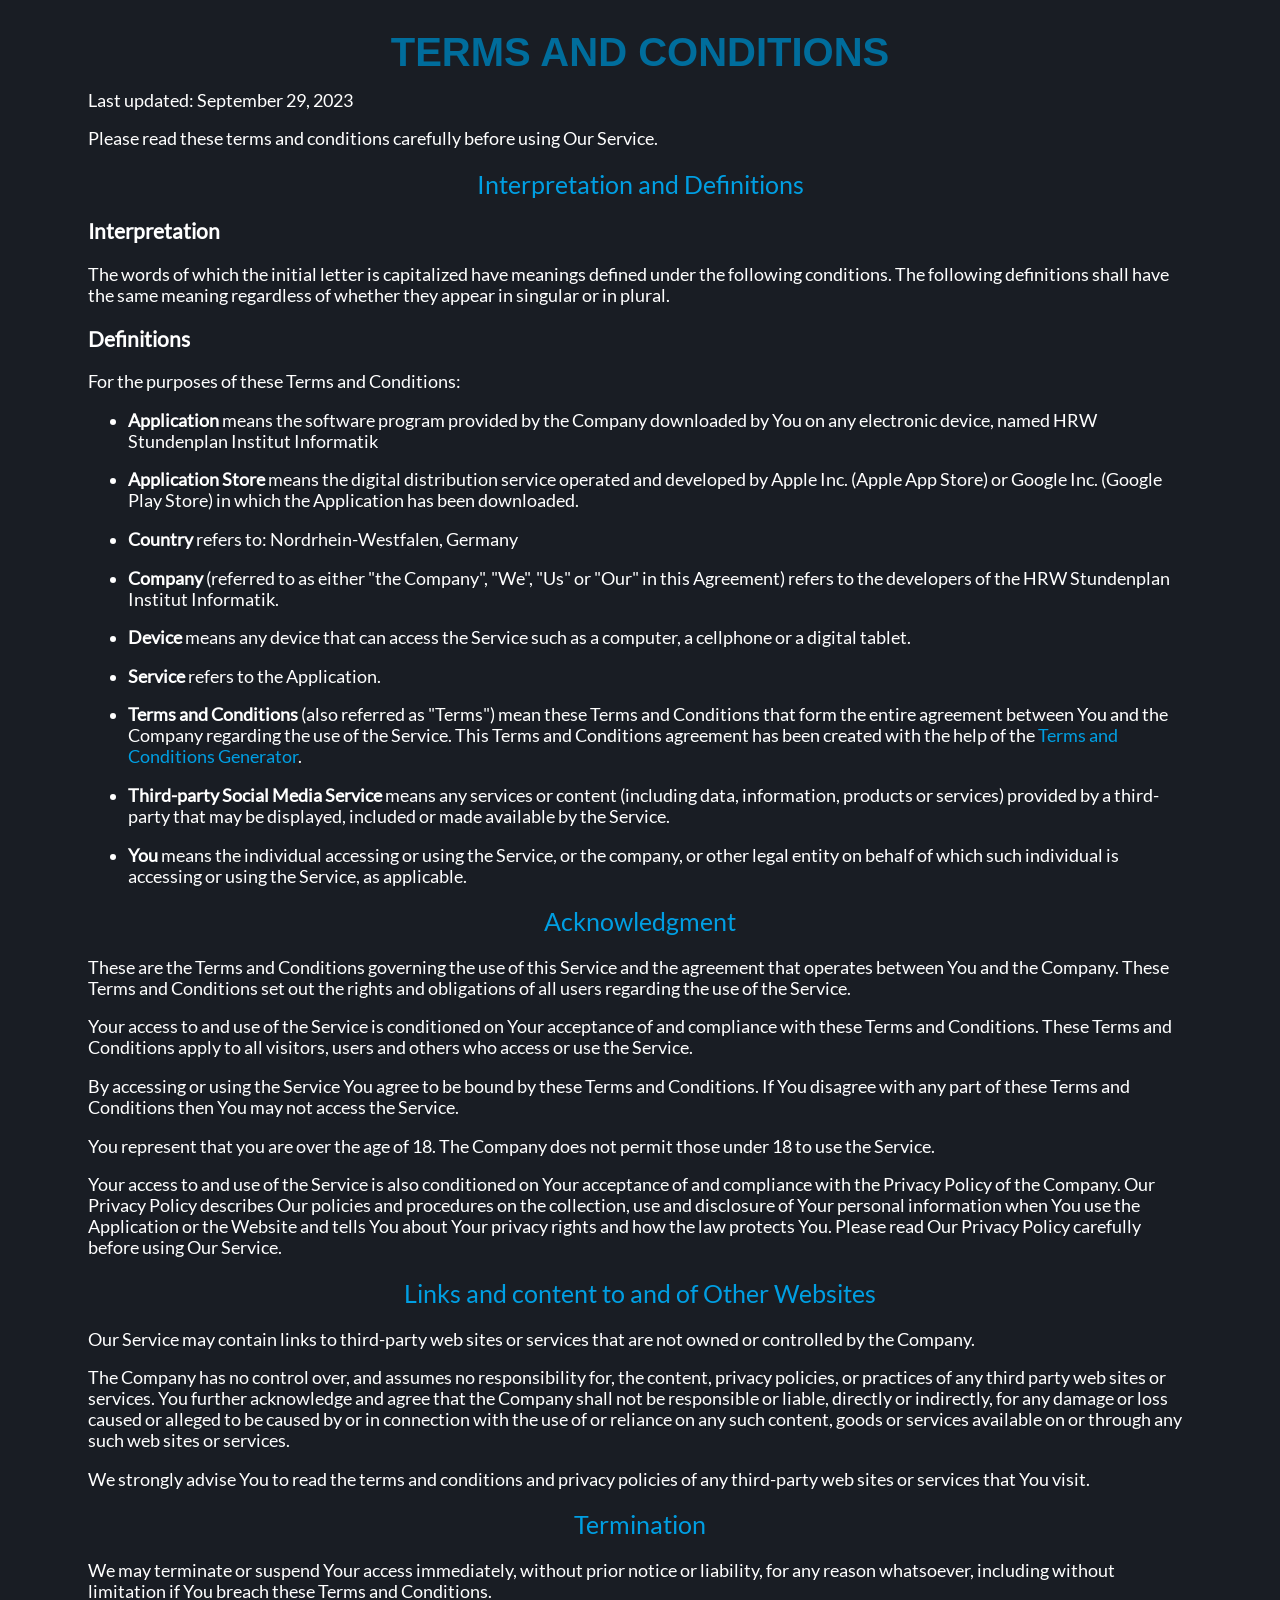
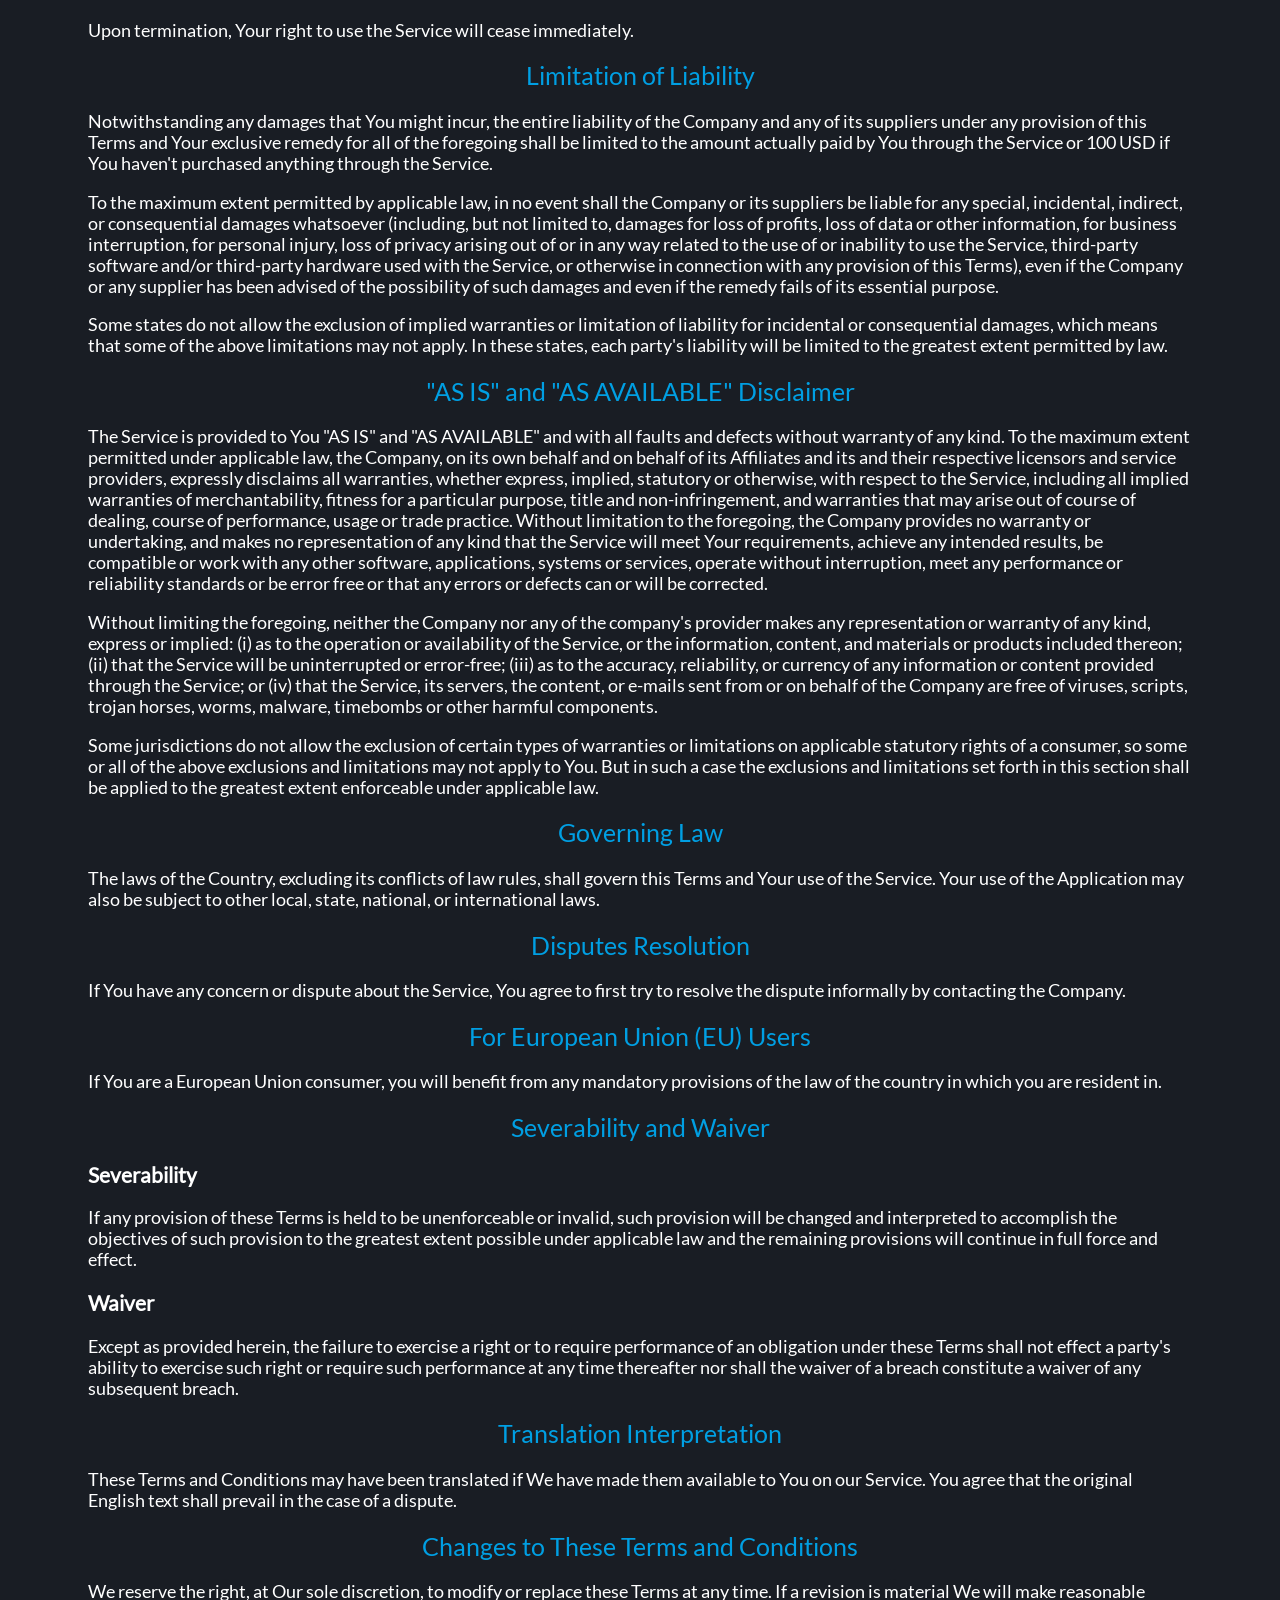
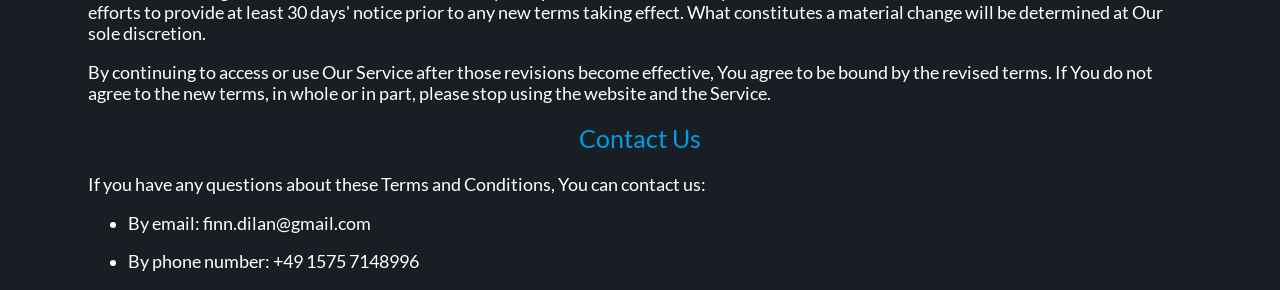
<file: en/terms_en.html>
<!DOCTYPE html>
<html lang="en">

<head>
  <title>Terms and Conditions</title>
  <meta name="application-name" content="Stundenplan HRW" />
  <meta name="msapplication-tooltip" content="Stundenplan HRW" />
  <meta name="apple-mobile-web-app-title" content="Stundenplan HRW" />

  <link rel="icon" type="image/vnd.microsoft.icon" href="images/icon.png" />
  <link rel="apple-touch-icon" href="images/icon.png" />
  <meta name="msapplication-TileImage" content="images/icon.png" />

  <meta name="msapplication-starturl" content="https://filan-glitch.github.io/HRW-Stundenplan/" />

  <meta name="theme-color" content="#006d9c" />
  <meta name="msapplication-TileColor" content="#006d9c">
  <meta name="msapplication-navbutton-color" content="#006d9c">

  <meta name="viewport" content="width=device-width, initial-scale=1.0">
  <meta charset="UTF-8">

  <meta name="description" content="Eine inoffizielle, mobile Anbindung an das Campusnet der Hochschule Ruhr West.">
  <meta name="keywords" content="HRW Hochschule Ruhr West Stundenplan App Campusnet Portal">

  <meta name="author" content="Jan Bellenberg" />
  <meta name="publisher" content="Jan Bellenberg" />
  <meta name="copyright" content="2023 © Jan Bellenberg" />

  <meta name="content-language" content="en" />
  <meta name="language" content="English" />

  <meta name="robots" content="index, follow" />
  <meta name="revisit-after" content="5 days" />

  <link rel="stylesheet" type="text/css" href="/style/style.css">
  <style>
    body#terms {
      padding: 0 5em;
    }


    @media screen and (max-width: 800px) {
      body#terms {
        padding: 10px;
      }
    }
  </style>
</head>

<body id="terms">
  <h1>Terms and Conditions</h1>
  <p>Last updated: September 29, 2023</p>
  <p>Please read these terms and conditions carefully before using Our Service.</p>

  <h2>Interpretation and Definitions</h2>
  <h3>Interpretation</h3>
  <p>The words of which the initial letter is capitalized have meanings defined under the following conditions. The
    following definitions shall have the same meaning regardless of whether they appear in singular or in plural.</p>
  <h3>Definitions</h3>
  <p>For the purposes of these Terms and Conditions:</p>
  <ul>
    <li>
      <p><strong>Application</strong> means the software program provided by the Company downloaded by You on any
        electronic device, named HRW Stundenplan Institut Informatik</p>
    </li>
    <li>
      <p><strong>Application Store</strong> means the digital distribution service operated and developed by Apple Inc.
        (Apple App Store) or Google Inc. (Google Play Store) in which the Application has been downloaded.</p>
    </li>
    <li>
      <p><strong>Country</strong> refers to: Nordrhein-Westfalen, Germany</p>
    </li>
    <li>
      <p><strong>Company</strong> (referred to as either &quot;the Company&quot;, &quot;We&quot;, &quot;Us&quot; or
        &quot;Our&quot; in this Agreement) refers to the developers of the HRW Stundenplan Institut Informatik.</p>
    </li>
    <li>
      <p><strong>Device</strong> means any device that can access the Service such as a computer, a cellphone or a
        digital tablet.</p>
    </li>
    <li>
      <p><strong>Service</strong> refers to the Application.</p>
    </li>
    <li>
      <p><strong>Terms and Conditions</strong> (also referred as &quot;Terms&quot;) mean these Terms and Conditions that
        form the entire agreement between You and the Company regarding the use of the Service. This Terms and
        Conditions agreement has been created with the help of the <a
          href="https://www.privacypolicies.com/terms-conditions-generator/" target="_blank">Terms and Conditions
          Generator</a>.</p>
    </li>
    <li>
      <p><strong>Third-party Social Media Service</strong> means any services or content (including data, information,
        products or services) provided by a third-party that may be displayed, included or made available by the
        Service.</p>
    </li>
    <li>
      <p><strong>You</strong> means the individual accessing or using the Service, or the company, or other legal entity
        on behalf of which such individual is accessing or using the Service, as applicable.</p>
    </li>
  </ul>

  <h2>Acknowledgment</h2>
  <p>These are the Terms and Conditions governing the use of this Service and the agreement that operates between You
    and the Company. These Terms and Conditions set out the rights and obligations of all users regarding the use of the
    Service.</p>
  <p>Your access to and use of the Service is conditioned on Your acceptance of and compliance with these Terms and
    Conditions. These Terms and Conditions apply to all visitors, users and others who access or use the Service.</p>
  <p>By accessing or using the Service You agree to be bound by these Terms and Conditions. If You disagree with any
    part of these Terms and Conditions then You may not access the Service.</p>
  <p>You represent that you are over the age of 18. The Company does not permit those under 18 to use the Service.</p>
  <p>Your access to and use of the Service is also conditioned on Your acceptance of and compliance with the Privacy
    Policy of the Company. Our Privacy Policy describes Our policies and procedures on the collection, use and
    disclosure of Your personal information when You use the Application or the Website and tells You about Your privacy
    rights and how the law protects You. Please read Our Privacy Policy carefully before using Our Service.</p>

  <h2>Links and content to and of Other Websites</h2>
  <p>Our Service may contain links to third-party web sites or services that are not owned or controlled by the Company.
  </p>
  <p>The Company has no control over, and assumes no responsibility for, the content, privacy policies, or practices of
    any third party web sites or services. You further acknowledge and agree that the Company shall not be responsible
    or liable, directly or indirectly, for any damage or loss caused or alleged to be caused by or in connection with
    the use of or reliance on any such content, goods or services available on or through any such web sites or
    services.</p>
  <p>We strongly advise You to read the terms and conditions and privacy policies of any third-party web sites or
    services that You visit.</p>

  <h2>Termination</h2>
  <p>We may terminate or suspend Your access immediately, without prior notice or liability, for any reason whatsoever,
    including without limitation if You breach these Terms and Conditions.</p>
  <p>Upon termination, Your right to use the Service will cease immediately.</p>

  <h2>Limitation of Liability</h2>
  <p>Notwithstanding any damages that You might incur, the entire liability of the Company and any of its suppliers
    under any provision of this Terms and Your exclusive remedy for all of the foregoing shall be limited to the amount
    actually paid by You through the Service or 100 USD if You haven't purchased anything through the Service.</p>
  <p>To the maximum extent permitted by applicable law, in no event shall the Company or its suppliers be liable for any
    special, incidental, indirect, or consequential damages whatsoever (including, but not limited to, damages for loss
    of profits, loss of data or other information, for business interruption, for personal injury, loss of privacy
    arising out of or in any way related to the use of or inability to use the Service, third-party software and/or
    third-party hardware used with the Service, or otherwise in connection with any provision of this Terms), even if
    the Company or any supplier has been advised of the possibility of such damages and even if the remedy fails of its
    essential purpose.</p>
  <p>Some states do not allow the exclusion of implied warranties or limitation of liability for incidental or
    consequential damages, which means that some of the above limitations may not apply. In these states, each party's
    liability will be limited to the greatest extent permitted by law.</p>
  <h2>&quot;AS IS&quot; and &quot;AS AVAILABLE&quot; Disclaimer</h2>
  <p>The Service is provided to You &quot;AS IS&quot; and &quot;AS AVAILABLE&quot; and with all faults and defects
    without warranty of any kind. To the maximum extent permitted under applicable law, the Company, on its own behalf
    and on behalf of its Affiliates and its and their respective licensors and service providers, expressly disclaims
    all warranties, whether express, implied, statutory or otherwise, with respect to the Service, including all implied
    warranties of merchantability, fitness for a particular purpose, title and non-infringement, and warranties that may
    arise out of course of dealing, course of performance, usage or trade practice. Without limitation to the foregoing,
    the Company provides no warranty or undertaking, and makes no representation of any kind that the Service will meet
    Your requirements, achieve any intended results, be compatible or work with any other software, applications,
    systems or services, operate without interruption, meet any performance or reliability standards or be error free or
    that any errors or defects can or will be corrected.</p>
  <p>Without limiting the foregoing, neither the Company nor any of the company's provider makes any representation or
    warranty of any kind, express or implied: (i) as to the operation or availability of the Service, or the
    information, content, and materials or products included thereon; (ii) that the Service will be uninterrupted or
    error-free; (iii) as to the accuracy, reliability, or currency of any information or content provided through the
    Service; or (iv) that the Service, its servers, the content, or e-mails sent from or on behalf of the Company are
    free of viruses, scripts, trojan horses, worms, malware, timebombs or other harmful components.</p>
  <p>Some jurisdictions do not allow the exclusion of certain types of warranties or limitations on applicable statutory
    rights of a consumer, so some or all of the above exclusions and limitations may not apply to You. But in such a
    case the exclusions and limitations set forth in this section shall be applied to the greatest extent enforceable
    under applicable law.</p>

  <h2>Governing Law</h2>
  <p>The laws of the Country, excluding its conflicts of law rules, shall govern this Terms and Your use of the Service.
    Your use of the Application may also be subject to other local, state, national, or international laws.</p>

  <h2>Disputes Resolution</h2>
  <p>If You have any concern or dispute about the Service, You agree to first try to resolve the dispute informally by
    contacting the Company.</p>

  <h2>For European Union (EU) Users</h2>
  <p>If You are a European Union consumer, you will benefit from any mandatory provisions of the law of the country in
    which you are resident in.</p>

  <h2>Severability and Waiver</h2>
  <h3>Severability</h3>
  <p>If any provision of these Terms is held to be unenforceable or invalid, such provision will be changed and
    interpreted to accomplish the objectives of such provision to the greatest extent possible under applicable law and
    the remaining provisions will continue in full force and effect.</p>
  <h3>Waiver</h3>
  <p>Except as provided herein, the failure to exercise a right or to require performance of an obligation under these
    Terms shall not effect a party's ability to exercise such right or require such performance at any time thereafter
    nor shall the waiver of a breach constitute a waiver of any subsequent breach.</p>

  <h2>Translation Interpretation</h2>
  <p>These Terms and Conditions may have been translated if We have made them available to You on our Service.
    You agree that the original English text shall prevail in the case of a dispute.</p>

  <h2>Changes to These Terms and Conditions</h2>
  <p>We reserve the right, at Our sole discretion, to modify or replace these Terms at any time. If a revision is
    material We will make reasonable efforts to provide at least 30 days' notice prior to any new terms taking effect.
    What constitutes a material change will be determined at Our sole discretion.</p>
  <p>By continuing to access or use Our Service after those revisions become effective, You agree to be bound by the
    revised terms. If You do not agree to the new terms, in whole or in part, please stop using the website and the
    Service.</p>

  <h2>Contact Us</h2>
  <p>If you have any questions about these Terms and Conditions, You can contact us:</p>
  <ul>
    <li>
      <p>By email: finn.dilan@gmail.com</p>
    </li>
    <li>
      <p>By phone number: +49 1575 7148996</p>
    </li>
  </ul>
</body>

</html>
</file>
<file: style/style.css>
@font-face {
  font-family: "Lato";
  src: url("/fonts/Lato-Regular.ttf");
}

body {
  font-family: "Lato", "Arial", sans-serif;
  font-size: 1.1em;
  margin: 0em;
  padding: 0 0 5rem 0;
  overflow-x: hidden;
  background: #191d24;
  color: white;
}

h1 {
  font-size: 2.5rem;
  line-height: 2.5rem;
  font-family: "LatoThin", Arial, sans-serif;
  font-weight: bold;
  color: #006d9c;
  text-align: center;
  margin: 2rem 0 1rem 0;
  text-transform: uppercase;
}

h2 {
  font-size: 1.563rem;
  line-height: 1.8rem;
  font-family: "Lato", Arial, sans-serif;
  font-weight: 100;
  color: #009fe3;
  text-align: center;
  text-decoration: none;
  display: block;
}

a {
  color: #009fe3;
  text-decoration: none;
}

a:hover {
  text-decoration: underline;
}

/*Inhalt*/

footer {
  background: #006d9c;
  padding: 1rem 0;
  color: white;
  text-align: center;
  cursor: default;
  display: flex;
  justify-content: space-evenly;
  position: fixed;
  bottom: 0;
  left: 0;
  width: 100%;
}

footer a {
  color: white;
}
</file>
